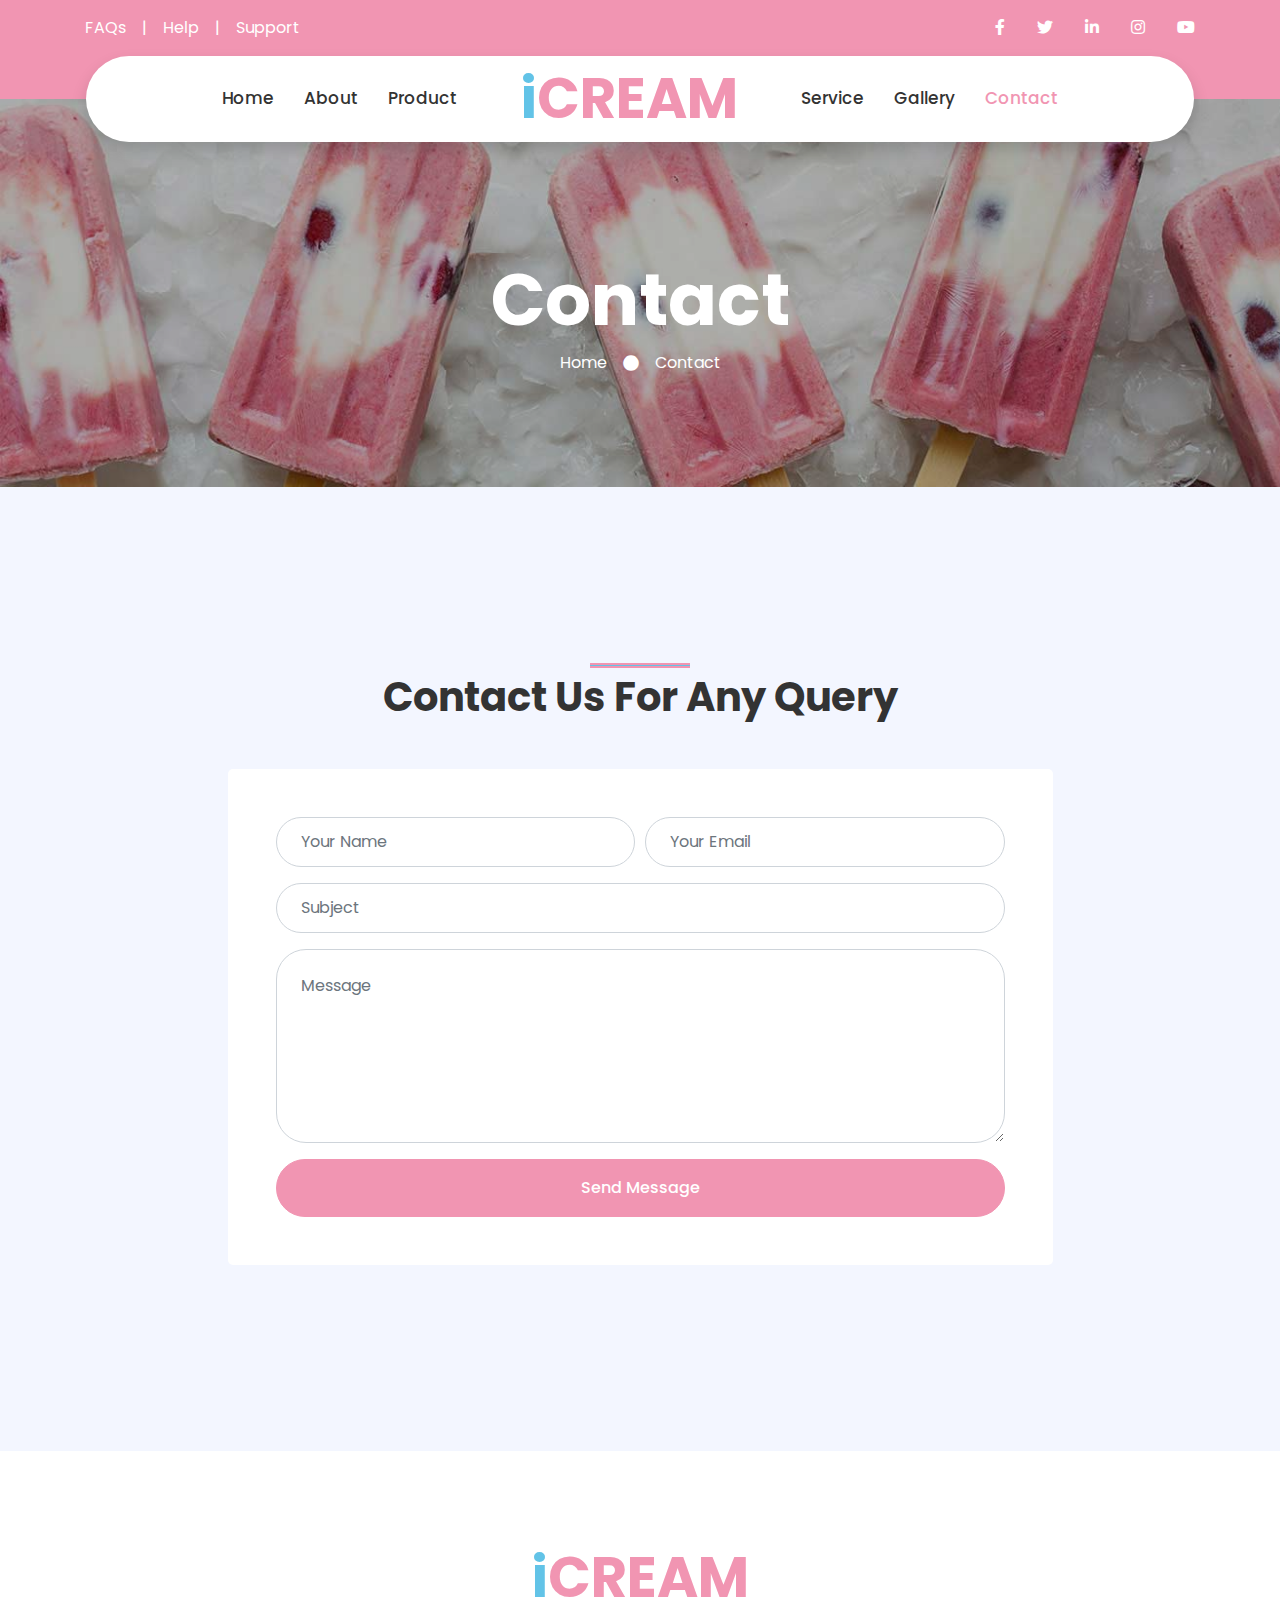
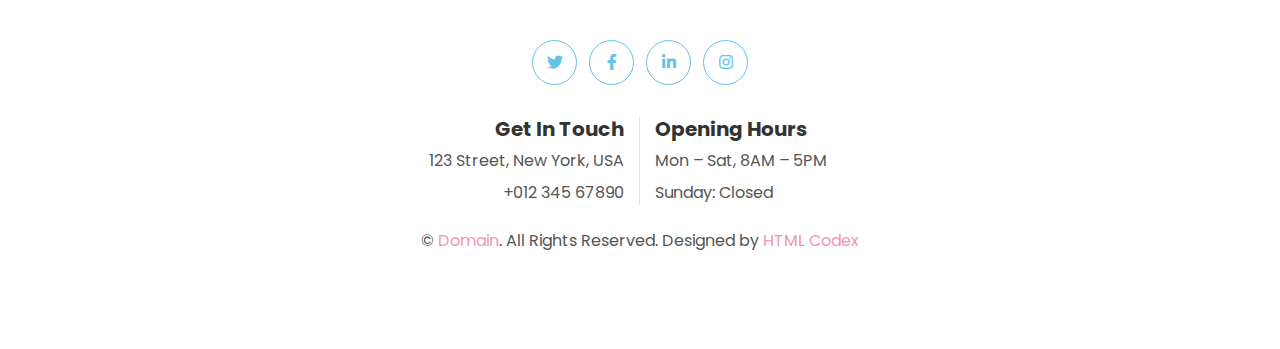
<file: contact.html>
<!DOCTYPE html>
<html lang="en">

<head>
    <meta charset="utf-8">
    <title>iCREAM - Ice Cream Shop Website Template</title>
    <meta content="width=device-width, initial-scale=1.0" name="viewport">
    <meta content="Free HTML Templates" name="keywords">
    <meta content="Free HTML Templates" name="description">

    <!-- Favicon -->
    <link href="img/favicon.ico" rel="icon">

    <!-- Google Web Fonts -->
    <link rel="preconnect" href="https://fonts.gstatic.com">
    <link href="https://fonts.googleapis.com/css2?family=Poppins:wght@400;500;600;700&display=swap" rel="stylesheet">

    <!-- Font Awesome -->
    <link href="https://cdnjs.cloudflare.com/ajax/libs/font-awesome/5.10.0/css/all.min.css" rel="stylesheet">

    <!-- Libraries Stylesheet -->
    <link href="lib/owlcarousel/assets/owl.carousel.min.css" rel="stylesheet">
    <link href="lib/lightbox/css/lightbox.min.css" rel="stylesheet">

    <!-- Customized Bootstrap Stylesheet -->
    <link href="css/style.css" rel="stylesheet">
</head>

<body>
    <!-- Topbar Start -->
    <div class="container-fluid bg-primary py-3 d-none d-md-block">
        <div class="container">
            <div class="row">
                <div class="col-md-6 text-center text-lg-left mb-2 mb-lg-0">
                    <div class="d-inline-flex align-items-center">
                        <a class="text-white pr-3" href="">FAQs</a>
                        <span class="text-white">|</span>
                        <a class="text-white px-3" href="">Help</a>
                        <span class="text-white">|</span>
                        <a class="text-white pl-3" href="">Support</a>
                    </div>
                </div>
                <div class="col-md-6 text-center text-lg-right">
                    <div class="d-inline-flex align-items-center">
                        <a class="text-white px-3" href="">
                            <i class="fab fa-facebook-f"></i>
                        </a>
                        <a class="text-white px-3" href="">
                            <i class="fab fa-twitter"></i>
                        </a>
                        <a class="text-white px-3" href="">
                            <i class="fab fa-linkedin-in"></i>
                        </a>
                        <a class="text-white px-3" href="">
                            <i class="fab fa-instagram"></i>
                        </a>
                        <a class="text-white pl-3" href="">
                            <i class="fab fa-youtube"></i>
                        </a>
                    </div>
                </div>
            </div>
        </div>
    </div>
    <!-- Topbar End -->


    <!-- Navbar Start -->
    <div class="container-fluid position-relative nav-bar p-0">
        <div class="container-lg position-relative p-0 px-lg-3" style="z-index: 9;">
            <nav class="navbar navbar-expand-lg bg-white navbar-light shadow p-lg-0">
                <a href="index.html" class="navbar-brand d-block d-lg-none">
                    <h1 class="m-0 display-4 text-primary"><span class="text-secondary">i</span>CREAM</h1>
                </a>
                <button type="button" class="navbar-toggler" data-toggle="collapse" data-target="#navbarCollapse">
                    <span class="navbar-toggler-icon"></span>
                </button>
                <div class="collapse navbar-collapse justify-content-between" id="navbarCollapse">
                    <div class="navbar-nav ml-auto py-0">
                        <a href="index.html" class="nav-item nav-link">Home</a>
                        <a href="about.html" class="nav-item nav-link">About</a>
                        <a href="product.html" class="nav-item nav-link">Product</a>
                    </div>
                    <a href="index.html" class="navbar-brand mx-5 d-none d-lg-block">
                        <h1 class="m-0 display-4 text-primary"><span class="text-secondary">i</span>CREAM</h1>
                    </a>
                    <div class="navbar-nav mr-auto py-0">
                        <a href="service.html" class="nav-item nav-link">Service</a>
                        <a href="gallery.html" class="nav-item nav-link">Gallery</a>
                        <a href="contact.html" class="nav-item nav-link active">Contact</a>
                    </div>
                </div>
            </nav>
        </div>
    </div>
    <!-- Navbar End -->


    <!-- Header Start -->
    <div class="jumbotron jumbotron-fluid page-header" style="margin-bottom: 90px;">
        <div class="container text-center py-5">
            <h1 class="text-white display-3 mt-lg-5">Contact</h1>
            <div class="d-inline-flex align-items-center text-white">
                <p class="m-0"><a class="text-white" href="">Home</a></p>
                <i class="fa fa-circle px-3"></i>
                <p class="m-0">Contact</p>
            </div>
        </div>
    </div>
    <!-- Header End -->


    <!-- Contact Start -->
    <div class="container-fluid py-5">
        <div class="container py-5">
            <div class="row justify-content-center">
                <div class="col-lg-6">
                    <h1 class="section-title position-relative text-center mb-5">Contact Us For Any Query</h1>
                </div>
            </div>
            <div class="row justify-content-center">
                <div class="col-lg-9">
                    <div class="contact-form bg-light rounded p-5">
                        <div id="success"></div>
                        <form name="sentMessage" id="contactForm" novalidate="novalidate">
                            <div class="form-row">
                                <div class="col-sm-6 control-group">
                                    <input type="text" class="form-control p-4" id="name" placeholder="Your Name" required="required" data-validation-required-message="Please enter your name" />
                                    <p class="help-block text-danger"></p>
                                </div>
                                <div class="col-sm-6 control-group">
                                    <input type="email" class="form-control p-4" id="email" placeholder="Your Email" required="required" data-validation-required-message="Please enter your email" />
                                    <p class="help-block text-danger"></p>
                                </div>
                            </div>
                            <div class="control-group">
                                <input type="text" class="form-control p-4" id="subject" placeholder="Subject" required="required" data-validation-required-message="Please enter a subject" />
                                <p class="help-block text-danger"></p>
                            </div>
                            <div class="control-group">
                                <textarea class="form-control p-4" rows="6" id="message" placeholder="Message" required="required" data-validation-required-message="Please enter your message"></textarea>
                                <p class="help-block text-danger"></p>
                            </div>
                            <div>
                                <button class="btn btn-primary btn-block py-3 px-5" type="submit" id="sendMessageButton">Send Message</button>
                            </div>
                        </form>
                    </div>
                </div>
            </div>
        </div>
    </div>
    <!-- Contact End -->


    <!-- Footer Start -->
    <div class="container-fluid footer bg-light py-5" style="margin-top: 90px;">
        <div class="container text-center py-5">
            <div class="row">
                <div class="col-12 mb-4">
                    <a href="index.html" class="navbar-brand m-0">
                        <h1 class="m-0 mt-n2 display-4 text-primary"><span class="text-secondary">i</span>CREAM</h1>
                    </a>
                </div>
                <div class="col-12 mb-4">
                    <a class="btn btn-outline-secondary btn-social mr-2" href="#"><i class="fab fa-twitter"></i></a>
                    <a class="btn btn-outline-secondary btn-social mr-2" href="#"><i class="fab fa-facebook-f"></i></a>
                    <a class="btn btn-outline-secondary btn-social mr-2" href="#"><i class="fab fa-linkedin-in"></i></a>
                    <a class="btn btn-outline-secondary btn-social" href="#"><i class="fab fa-instagram"></i></a>
                </div>
                <div class="col-12 mt-2 mb-4">
                    <div class="row">
                        <div class="col-sm-6 text-center text-sm-right border-right mb-3 mb-sm-0">
                            <h5 class="font-weight-bold mb-2">Get In Touch</h5>
                            <p class="mb-2">123 Street, New York, USA</p>
                            <p class="mb-0">+012 345 67890</p>
                        </div>
                        <div class="col-sm-6 text-center text-sm-left">
                            <h5 class="font-weight-bold mb-2">Opening Hours</h5>
                            <p class="mb-2">Mon – Sat, 8AM – 5PM</p>
                            <p class="mb-0">Sunday: Closed</p>
                        </div>
                    </div>
                </div>
                <div class="col-12">
                    <p class="m-0">&copy; <a href="#">Domain</a>. All Rights Reserved. Designed by <a href="https://htmlcodex.com">HTML Codex</a>
                    </p>
                </div>
            </div>
        </div>
    </div>
    <!-- Footer End -->


    <!-- Back to Top -->
    <a href="#" class="btn btn-secondary px-2 back-to-top"><i class="fa fa-angle-double-up"></i></a>


    <!-- JavaScript Libraries -->
    <script src="https://code.jquery.com/jquery-3.4.1.min.js"></script>
    <script src="https://stackpath.bootstrapcdn.com/bootstrap/4.4.1/js/bootstrap.bundle.min.js"></script>
    <script src="lib/easing/easing.min.js"></script>
    <script src="lib/waypoints/waypoints.min.js"></script>
    <script src="lib/owlcarousel/owl.carousel.min.js"></script>
    <script src="lib/isotope/isotope.pkgd.min.js"></script>
    <script src="lib/lightbox/js/lightbox.min.js"></script>

    <!-- Contact Javascript File -->
    <script src="mail/jqBootstrapValidation.min.js"></script>
    <script src="mail/contact.js"></script>

    <!-- Template Javascript -->
    <script src="js/main.js"></script>
</body>

</html>
</file>
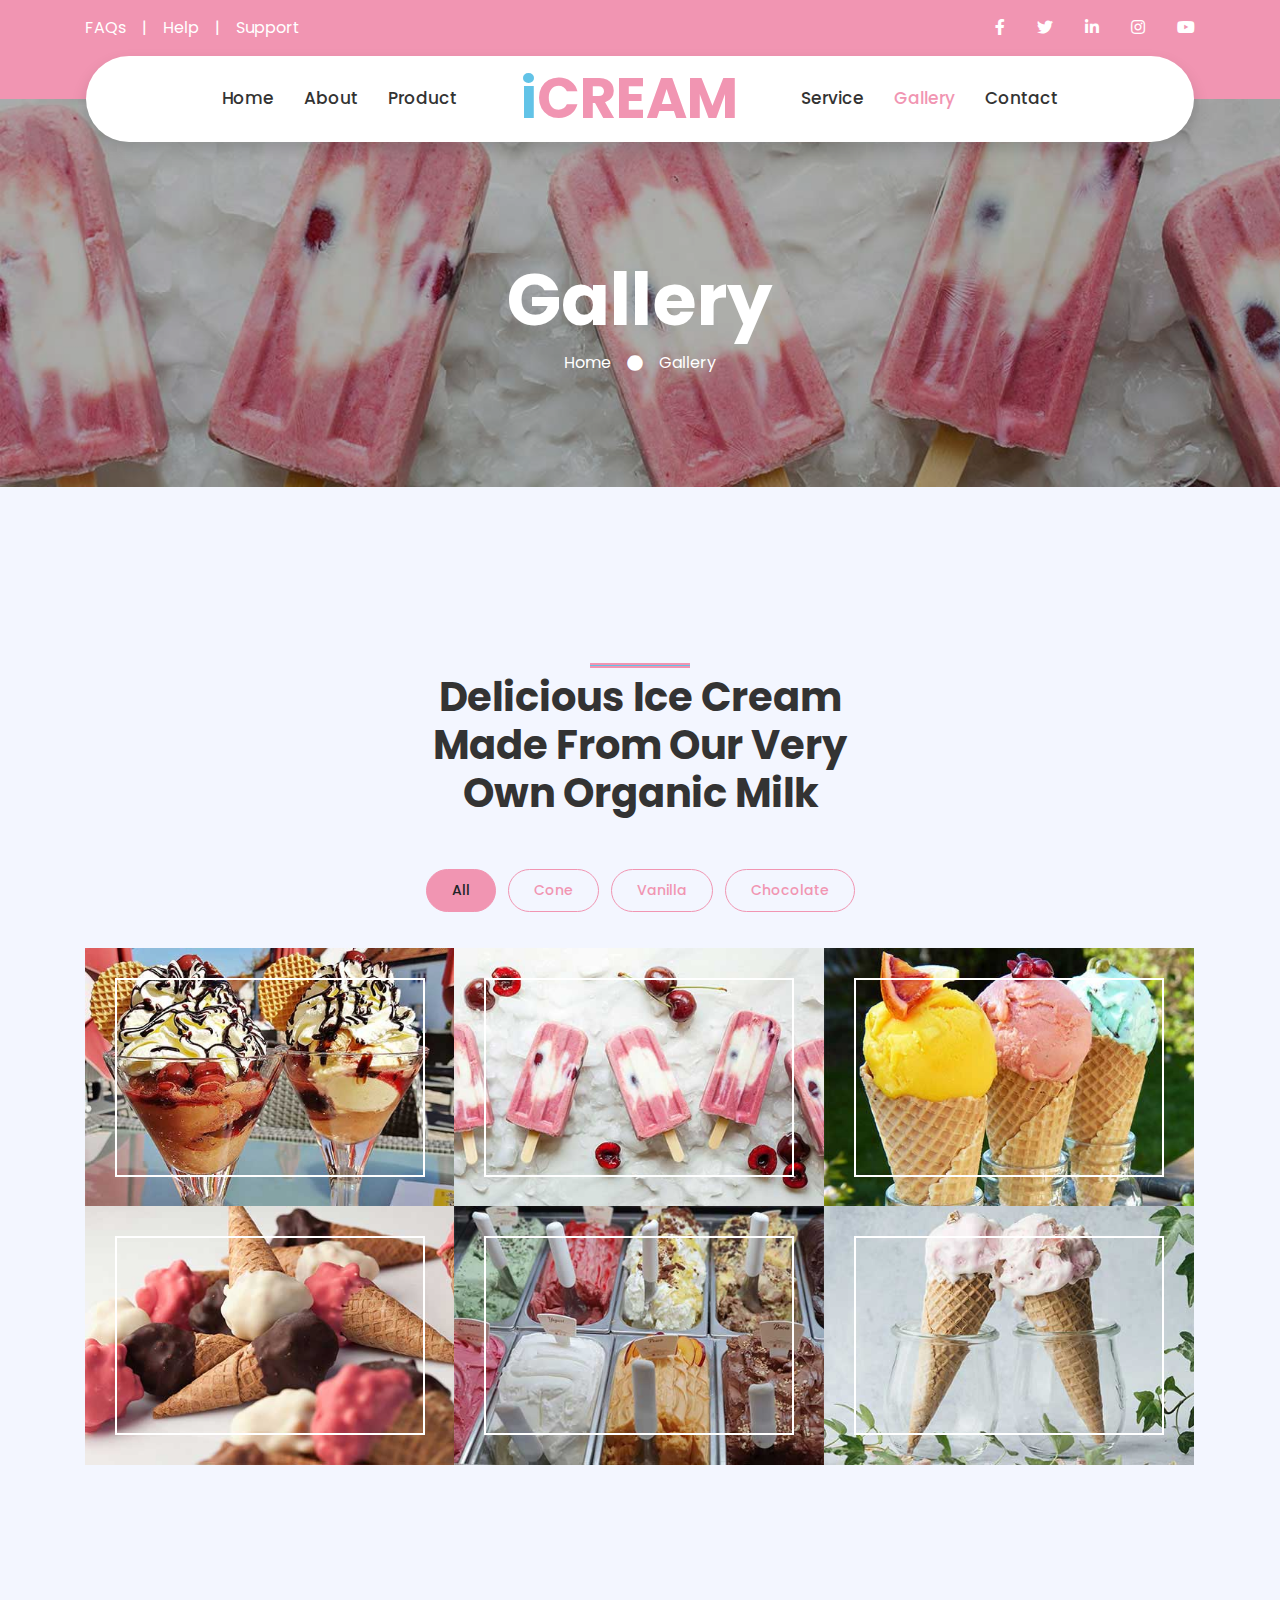
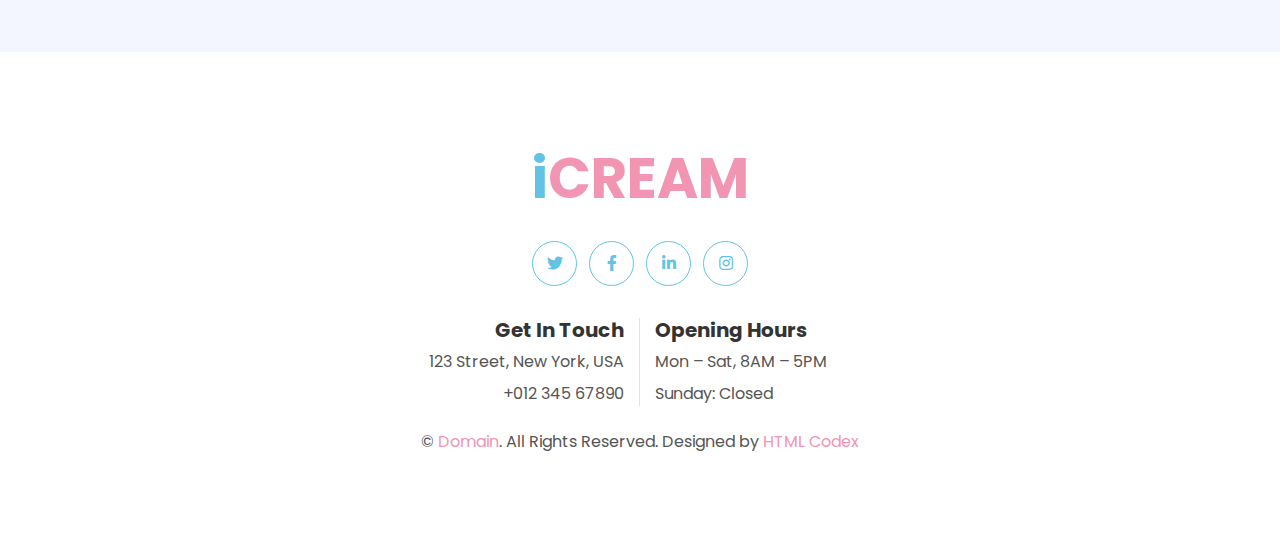
<file: gallery.html>
<!DOCTYPE html>
<html lang="en">

<head>
    <meta charset="utf-8">
    <title>iCREAM - Ice Cream Shop Website Template</title>
    <meta content="width=device-width, initial-scale=1.0" name="viewport">
    <meta content="Free HTML Templates" name="keywords">
    <meta content="Free HTML Templates" name="description">

    <!-- Favicon -->
    <link href="img/favicon.ico" rel="icon">

    <!-- Google Web Fonts -->
    <link rel="preconnect" href="https://fonts.gstatic.com">
    <link href="https://fonts.googleapis.com/css2?family=Poppins:wght@400;500;600;700&display=swap" rel="stylesheet">

    <!-- Font Awesome -->
    <link href="https://cdnjs.cloudflare.com/ajax/libs/font-awesome/5.10.0/css/all.min.css" rel="stylesheet">

    <!-- Libraries Stylesheet -->
    <link href="lib/owlcarousel/assets/owl.carousel.min.css" rel="stylesheet">
    <link href="lib/lightbox/css/lightbox.min.css" rel="stylesheet">

    <!-- Customized Bootstrap Stylesheet -->
    <link href="css/style.css" rel="stylesheet">
</head>

<body>
    <!-- Topbar Start -->
    <div class="container-fluid bg-primary py-3 d-none d-md-block">
        <div class="container">
            <div class="row">
                <div class="col-md-6 text-center text-lg-left mb-2 mb-lg-0">
                    <div class="d-inline-flex align-items-center">
                        <a class="text-white pr-3" href="">FAQs</a>
                        <span class="text-white">|</span>
                        <a class="text-white px-3" href="">Help</a>
                        <span class="text-white">|</span>
                        <a class="text-white pl-3" href="">Support</a>
                    </div>
                </div>
                <div class="col-md-6 text-center text-lg-right">
                    <div class="d-inline-flex align-items-center">
                        <a class="text-white px-3" href="">
                            <i class="fab fa-facebook-f"></i>
                        </a>
                        <a class="text-white px-3" href="">
                            <i class="fab fa-twitter"></i>
                        </a>
                        <a class="text-white px-3" href="">
                            <i class="fab fa-linkedin-in"></i>
                        </a>
                        <a class="text-white px-3" href="">
                            <i class="fab fa-instagram"></i>
                        </a>
                        <a class="text-white pl-3" href="">
                            <i class="fab fa-youtube"></i>
                        </a>
                    </div>
                </div>
            </div>
        </div>
    </div>
    <!-- Topbar End -->


    <!-- Navbar Start -->
    <div class="container-fluid position-relative nav-bar p-0">
        <div class="container-lg position-relative p-0 px-lg-3" style="z-index: 9;">
            <nav class="navbar navbar-expand-lg bg-white navbar-light shadow p-lg-0">
                <a href="index.html" class="navbar-brand d-block d-lg-none">
                    <h1 class="m-0 display-4 text-primary"><span class="text-secondary">i</span>CREAM</h1>
                </a>
                <button type="button" class="navbar-toggler" data-toggle="collapse" data-target="#navbarCollapse">
                    <span class="navbar-toggler-icon"></span>
                </button>
                <div class="collapse navbar-collapse justify-content-between" id="navbarCollapse">
                    <div class="navbar-nav ml-auto py-0">
                        <a href="index.html" class="nav-item nav-link">Home</a>
                        <a href="about.html" class="nav-item nav-link">About</a>
                        <a href="product.html" class="nav-item nav-link">Product</a>
                    </div>
                    <a href="index.html" class="navbar-brand mx-5 d-none d-lg-block">
                        <h1 class="m-0 display-4 text-primary"><span class="text-secondary">i</span>CREAM</h1>
                    </a>
                    <div class="navbar-nav mr-auto py-0">
                        <a href="service.html" class="nav-item nav-link">Service</a>
                        <a href="gallery.html" class="nav-item nav-link active">Gallery</a>
                        <a href="contact.html" class="nav-item nav-link">Contact</a>
                    </div>
                </div>
            </nav>
        </div>
    </div>
    <!-- Navbar End -->


    <!-- Header Start -->
    <div class="jumbotron jumbotron-fluid page-header" style="margin-bottom: 90px;">
        <div class="container text-center py-5">
            <h1 class="text-white display-3 mt-lg-5">Gallery</h1>
            <div class="d-inline-flex align-items-center text-white">
                <p class="m-0"><a class="text-white" href="">Home</a></p>
                <i class="fa fa-circle px-3"></i>
                <p class="m-0">Gallery</p>
            </div>
        </div>
    </div>
    <!-- Header End -->


    <!-- Portfolio Start -->
    <div class="container-fluid py-5 px-0">
        <div class="container py-5">
            <div class="row justify-content-center">
                <div class="col-lg-5">
                    <h1 class="section-title position-relative text-center mb-5">Delicious Ice Cream Made From Our Very Own Organic Milk</h1>
                </div>
            </div>
            <div class="row">
                <div class="col-12 text-center">
                    <ul class="list-inline mb-4 pb-2" id="portfolio-flters">
                        <li class="btn btn-sm btn-outline-primary m-1 active"  data-filter="*">All</li>
                        <li class="btn btn-sm btn-outline-primary m-1" data-filter=".first">Cone</li>
                        <li class="btn btn-sm btn-outline-primary m-1" data-filter=".second">Vanilla</li>
                        <li class="btn btn-sm btn-outline-primary m-1" data-filter=".third">Chocolate</li>
                    </ul>
                </div>
            </div>
            <div class="row m-0 portfolio-container">
                <div class="col-lg-4 col-md-6 p-0 portfolio-item first">
                    <div class="position-relative overflow-hidden">
                        <img class="img-fluid w-100" src="img/portfolio-1.jpg" alt="">
                        <a class="portfolio-btn" href="img/portfolio-1.jpg" data-lightbox="portfolio">
                            <i class="fa fa-plus text-primary" style="font-size: 60px;"></i>
                        </a>
                    </div>
                </div>
                <div class="col-lg-4 col-md-6 p-0 portfolio-item second">
                    <div class="position-relative overflow-hidden">
                        <img class="img-fluid w-100" src="img/portfolio-2.jpg" alt="">
                        <a class="portfolio-btn" href="img/portfolio-2.jpg" data-lightbox="portfolio">
                            <i class="fa fa-plus text-primary" style="font-size: 60px;"></i>
                        </a>
                    </div>
                </div>
                <div class="col-lg-4 col-md-6 p-0 portfolio-item third">
                    <div class="position-relative overflow-hidden">
                        <img class="img-fluid w-100" src="img/portfolio-3.jpg" alt="">
                        <a class="portfolio-btn" href="img/portfolio-3.jpg" data-lightbox="portfolio">
                            <i class="fa fa-plus text-primary" style="font-size: 60px;"></i>
                        </a>
                    </div>
                </div>
                <div class="col-lg-4 col-md-6 p-0 portfolio-item first">
                    <div class="position-relative overflow-hidden">
                        <img class="img-fluid w-100" src="img/portfolio-4.jpg" alt="">
                        <a class="portfolio-btn" href="img/portfolio-4.jpg" data-lightbox="portfolio">
                            <i class="fa fa-plus text-primary" style="font-size: 60px;"></i>
                        </a>
                    </div>
                </div>
                <div class="col-lg-4 col-md-6 p-0 portfolio-item second">
                    <div class="position-relative overflow-hidden">
                        <img class="img-fluid w-100" src="img/portfolio-5.jpg" alt="">
                        <a class="portfolio-btn" href="img/portfolio-5.jpg" data-lightbox="portfolio">
                            <i class="fa fa-plus text-primary" style="font-size: 60px;"></i>
                        </a>
                    </div>
                </div>
                <div class="col-lg-4 col-md-6 p-0 portfolio-item third">
                    <div class="position-relative overflow-hidden">
                        <img class="img-fluid w-100" src="img/portfolio-6.jpg" alt="">
                        <a class="portfolio-btn" href="img/portfolio-6.jpg" data-lightbox="portfolio">
                            <i class="fa fa-plus text-primary" style="font-size: 60px;"></i>
                        </a>
                    </div>
                </div>
            </div>
        </div>
    </div>
    <!-- Portfolio End -->


    <!-- Footer Start -->
    <div class="container-fluid footer bg-light py-5" style="margin-top: 90px;">
        <div class="container text-center py-5">
            <div class="row">
                <div class="col-12 mb-4">
                    <a href="index.html" class="navbar-brand m-0">
                        <h1 class="m-0 mt-n2 display-4 text-primary"><span class="text-secondary">i</span>CREAM</h1>
                    </a>
                </div>
                <div class="col-12 mb-4">
                    <a class="btn btn-outline-secondary btn-social mr-2" href="#"><i class="fab fa-twitter"></i></a>
                    <a class="btn btn-outline-secondary btn-social mr-2" href="#"><i class="fab fa-facebook-f"></i></a>
                    <a class="btn btn-outline-secondary btn-social mr-2" href="#"><i class="fab fa-linkedin-in"></i></a>
                    <a class="btn btn-outline-secondary btn-social" href="#"><i class="fab fa-instagram"></i></a>
                </div>
                <div class="col-12 mt-2 mb-4">
                    <div class="row">
                        <div class="col-sm-6 text-center text-sm-right border-right mb-3 mb-sm-0">
                            <h5 class="font-weight-bold mb-2">Get In Touch</h5>
                            <p class="mb-2">123 Street, New York, USA</p>
                            <p class="mb-0">+012 345 67890</p>
                        </div>
                        <div class="col-sm-6 text-center text-sm-left">
                            <h5 class="font-weight-bold mb-2">Opening Hours</h5>
                            <p class="mb-2">Mon – Sat, 8AM – 5PM</p>
                            <p class="mb-0">Sunday: Closed</p>
                        </div>
                    </div>
                </div>
                <div class="col-12">
                    <p class="m-0">&copy; <a href="#">Domain</a>. All Rights Reserved. Designed by <a href="https://htmlcodex.com">HTML Codex</a>
                    </p>
                </div>
            </div>
        </div>
    </div>
    <!-- Footer End -->


    <!-- Back to Top -->
    <a href="#" class="btn btn-secondary px-2 back-to-top"><i class="fa fa-angle-double-up"></i></a>


    <!-- JavaScript Libraries -->
    <script src="https://code.jquery.com/jquery-3.4.1.min.js"></script>
    <script src="https://stackpath.bootstrapcdn.com/bootstrap/4.4.1/js/bootstrap.bundle.min.js"></script>
    <script src="lib/easing/easing.min.js"></script>
    <script src="lib/waypoints/waypoints.min.js"></script>
    <script src="lib/owlcarousel/owl.carousel.min.js"></script>
    <script src="lib/isotope/isotope.pkgd.min.js"></script>
    <script src="lib/lightbox/js/lightbox.min.js"></script>

    <!-- Contact Javascript File -->
    <script src="mail/jqBootstrapValidation.min.js"></script>
    <script src="mail/contact.js"></script>

    <!-- Template Javascript -->
    <script src="js/main.js"></script>
</body>

</html>
</file>
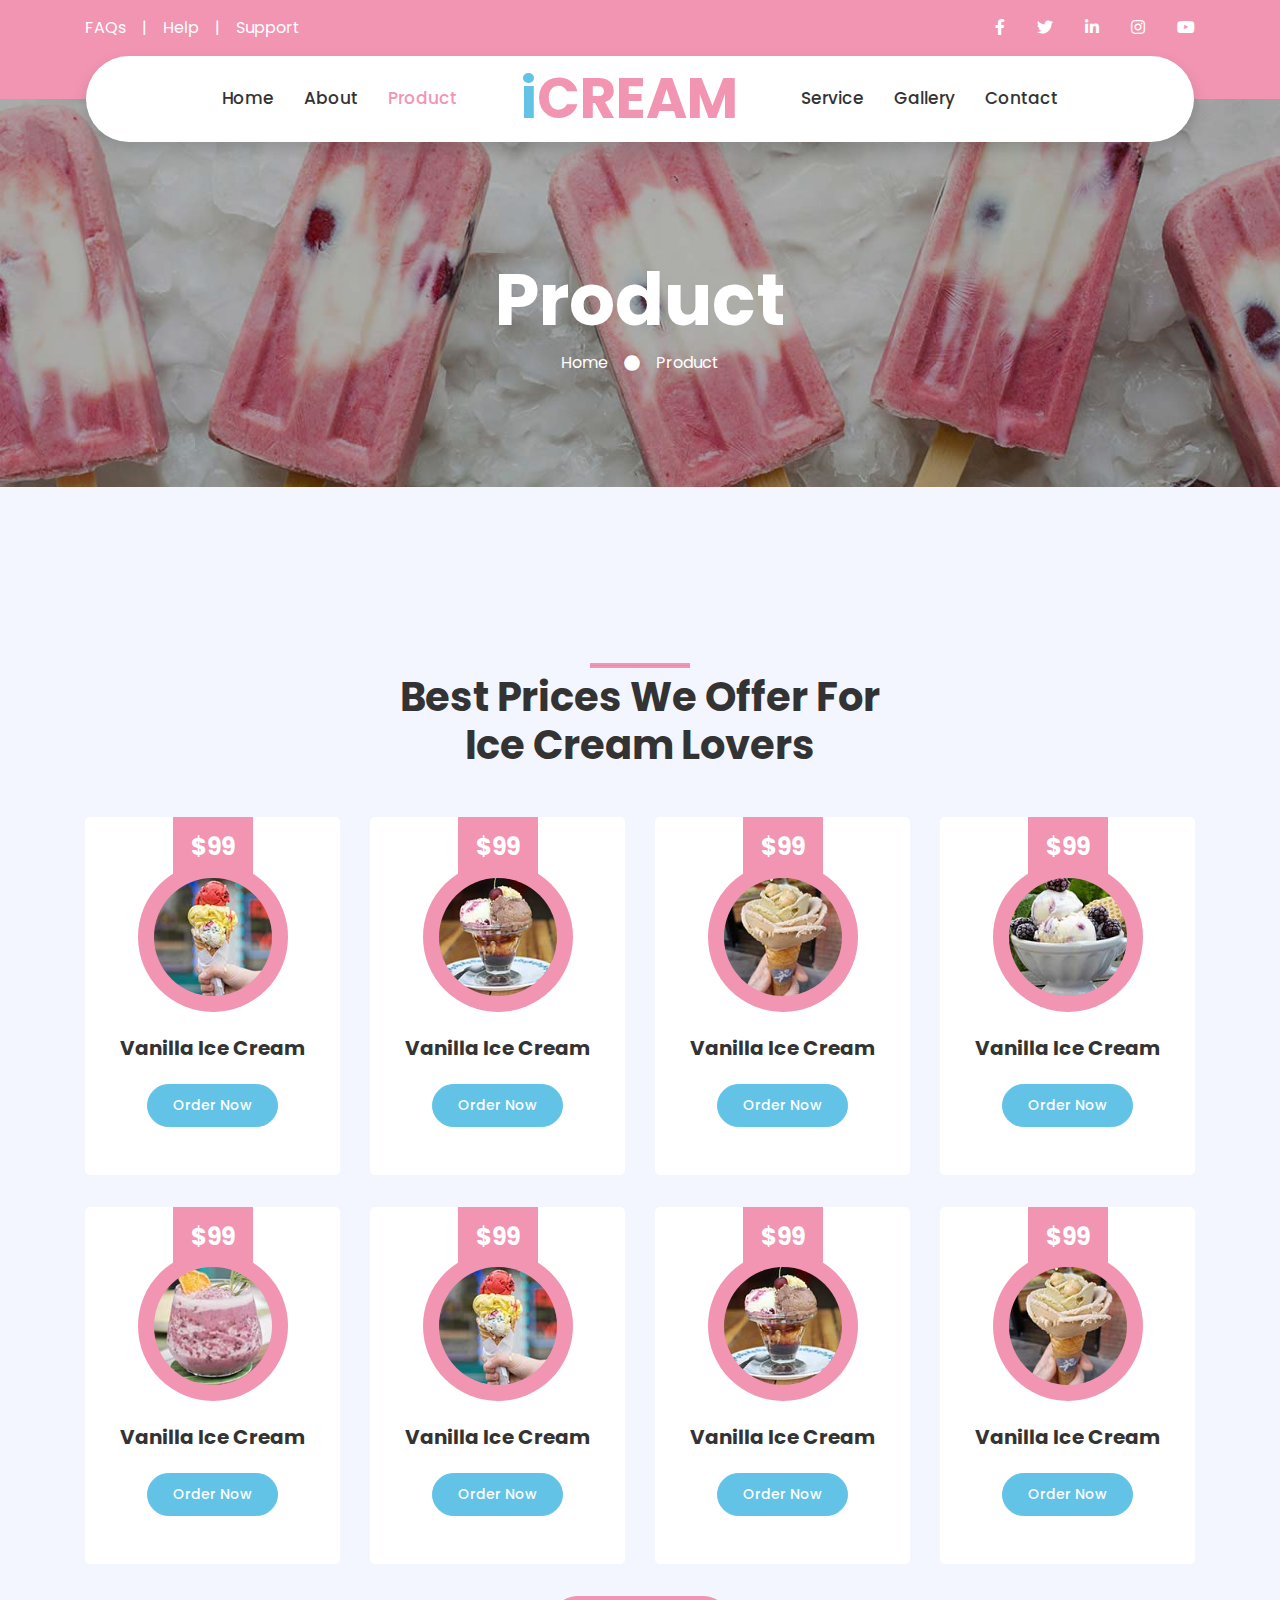
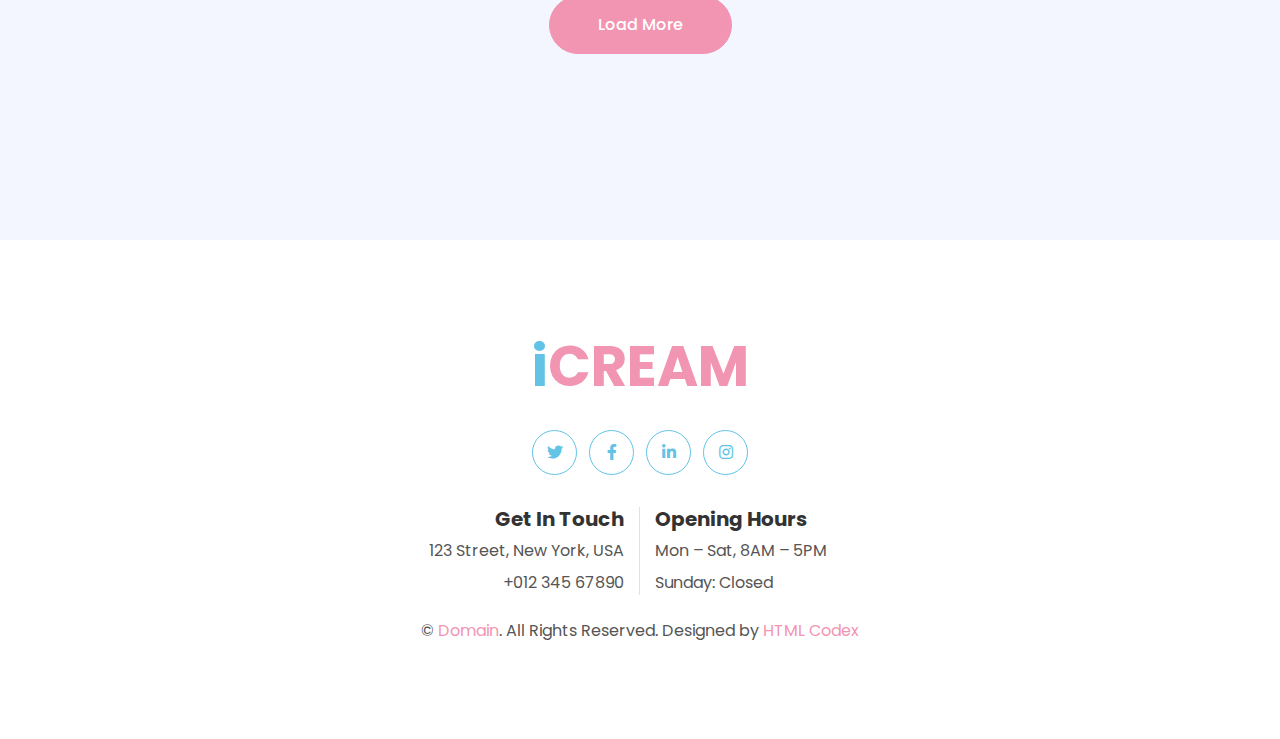
<file: product.html>
<!DOCTYPE html>
<html lang="en">

<head>
    <meta charset="utf-8">
    <title>iCREAM - Ice Cream Shop Website Template</title>
    <meta content="width=device-width, initial-scale=1.0" name="viewport">
    <meta content="Free HTML Templates" name="keywords">
    <meta content="Free HTML Templates" name="description">

    <!-- Favicon -->
    <link href="img/favicon.ico" rel="icon">

    <!-- Google Web Fonts -->
    <link rel="preconnect" href="https://fonts.gstatic.com">
    <link href="https://fonts.googleapis.com/css2?family=Poppins:wght@400;500;600;700&display=swap" rel="stylesheet">

    <!-- Font Awesome -->
    <link href="https://cdnjs.cloudflare.com/ajax/libs/font-awesome/5.10.0/css/all.min.css" rel="stylesheet">

    <!-- Libraries Stylesheet -->
    <link href="lib/owlcarousel/assets/owl.carousel.min.css" rel="stylesheet">
    <link href="lib/lightbox/css/lightbox.min.css" rel="stylesheet">

    <!-- Customized Bootstrap Stylesheet -->
    <link href="css/style.css" rel="stylesheet">
</head>

<body>
    <!-- Topbar Start -->
    <div class="container-fluid bg-primary py-3 d-none d-md-block">
        <div class="container">
            <div class="row">
                <div class="col-md-6 text-center text-lg-left mb-2 mb-lg-0">
                    <div class="d-inline-flex align-items-center">
                        <a class="text-white pr-3" href="">FAQs</a>
                        <span class="text-white">|</span>
                        <a class="text-white px-3" href="">Help</a>
                        <span class="text-white">|</span>
                        <a class="text-white pl-3" href="">Support</a>
                    </div>
                </div>
                <div class="col-md-6 text-center text-lg-right">
                    <div class="d-inline-flex align-items-center">
                        <a class="text-white px-3" href="">
                            <i class="fab fa-facebook-f"></i>
                        </a>
                        <a class="text-white px-3" href="">
                            <i class="fab fa-twitter"></i>
                        </a>
                        <a class="text-white px-3" href="">
                            <i class="fab fa-linkedin-in"></i>
                        </a>
                        <a class="text-white px-3" href="">
                            <i class="fab fa-instagram"></i>
                        </a>
                        <a class="text-white pl-3" href="">
                            <i class="fab fa-youtube"></i>
                        </a>
                    </div>
                </div>
            </div>
        </div>
    </div>
    <!-- Topbar End -->


    <!-- Navbar Start -->
    <div class="container-fluid position-relative nav-bar p-0">
        <div class="container-lg position-relative p-0 px-lg-3" style="z-index: 9;">
            <nav class="navbar navbar-expand-lg bg-white navbar-light shadow p-lg-0">
                <a href="index.html" class="navbar-brand d-block d-lg-none">
                    <h1 class="m-0 display-4 text-primary"><span class="text-secondary">i</span>CREAM</h1>
                </a>
                <button type="button" class="navbar-toggler" data-toggle="collapse" data-target="#navbarCollapse">
                    <span class="navbar-toggler-icon"></span>
                </button>
                <div class="collapse navbar-collapse justify-content-between" id="navbarCollapse">
                    <div class="navbar-nav ml-auto py-0">
                        <a href="index.html" class="nav-item nav-link">Home</a>
                        <a href="about.html" class="nav-item nav-link">About</a>
                        <a href="product.html" class="nav-item nav-link active">Product</a>
                    </div>
                    <a href="index.html" class="navbar-brand mx-5 d-none d-lg-block">
                        <h1 class="m-0 display-4 text-primary"><span class="text-secondary">i</span>CREAM</h1>
                    </a>
                    <div class="navbar-nav mr-auto py-0">
                        <a href="service.html" class="nav-item nav-link">Service</a>
                        <a href="gallery.html" class="nav-item nav-link">Gallery</a>
                        <a href="contact.html" class="nav-item nav-link">Contact</a>
                    </div>
                </div>
            </nav>
        </div>
    </div>
    <!-- Navbar End -->


    <!-- Header Start -->
    <div class="jumbotron jumbotron-fluid page-header" style="margin-bottom: 90px;">
        <div class="container text-center py-5">
            <h1 class="text-white display-3 mt-lg-5">Product</h1>
            <div class="d-inline-flex align-items-center text-white">
                <p class="m-0"><a class="text-white" href="">Home</a></p>
                <i class="fa fa-circle px-3"></i>
                <p class="m-0">Product</p>
            </div>
        </div>
    </div>
    <!-- Header End -->


    <!-- Products Start -->
    <div class="container-fluid py-5">
        <div class="container py-5">
            <div class="row justify-content-center">
                <div class="col-lg-6">
                    <h1 class="section-title position-relative text-center mb-5">Best Prices We Offer For Ice Cream Lovers</h1>
                </div>
            </div>
            <div class="row">
                <div class="col-lg-3 col-md-6 mb-4 pb-2">
                    <div class="product-item d-flex flex-column align-items-center text-center bg-light rounded py-5 px-3">
                        <div class="bg-primary mt-n5 py-3" style="width: 80px;">
                            <h4 class="font-weight-bold text-white mb-0">$99</h4>
                        </div>
                        <div class="position-relative bg-primary rounded-circle mt-n3 mb-4 p-3" style="width: 150px; height: 150px;">
                            <img class="rounded-circle w-100 h-100" src="img/product-1.jpg" style="object-fit: cover;">
                        </div>
                        <h5 class="font-weight-bold mb-4">Vanilla Ice Cream</h5>
                        <a href="" class="btn btn-sm btn-secondary">Order Now</a>
                    </div>
                </div>
                <div class="col-lg-3 col-md-6 mb-4 pb-2">
                    <div class="product-item d-flex flex-column align-items-center text-center bg-light rounded py-5 px-3">
                        <div class="bg-primary mt-n5 py-3" style="width: 80px;">
                            <h4 class="font-weight-bold text-white mb-0">$99</h4>
                        </div>
                        <div class="position-relative bg-primary rounded-circle mt-n3 mb-4 p-3" style="width: 150px; height: 150px;">
                            <img class="rounded-circle w-100 h-100" src="img/product-2.jpg" style="object-fit: cover;">
                        </div>
                        <h5 class="font-weight-bold mb-4">Vanilla Ice Cream</h5>
                        <a href="" class="btn btn-sm btn-secondary">Order Now</a>
                    </div>
                </div>
                <div class="col-lg-3 col-md-6 mb-4 pb-2">
                    <div class="product-item d-flex flex-column align-items-center text-center bg-light rounded py-5 px-3">
                        <div class="bg-primary mt-n5 py-3" style="width: 80px;">
                            <h4 class="font-weight-bold text-white mb-0">$99</h4>
                        </div>
                        <div class="position-relative bg-primary rounded-circle mt-n3 mb-4 p-3" style="width: 150px; height: 150px;">
                            <img class="rounded-circle w-100 h-100" src="img/product-3.jpg" style="object-fit: cover;">
                        </div>
                        <h5 class="font-weight-bold mb-4">Vanilla Ice Cream</h5>
                        <a href="" class="btn btn-sm btn-secondary">Order Now</a>
                    </div>
                </div>
                <div class="col-lg-3 col-md-6 mb-4 pb-2">
                    <div class="product-item d-flex flex-column align-items-center text-center bg-light rounded py-5 px-3">
                        <div class="bg-primary mt-n5 py-3" style="width: 80px;">
                            <h4 class="font-weight-bold text-white mb-0">$99</h4>
                        </div>
                        <div class="position-relative bg-primary rounded-circle mt-n3 mb-4 p-3" style="width: 150px; height: 150px;">
                            <img class="rounded-circle w-100 h-100" src="img/product-4.jpg" style="object-fit: cover;">
                        </div>
                        <h5 class="font-weight-bold mb-4">Vanilla Ice Cream</h5>
                        <a href="" class="btn btn-sm btn-secondary">Order Now</a>
                    </div>
                </div>
                <div class="col-lg-3 col-md-6 mb-4 pb-2">
                    <div class="product-item d-flex flex-column align-items-center text-center bg-light rounded py-5 px-3">
                        <div class="bg-primary mt-n5 py-3" style="width: 80px;">
                            <h4 class="font-weight-bold text-white mb-0">$99</h4>
                        </div>
                        <div class="position-relative bg-primary rounded-circle mt-n3 mb-4 p-3" style="width: 150px; height: 150px;">
                            <img class="rounded-circle w-100 h-100" src="img/product-5.jpg" style="object-fit: cover;">
                        </div>
                        <h5 class="font-weight-bold mb-4">Vanilla Ice Cream</h5>
                        <a href="" class="btn btn-sm btn-secondary">Order Now</a>
                    </div>
                </div>
                <div class="col-lg-3 col-md-6 mb-4 pb-2">
                    <div class="product-item d-flex flex-column align-items-center text-center bg-light rounded py-5 px-3">
                        <div class="bg-primary mt-n5 py-3" style="width: 80px;">
                            <h4 class="font-weight-bold text-white mb-0">$99</h4>
                        </div>
                        <div class="position-relative bg-primary rounded-circle mt-n3 mb-4 p-3" style="width: 150px; height: 150px;">
                            <img class="rounded-circle w-100 h-100" src="img/product-1.jpg" style="object-fit: cover;">
                        </div>
                        <h5 class="font-weight-bold mb-4">Vanilla Ice Cream</h5>
                        <a href="" class="btn btn-sm btn-secondary">Order Now</a>
                    </div>
                </div>
                <div class="col-lg-3 col-md-6 mb-4 pb-2">
                    <div class="product-item d-flex flex-column align-items-center text-center bg-light rounded py-5 px-3">
                        <div class="bg-primary mt-n5 py-3" style="width: 80px;">
                            <h4 class="font-weight-bold text-white mb-0">$99</h4>
                        </div>
                        <div class="position-relative bg-primary rounded-circle mt-n3 mb-4 p-3" style="width: 150px; height: 150px;">
                            <img class="rounded-circle w-100 h-100" src="img/product-2.jpg" style="object-fit: cover;">
                        </div>
                        <h5 class="font-weight-bold mb-4">Vanilla Ice Cream</h5>
                        <a href="" class="btn btn-sm btn-secondary">Order Now</a>
                    </div>
                </div>
                <div class="col-lg-3 col-md-6 mb-4 pb-2">
                    <div class="product-item d-flex flex-column align-items-center text-center bg-light rounded py-5 px-3">
                        <div class="bg-primary mt-n5 py-3" style="width: 80px;">
                            <h4 class="font-weight-bold text-white mb-0">$99</h4>
                        </div>
                        <div class="position-relative bg-primary rounded-circle mt-n3 mb-4 p-3" style="width: 150px; height: 150px;">
                            <img class="rounded-circle w-100 h-100" src="img/product-3.jpg" style="object-fit: cover;">
                        </div>
                        <h5 class="font-weight-bold mb-4">Vanilla Ice Cream</h5>
                        <a href="" class="btn btn-sm btn-secondary">Order Now</a>
                    </div>
                </div>
                <div class="col-12 text-center">
                    <a href="" class="btn btn-primary py-3 px-5">Load More</a>
                </div>
            </div>
        </div>
    </div>
    <!-- Products End -->


    <!-- Footer Start -->
    <div class="container-fluid footer bg-light py-5" style="margin-top: 90px;">
        <div class="container text-center py-5">
            <div class="row">
                <div class="col-12 mb-4">
                    <a href="index.html" class="navbar-brand m-0">
                        <h1 class="m-0 mt-n2 display-4 text-primary"><span class="text-secondary">i</span>CREAM</h1>
                    </a>
                </div>
                <div class="col-12 mb-4">
                    <a class="btn btn-outline-secondary btn-social mr-2" href="#"><i class="fab fa-twitter"></i></a>
                    <a class="btn btn-outline-secondary btn-social mr-2" href="#"><i class="fab fa-facebook-f"></i></a>
                    <a class="btn btn-outline-secondary btn-social mr-2" href="#"><i class="fab fa-linkedin-in"></i></a>
                    <a class="btn btn-outline-secondary btn-social" href="#"><i class="fab fa-instagram"></i></a>
                </div>
                <div class="col-12 mt-2 mb-4">
                    <div class="row">
                        <div class="col-sm-6 text-center text-sm-right border-right mb-3 mb-sm-0">
                            <h5 class="font-weight-bold mb-2">Get In Touch</h5>
                            <p class="mb-2">123 Street, New York, USA</p>
                            <p class="mb-0">+012 345 67890</p>
                        </div>
                        <div class="col-sm-6 text-center text-sm-left">
                            <h5 class="font-weight-bold mb-2">Opening Hours</h5>
                            <p class="mb-2">Mon – Sat, 8AM – 5PM</p>
                            <p class="mb-0">Sunday: Closed</p>
                        </div>
                    </div>
                </div>
                <div class="col-12">
                    <p class="m-0">&copy; <a href="#">Domain</a>. All Rights Reserved. Designed by <a href="https://htmlcodex.com">HTML Codex</a>
                    </p>
                </div>
            </div>
        </div>
    </div>
    <!-- Footer End -->


    <!-- Back to Top -->
    <a href="#" class="btn btn-secondary px-2 back-to-top"><i class="fa fa-angle-double-up"></i></a>


    <!-- JavaScript Libraries -->
    <script src="https://code.jquery.com/jquery-3.4.1.min.js"></script>
    <script src="https://stackpath.bootstrapcdn.com/bootstrap/4.4.1/js/bootstrap.bundle.min.js"></script>
    <script src="lib/easing/easing.min.js"></script>
    <script src="lib/waypoints/waypoints.min.js"></script>
    <script src="lib/owlcarousel/owl.carousel.min.js"></script>
    <script src="lib/isotope/isotope.pkgd.min.js"></script>
    <script src="lib/lightbox/js/lightbox.min.js"></script>

    <!-- Contact Javascript File -->
    <script src="mail/jqBootstrapValidation.min.js"></script>
    <script src="mail/contact.js"></script>

    <!-- Template Javascript -->
    <script src="js/main.js"></script>
</body>

</html>
</file>
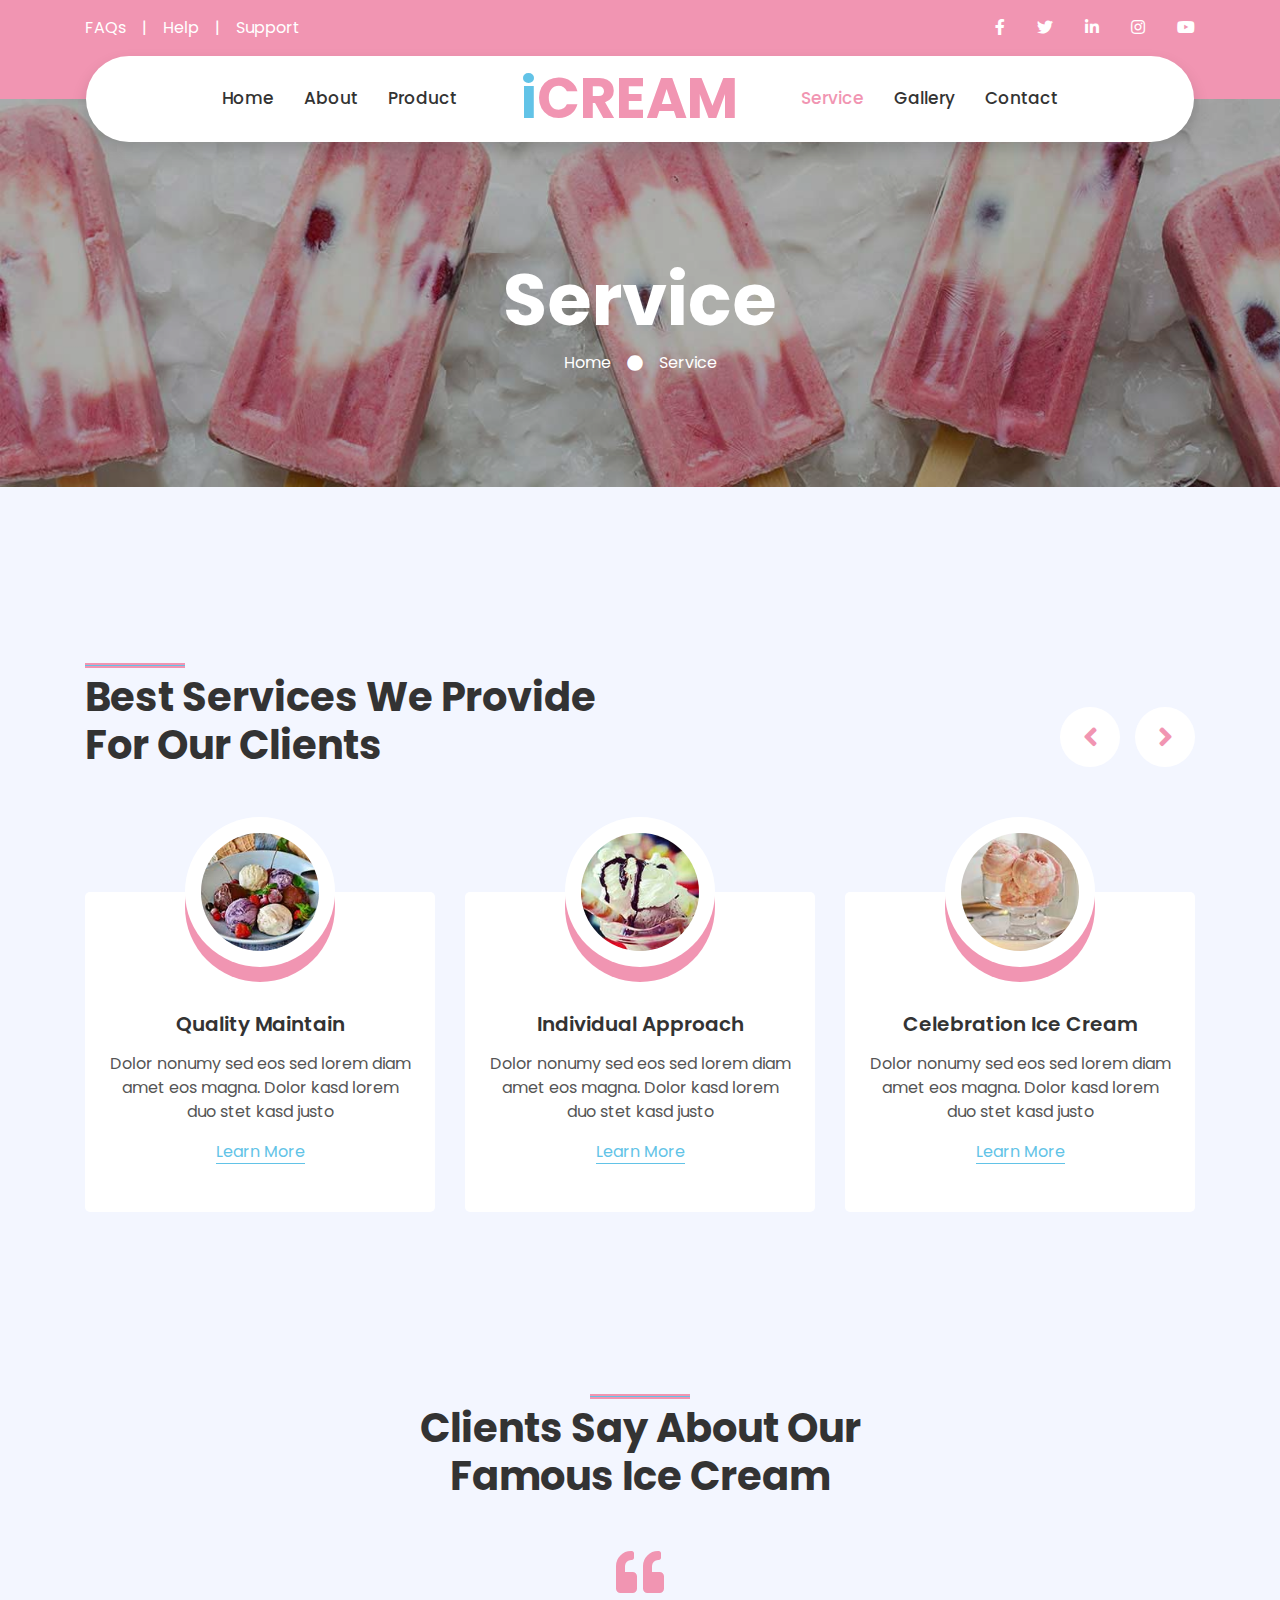
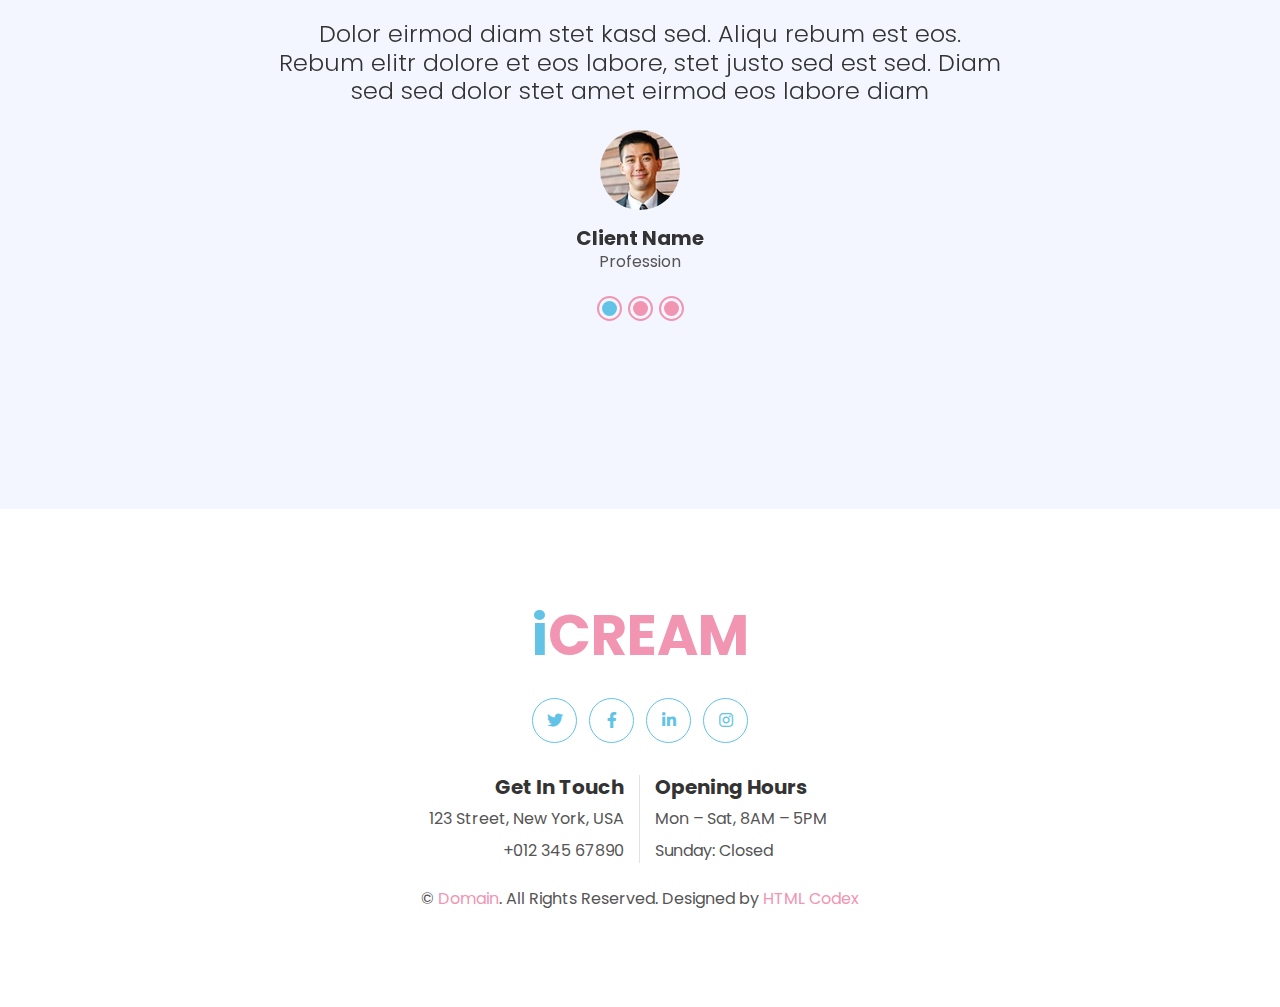
<file: service.html>
<!DOCTYPE html>
<html lang="en">

<head>
    <meta charset="utf-8">
    <title>iCREAM - Ice Cream Shop Website Template</title>
    <meta content="width=device-width, initial-scale=1.0" name="viewport">
    <meta content="Free HTML Templates" name="keywords">
    <meta content="Free HTML Templates" name="description">

    <!-- Favicon -->
    <link href="img/favicon.ico" rel="icon">

    <!-- Google Web Fonts -->
    <link rel="preconnect" href="https://fonts.gstatic.com">
    <link href="https://fonts.googleapis.com/css2?family=Poppins:wght@400;500;600;700&display=swap" rel="stylesheet">

    <!-- Font Awesome -->
    <link href="https://cdnjs.cloudflare.com/ajax/libs/font-awesome/5.10.0/css/all.min.css" rel="stylesheet">

    <!-- Libraries Stylesheet -->
    <link href="lib/owlcarousel/assets/owl.carousel.min.css" rel="stylesheet">
    <link href="lib/lightbox/css/lightbox.min.css" rel="stylesheet">

    <!-- Customized Bootstrap Stylesheet -->
    <link href="css/style.css" rel="stylesheet">
</head>

<body>
    <!-- Topbar Start -->
    <div class="container-fluid bg-primary py-3 d-none d-md-block">
        <div class="container">
            <div class="row">
                <div class="col-md-6 text-center text-lg-left mb-2 mb-lg-0">
                    <div class="d-inline-flex align-items-center">
                        <a class="text-white pr-3" href="">FAQs</a>
                        <span class="text-white">|</span>
                        <a class="text-white px-3" href="">Help</a>
                        <span class="text-white">|</span>
                        <a class="text-white pl-3" href="">Support</a>
                    </div>
                </div>
                <div class="col-md-6 text-center text-lg-right">
                    <div class="d-inline-flex align-items-center">
                        <a class="text-white px-3" href="">
                            <i class="fab fa-facebook-f"></i>
                        </a>
                        <a class="text-white px-3" href="">
                            <i class="fab fa-twitter"></i>
                        </a>
                        <a class="text-white px-3" href="">
                            <i class="fab fa-linkedin-in"></i>
                        </a>
                        <a class="text-white px-3" href="">
                            <i class="fab fa-instagram"></i>
                        </a>
                        <a class="text-white pl-3" href="">
                            <i class="fab fa-youtube"></i>
                        </a>
                    </div>
                </div>
            </div>
        </div>
    </div>
    <!-- Topbar End -->


    <!-- Navbar Start -->
    <div class="container-fluid position-relative nav-bar p-0">
        <div class="container-lg position-relative p-0 px-lg-3" style="z-index: 9;">
            <nav class="navbar navbar-expand-lg bg-white navbar-light shadow p-lg-0">
                <a href="index.html" class="navbar-brand d-block d-lg-none">
                    <h1 class="m-0 display-4 text-primary"><span class="text-secondary">i</span>CREAM</h1>
                </a>
                <button type="button" class="navbar-toggler" data-toggle="collapse" data-target="#navbarCollapse">
                    <span class="navbar-toggler-icon"></span>
                </button>
                <div class="collapse navbar-collapse justify-content-between" id="navbarCollapse">
                    <div class="navbar-nav ml-auto py-0">
                        <a href="index.html" class="nav-item nav-link">Home</a>
                        <a href="about.html" class="nav-item nav-link">About</a>
                        <a href="product.html" class="nav-item nav-link">Product</a>
                    </div>
                    <a href="index.html" class="navbar-brand mx-5 d-none d-lg-block">
                        <h1 class="m-0 display-4 text-primary"><span class="text-secondary">i</span>CREAM</h1>
                    </a>
                    <div class="navbar-nav mr-auto py-0">
                        <a href="service.html" class="nav-item nav-link active">Service</a>
                        <a href="gallery.html" class="nav-item nav-link">Gallery</a>
                        <a href="contact.html" class="nav-item nav-link">Contact</a>
                    </div>
                </div>
            </nav>
        </div>
    </div>
    <!-- Navbar End -->


    <!-- Header Start -->
    <div class="jumbotron jumbotron-fluid page-header" style="margin-bottom: 90px;">
        <div class="container text-center py-5">
            <h1 class="text-white display-3 mt-lg-5">Service</h1>
            <div class="d-inline-flex align-items-center text-white">
                <p class="m-0"><a class="text-white" href="">Home</a></p>
                <i class="fa fa-circle px-3"></i>
                <p class="m-0">Service</p>
            </div>
        </div>
    </div>
    <!-- Header End -->


    <!-- Services Start -->
    <div class="container-fluid py-5">
        <div class="container py-5">
            <div class="row">
                <div class="col-lg-6">
                    <h1 class="section-title position-relative mb-5">Best Services We Provide For Our Clients</h1>
                </div>
                <div class="col-lg-6 mb-5 mb-lg-0 pb-5 pb-lg-0"></div>
            </div>
            <div class="row">
                <div class="col-12">
                    <div class="owl-carousel service-carousel">
                        <div class="service-item">
                            <div class="service-img mx-auto">
                                <img class="rounded-circle w-100 h-100 bg-light p-3" src="img/service-1.jpg" style="object-fit: cover;">
                            </div>
                            <div class="position-relative text-center bg-light rounded p-4 pb-5" style="margin-top: -75px;">
                                <h5 class="font-weight-semi-bold mt-5 mb-3 pt-5">Quality Maintain</h5>
                                <p>Dolor nonumy sed eos sed lorem diam amet eos magna. Dolor kasd lorem duo stet kasd justo</p>
                                <a href="" class="border-bottom border-secondary text-decoration-none text-secondary">Learn More</a>
                            </div>
                        </div>
                        <div class="service-item">
                            <div class="service-img mx-auto">
                                <img class="rounded-circle w-100 h-100 bg-light p-3" src="img/service-2.jpg" style="object-fit: cover;">
                            </div>
                            <div class="position-relative text-center bg-light rounded p-4 pb-5" style="margin-top: -75px;">
                                <h5 class="font-weight-semi-bold mt-5 mb-3 pt-5">Individual Approach</h5>
                                <p>Dolor nonumy sed eos sed lorem diam amet eos magna. Dolor kasd lorem duo stet kasd justo</p>
                                <a href="" class="border-bottom border-secondary text-decoration-none text-secondary">Learn More</a>
                            </div>
                        </div>
                        <div class="service-item">
                            <div class="service-img mx-auto">
                                <img class="rounded-circle w-100 h-100 bg-light p-3" src="img/service-3.jpg" style="object-fit: cover;">
                            </div>
                            <div class="position-relative text-center bg-light rounded p-4 pb-5" style="margin-top: -75px;">
                                <h5 class="font-weight-semi-bold mt-5 mb-3 pt-5">Celebration Ice Cream</h5>
                                <p>Dolor nonumy sed eos sed lorem diam amet eos magna. Dolor kasd lorem duo stet kasd justo</p>
                                <a href="" class="border-bottom border-secondary text-decoration-none text-secondary">Learn More</a>
                            </div>
                        </div>
                        <div class="service-item">
                            <div class="service-img mx-auto">
                                <img class="rounded-circle w-100 h-100 bg-light p-3" src="img/service-4.jpg" style="object-fit: cover;">
                            </div>
                            <div class="position-relative text-center bg-light rounded p-4 pb-5" style="margin-top: -75px;">
                                <h5 class="font-weight-semi-bold mt-5 mb-3 pt-5">Delivery To Any Point</h5>
                                <p>Dolor nonumy sed eos sed lorem diam amet eos magna. Dolor kasd lorem duo stet kasd justo</p>
                                <a href="" class="border-bottom border-secondary text-decoration-none text-secondary">Learn More</a>
                            </div>
                        </div>
                    </div>
                </div>
            </div>
        </div>
    </div>
    <!-- Services End -->


    <!-- Testimonial Start -->
    <div class="container-fluid py-5">
        <div class="container py-5">
            <div class="row justify-content-center">
                <div class="col-lg-6">
                    <h1 class="section-title position-relative text-center mb-5">Clients Say About Our Famous Ice Cream</h1>
                </div>
            </div>
            <div class="row justify-content-center">
                <div class="col-lg-8">
                    <div class="owl-carousel testimonial-carousel">
                        <div class="text-center">
                            <i class="fa fa-3x fa-quote-left text-primary mb-4"></i>
                            <h4 class="font-weight-light mb-4">Dolor eirmod diam stet kasd sed. Aliqu rebum est eos. Rebum elitr dolore et eos labore, stet justo sed est sed. Diam sed sed dolor stet amet eirmod eos labore diam</h4>
                            <img class="img-fluid mx-auto mb-3" src="img/testimonial-1.jpg" alt="">
                            <h5 class="font-weight-bold m-0">Client Name</h5>
                            <span>Profession</span>
                        </div>
                        <div class="text-center">
                            <i class="fa fa-3x fa-quote-left text-primary mb-4"></i>
                            <h4 class="font-weight-light mb-4">Dolor eirmod diam stet kasd sed. Aliqu rebum est eos. Rebum elitr dolore et eos labore, stet justo sed est sed. Diam sed sed dolor stet amet eirmod eos labore diam</h4>
                            <img class="img-fluid mx-auto mb-3" src="img/testimonial-2.jpg" alt="">
                            <h5 class="font-weight-bold m-0">Client Name</h5>
                            <span>Profession</span>
                        </div>
                        <div class="text-center">
                            <i class="fa fa-3x fa-quote-left text-primary mb-4"></i>
                            <h4 class="font-weight-light mb-4">Dolor eirmod diam stet kasd sed. Aliqu rebum est eos. Rebum elitr dolore et eos labore, stet justo sed est sed. Diam sed sed dolor stet amet eirmod eos labore diam</h4>
                            <img class="img-fluid mx-auto mb-3" src="img/testimonial-3.jpg" alt="">
                            <h5 class="font-weight-bold m-0">Client Name</h5>
                            <span>Profession</span>
                        </div>
                    </div>
                </div>
            </div>
        </div>
    </div>
    <!-- Testimonial End -->


    <!-- Footer Start -->
    <div class="container-fluid footer bg-light py-5" style="margin-top: 90px;">
        <div class="container text-center py-5">
            <div class="row">
                <div class="col-12 mb-4">
                    <a href="index.html" class="navbar-brand m-0">
                        <h1 class="m-0 mt-n2 display-4 text-primary"><span class="text-secondary">i</span>CREAM</h1>
                    </a>
                </div>
                <div class="col-12 mb-4">
                    <a class="btn btn-outline-secondary btn-social mr-2" href="#"><i class="fab fa-twitter"></i></a>
                    <a class="btn btn-outline-secondary btn-social mr-2" href="#"><i class="fab fa-facebook-f"></i></a>
                    <a class="btn btn-outline-secondary btn-social mr-2" href="#"><i class="fab fa-linkedin-in"></i></a>
                    <a class="btn btn-outline-secondary btn-social" href="#"><i class="fab fa-instagram"></i></a>
                </div>
                <div class="col-12 mt-2 mb-4">
                    <div class="row">
                        <div class="col-sm-6 text-center text-sm-right border-right mb-3 mb-sm-0">
                            <h5 class="font-weight-bold mb-2">Get In Touch</h5>
                            <p class="mb-2">123 Street, New York, USA</p>
                            <p class="mb-0">+012 345 67890</p>
                        </div>
                        <div class="col-sm-6 text-center text-sm-left">
                            <h5 class="font-weight-bold mb-2">Opening Hours</h5>
                            <p class="mb-2">Mon – Sat, 8AM – 5PM</p>
                            <p class="mb-0">Sunday: Closed</p>
                        </div>
                    </div>
                </div>
                <div class="col-12">
                    <p class="m-0">&copy; <a href="#">Domain</a>. All Rights Reserved. Designed by <a href="https://htmlcodex.com">HTML Codex</a>
                    </p>
                </div>
            </div>
        </div>
    </div>
    <!-- Footer End -->


    <!-- Back to Top -->
    <a href="#" class="btn btn-secondary px-2 back-to-top"><i class="fa fa-angle-double-up"></i></a>


    <!-- JavaScript Libraries -->
    <script src="https://code.jquery.com/jquery-3.4.1.min.js"></script>
    <script src="https://stackpath.bootstrapcdn.com/bootstrap/4.4.1/js/bootstrap.bundle.min.js"></script>
    <script src="lib/easing/easing.min.js"></script>
    <script src="lib/waypoints/waypoints.min.js"></script>
    <script src="lib/owlcarousel/owl.carousel.min.js"></script>
    <script src="lib/isotope/isotope.pkgd.min.js"></script>
    <script src="lib/lightbox/js/lightbox.min.js"></script>

    <!-- Contact Javascript File -->
    <script src="mail/jqBootstrapValidation.min.js"></script>
    <script src="mail/contact.js"></script>

    <!-- Template Javascript -->
    <script src="js/main.js"></script>
</body>

</html>
</file>
<file: css/style.css>
/******* Bootstrap Theming ********/
/*!
 * Bootstrap v4.5.3 (https://getbootstrap.com/)
 * Copyright 2011-2020 The Bootstrap Authors
 * Copyright 2011-2020 Twitter, Inc.
 * Licensed under MIT (https://github.com/twbs/bootstrap/blob/main/LICENSE)
 */
:root {
  --blue: #007bff;
  --indigo: #6610f2;
  --purple: #6f42c1;
  --pink: #f04e98;
  --red: #dc3545;
  --orange: #fd7e14;
  --yellow: #ffc107;
  --green: #28a745;
  --teal: #20c997;
  --cyan: #17a2b8;
  --white: #fff;
  --gray: #6c757d;
  --gray-dark: #343a40;
  --primary: #F195B2;
  --secondary: #62C3E7;
  --success: #28a745;
  --info: #17a2b8;
  --warning: #ffc107;
  --danger: #dc3545;
  --light: #FFFFFF;
  --dark: #333333;
  --breakpoint-xs: 0;
  --breakpoint-sm: 576px;
  --breakpoint-md: 768px;
  --breakpoint-lg: 992px;
  --breakpoint-xl: 1200px;
  --font-family-sans-serif: "Poppins", sans-serif;
  --font-family-monospace: SFMono-Regular, Menlo, Monaco, Consolas, "Liberation Mono", "Courier New", monospace;
}

*,
*::before,
*::after {
  box-sizing: border-box;
}

html {
  font-family: sans-serif;
  line-height: 1.15;
  -webkit-text-size-adjust: 100%;
  -webkit-tap-highlight-color: rgba(0, 0, 0, 0);
}

article, aside, figcaption, figure, footer, header, hgroup, main, nav, section {
  display: block;
}

body {
  margin: 0;
  font-family: "Poppins", sans-serif;
  font-size: 1rem;
  font-weight: 400;
  line-height: 1.5;
  color: #555555;
  text-align: left;
  background-color: #F3F6FF;
}

[tabindex="-1"]:focus:not(:focus-visible) {
  outline: 0 !important;
}

hr {
  box-sizing: content-box;
  height: 0;
  overflow: visible;
}

h1, h2, h3, h4, h5, h6 {
  margin-top: 0;
  margin-bottom: 0.5rem;
}

p {
  margin-top: 0;
  margin-bottom: 1rem;
}

abbr[title],
abbr[data-original-title] {
  text-decoration: underline;
  text-decoration: underline dotted;
  cursor: help;
  border-bottom: 0;
  text-decoration-skip-ink: none;
}

address {
  margin-bottom: 1rem;
  font-style: normal;
  line-height: inherit;
}

ol,
ul,
dl {
  margin-top: 0;
  margin-bottom: 1rem;
}

ol ol,
ul ul,
ol ul,
ul ol {
  margin-bottom: 0;
}

dt {
  font-weight: 700;
}

dd {
  margin-bottom: .5rem;
  margin-left: 0;
}

blockquote {
  margin: 0 0 1rem;
}

b,
strong {
  font-weight: bolder;
}

small {
  font-size: 80%;
}

sub,
sup {
  position: relative;
  font-size: 75%;
  line-height: 0;
  vertical-align: baseline;
}

sub {
  bottom: -.25em;
}

sup {
  top: -.5em;
}

a {
  color: #F195B2;
  text-decoration: none;
  background-color: transparent;
}

a:hover {
  color: #f04e98;
  text-decoration: underline;
}

a:not([href]):not([class]) {
  color: inherit;
  text-decoration: none;
}

a:not([href]):not([class]):hover {
  color: inherit;
  text-decoration: none;
}

pre,
code,
kbd,
samp {
  font-family: SFMono-Regular, Menlo, Monaco, Consolas, "Liberation Mono", "Courier New", monospace;
  font-size: 1em;
}

pre {
  margin-top: 0;
  margin-bottom: 1rem;
  overflow: auto;
  -ms-overflow-style: scrollbar;
}

figure {
  margin: 0 0 1rem;
}

img {
  vertical-align: middle;
  border-style: none;
}

svg {
  overflow: hidden;
  vertical-align: middle;
}

table {
  border-collapse: collapse;
}

caption {
  padding-top: 0.75rem;
  padding-bottom: 0.75rem;
  color: #6c757d;
  text-align: left;
  caption-side: bottom;
}

th {
  text-align: inherit;
  text-align: -webkit-match-parent;
}

label {
  display: inline-block;
  margin-bottom: 0.5rem;
}

button {
  border-radius: 0;
}

button:focus {
  outline: 1px dotted;
  outline: 5px auto -webkit-focus-ring-color;
}

input,
button,
select,
optgroup,
textarea {
  margin: 0;
  font-family: inherit;
  font-size: inherit;
  line-height: inherit;
}

button,
input {
  overflow: visible;
}

button,
select {
  text-transform: none;
}

[role="button"] {
  cursor: pointer;
}

select {
  word-wrap: normal;
}

button,
[type="button"],
[type="reset"],
[type="submit"] {
  -webkit-appearance: button;
}

button:not(:disabled),
[type="button"]:not(:disabled),
[type="reset"]:not(:disabled),
[type="submit"]:not(:disabled) {
  cursor: pointer;
}

button::-moz-focus-inner,
[type="button"]::-moz-focus-inner,
[type="reset"]::-moz-focus-inner,
[type="submit"]::-moz-focus-inner {
  padding: 0;
  border-style: none;
}

input[type="radio"],
input[type="checkbox"] {
  box-sizing: border-box;
  padding: 0;
}

textarea {
  overflow: auto;
  resize: vertical;
}

fieldset {
  min-width: 0;
  padding: 0;
  margin: 0;
  border: 0;
}

legend {
  display: block;
  width: 100%;
  max-width: 100%;
  padding: 0;
  margin-bottom: .5rem;
  font-size: 1.5rem;
  line-height: inherit;
  color: inherit;
  white-space: normal;
}

@media (max-width: 1200px) {
  legend {
    font-size: calc(1.275rem + 0.3vw) ;
  }
}

progress {
  vertical-align: baseline;
}

[type="number"]::-webkit-inner-spin-button,
[type="number"]::-webkit-outer-spin-button {
  height: auto;
}

[type="search"] {
  outline-offset: -2px;
  -webkit-appearance: none;
}

[type="search"]::-webkit-search-decoration {
  -webkit-appearance: none;
}

::-webkit-file-upload-button {
  font: inherit;
  -webkit-appearance: button;
}

output {
  display: inline-block;
}

summary {
  display: list-item;
  cursor: pointer;
}

template {
  display: none;
}

[hidden] {
  display: none !important;
}

h1, h2, h3, h4, h5, h6,
.h1, .h2, .h3, .h4, .h5, .h6 {
  margin-bottom: 0.5rem;
  font-weight: 500;
  line-height: 1.2;
  color: #333333;
}

h1, .h1 {
  font-size: 2.5rem;
}

@media (max-width: 1200px) {
  h1, .h1 {
    font-size: calc(1.375rem + 1.5vw) ;
  }
}

h2, .h2 {
  font-size: 2rem;
}

@media (max-width: 1200px) {
  h2, .h2 {
    font-size: calc(1.325rem + 0.9vw) ;
  }
}

h3, .h3 {
  font-size: 1.75rem;
}

@media (max-width: 1200px) {
  h3, .h3 {
    font-size: calc(1.3rem + 0.6vw) ;
  }
}

h4, .h4 {
  font-size: 1.5rem;
}

@media (max-width: 1200px) {
  h4, .h4 {
    font-size: calc(1.275rem + 0.3vw) ;
  }
}

h5, .h5 {
  font-size: 1.25rem;
}

h6, .h6 {
  font-size: 1rem;
}

.lead {
  font-size: 1.25rem;
  font-weight: 300;
}

.display-1 {
  font-size: 6rem;
  font-weight: 300;
  line-height: 1.2;
}

@media (max-width: 1200px) {
  .display-1 {
    font-size: calc(1.725rem + 5.7vw) ;
  }
}

.display-2 {
  font-size: 5.5rem;
  font-weight: 300;
  line-height: 1.2;
}

@media (max-width: 1200px) {
  .display-2 {
    font-size: calc(1.675rem + 5.1vw) ;
  }
}

.display-3 {
  font-size: 4.5rem;
  font-weight: 300;
  line-height: 1.2;
}

@media (max-width: 1200px) {
  .display-3 {
    font-size: calc(1.575rem + 3.9vw) ;
  }
}

.display-4 {
  font-size: 3.5rem;
  font-weight: 300;
  line-height: 1.2;
}

@media (max-width: 1200px) {
  .display-4 {
    font-size: calc(1.475rem + 2.7vw) ;
  }
}

hr {
  margin-top: 1rem;
  margin-bottom: 1rem;
  border: 0;
  border-top: 1px solid rgba(0, 0, 0, 0.1);
}

small,
.small {
  font-size: 80%;
  font-weight: 400;
}

mark,
.mark {
  padding: 0.2em;
  background-color: #fcf8e3;
}

.list-unstyled {
  padding-left: 0;
  list-style: none;
}

.list-inline {
  padding-left: 0;
  list-style: none;
}

.list-inline-item {
  display: inline-block;
}

.list-inline-item:not(:last-child) {
  margin-right: 0.5rem;
}

.initialism {
  font-size: 90%;
  text-transform: uppercase;
}

.blockquote {
  margin-bottom: 1rem;
  font-size: 1.25rem;
}

.blockquote-footer {
  display: block;
  font-size: 80%;
  color: #6c757d;
}

.blockquote-footer::before {
  content: "\2014\00A0";
}

.img-fluid {
  max-width: 100%;
  height: auto;
}

.img-thumbnail {
  padding: 0.25rem;
  background-color: #F3F6FF;
  border: 1px solid #dee2e6;
  border-radius: 5px;
  max-width: 100%;
  height: auto;
}

.figure {
  display: inline-block;
}

.figure-img {
  margin-bottom: 0.5rem;
  line-height: 1;
}

.figure-caption {
  font-size: 90%;
  color: #6c757d;
}

code {
  font-size: 87.5%;
  color: #e83e8c;
  word-wrap: break-word;
}

a > code {
  color: inherit;
}

kbd {
  padding: 0.2rem 0.4rem;
  font-size: 87.5%;
  color: #fff;
  background-color: #212529;
  border-radius: 0.2rem;
}

kbd kbd {
  padding: 0;
  font-size: 100%;
  font-weight: 700;
}

pre {
  display: block;
  font-size: 87.5%;
  color: #212529;
}

pre code {
  font-size: inherit;
  color: inherit;
  word-break: normal;
}

.pre-scrollable {
  max-height: 340px;
  overflow-y: scroll;
}

.container,
.container-fluid,
.container-sm,
.container-md,
.container-lg,
.container-xl {
  width: 100%;
  padding-right: 15px;
  padding-left: 15px;
  margin-right: auto;
  margin-left: auto;
}

@media (min-width: 576px) {
  .container, .container-sm {
    max-width: 540px;
  }
}

@media (min-width: 768px) {
  .container, .container-sm, .container-md {
    max-width: 720px;
  }
}

@media (min-width: 992px) {
  .container, .container-sm, .container-md, .container-lg {
    max-width: 960px;
  }
}

@media (min-width: 1200px) {
  .container, .container-sm, .container-md, .container-lg, .container-xl {
    max-width: 1140px;
  }
}

.row {
  display: flex;
  flex-wrap: wrap;
  margin-right: -15px;
  margin-left: -15px;
}

.no-gutters {
  margin-right: 0;
  margin-left: 0;
}

.no-gutters > .col,
.no-gutters > [class*="col-"] {
  padding-right: 0;
  padding-left: 0;
}

.col-1, .col-2, .col-3, .col-4, .col-5, .col-6, .col-7, .col-8, .col-9, .col-10, .col-11, .col-12, .col,
.col-auto, .col-sm-1, .col-sm-2, .col-sm-3, .col-sm-4, .col-sm-5, .col-sm-6, .col-sm-7, .col-sm-8, .col-sm-9, .col-sm-10, .col-sm-11, .col-sm-12, .col-sm,
.col-sm-auto, .col-md-1, .col-md-2, .col-md-3, .col-md-4, .col-md-5, .col-md-6, .col-md-7, .col-md-8, .col-md-9, .col-md-10, .col-md-11, .col-md-12, .col-md,
.col-md-auto, .col-lg-1, .col-lg-2, .col-lg-3, .col-lg-4, .col-lg-5, .col-lg-6, .col-lg-7, .col-lg-8, .col-lg-9, .col-lg-10, .col-lg-11, .col-lg-12, .col-lg,
.col-lg-auto, .col-xl-1, .col-xl-2, .col-xl-3, .col-xl-4, .col-xl-5, .col-xl-6, .col-xl-7, .col-xl-8, .col-xl-9, .col-xl-10, .col-xl-11, .col-xl-12, .col-xl,
.col-xl-auto {
  position: relative;
  width: 100%;
  padding-right: 15px;
  padding-left: 15px;
}

.col {
  flex-basis: 0;
  flex-grow: 1;
  max-width: 100%;
}

.row-cols-1 > * {
  flex: 0 0 100%;
  max-width: 100%;
}

.row-cols-2 > * {
  flex: 0 0 50%;
  max-width: 50%;
}

.row-cols-3 > * {
  flex: 0 0 33.33333%;
  max-width: 33.33333%;
}

.row-cols-4 > * {
  flex: 0 0 25%;
  max-width: 25%;
}

.row-cols-5 > * {
  flex: 0 0 20%;
  max-width: 20%;
}

.row-cols-6 > * {
  flex: 0 0 16.66667%;
  max-width: 16.66667%;
}

.col-auto {
  flex: 0 0 auto;
  width: auto;
  max-width: 100%;
}

.col-1 {
  flex: 0 0 8.33333%;
  max-width: 8.33333%;
}

.col-2 {
  flex: 0 0 16.66667%;
  max-width: 16.66667%;
}

.col-3 {
  flex: 0 0 25%;
  max-width: 25%;
}

.col-4 {
  flex: 0 0 33.33333%;
  max-width: 33.33333%;
}

.col-5 {
  flex: 0 0 41.66667%;
  max-width: 41.66667%;
}

.col-6 {
  flex: 0 0 50%;
  max-width: 50%;
}

.col-7 {
  flex: 0 0 58.33333%;
  max-width: 58.33333%;
}

.col-8 {
  flex: 0 0 66.66667%;
  max-width: 66.66667%;
}

.col-9 {
  flex: 0 0 75%;
  max-width: 75%;
}

.col-10 {
  flex: 0 0 83.33333%;
  max-width: 83.33333%;
}

.col-11 {
  flex: 0 0 91.66667%;
  max-width: 91.66667%;
}

.col-12 {
  flex: 0 0 100%;
  max-width: 100%;
}

.order-first {
  order: -1;
}

.order-last {
  order: 13;
}

.order-0 {
  order: 0;
}

.order-1 {
  order: 1;
}

.order-2 {
  order: 2;
}

.order-3 {
  order: 3;
}

.order-4 {
  order: 4;
}

.order-5 {
  order: 5;
}

.order-6 {
  order: 6;
}

.order-7 {
  order: 7;
}

.order-8 {
  order: 8;
}

.order-9 {
  order: 9;
}

.order-10 {
  order: 10;
}

.order-11 {
  order: 11;
}

.order-12 {
  order: 12;
}

.offset-1 {
  margin-left: 8.33333%;
}

.offset-2 {
  margin-left: 16.66667%;
}

.offset-3 {
  margin-left: 25%;
}

.offset-4 {
  margin-left: 33.33333%;
}

.offset-5 {
  margin-left: 41.66667%;
}

.offset-6 {
  margin-left: 50%;
}

.offset-7 {
  margin-left: 58.33333%;
}

.offset-8 {
  margin-left: 66.66667%;
}

.offset-9 {
  margin-left: 75%;
}

.offset-10 {
  margin-left: 83.33333%;
}

.offset-11 {
  margin-left: 91.66667%;
}

@media (min-width: 576px) {
  .col-sm {
    flex-basis: 0;
    flex-grow: 1;
    max-width: 100%;
  }
  .row-cols-sm-1 > * {
    flex: 0 0 100%;
    max-width: 100%;
  }
  .row-cols-sm-2 > * {
    flex: 0 0 50%;
    max-width: 50%;
  }
  .row-cols-sm-3 > * {
    flex: 0 0 33.33333%;
    max-width: 33.33333%;
  }
  .row-cols-sm-4 > * {
    flex: 0 0 25%;
    max-width: 25%;
  }
  .row-cols-sm-5 > * {
    flex: 0 0 20%;
    max-width: 20%;
  }
  .row-cols-sm-6 > * {
    flex: 0 0 16.66667%;
    max-width: 16.66667%;
  }
  .col-sm-auto {
    flex: 0 0 auto;
    width: auto;
    max-width: 100%;
  }
  .col-sm-1 {
    flex: 0 0 8.33333%;
    max-width: 8.33333%;
  }
  .col-sm-2 {
    flex: 0 0 16.66667%;
    max-width: 16.66667%;
  }
  .col-sm-3 {
    flex: 0 0 25%;
    max-width: 25%;
  }
  .col-sm-4 {
    flex: 0 0 33.33333%;
    max-width: 33.33333%;
  }
  .col-sm-5 {
    flex: 0 0 41.66667%;
    max-width: 41.66667%;
  }
  .col-sm-6 {
    flex: 0 0 50%;
    max-width: 50%;
  }
  .col-sm-7 {
    flex: 0 0 58.33333%;
    max-width: 58.33333%;
  }
  .col-sm-8 {
    flex: 0 0 66.66667%;
    max-width: 66.66667%;
  }
  .col-sm-9 {
    flex: 0 0 75%;
    max-width: 75%;
  }
  .col-sm-10 {
    flex: 0 0 83.33333%;
    max-width: 83.33333%;
  }
  .col-sm-11 {
    flex: 0 0 91.66667%;
    max-width: 91.66667%;
  }
  .col-sm-12 {
    flex: 0 0 100%;
    max-width: 100%;
  }
  .order-sm-first {
    order: -1;
  }
  .order-sm-last {
    order: 13;
  }
  .order-sm-0 {
    order: 0;
  }
  .order-sm-1 {
    order: 1;
  }
  .order-sm-2 {
    order: 2;
  }
  .order-sm-3 {
    order: 3;
  }
  .order-sm-4 {
    order: 4;
  }
  .order-sm-5 {
    order: 5;
  }
  .order-sm-6 {
    order: 6;
  }
  .order-sm-7 {
    order: 7;
  }
  .order-sm-8 {
    order: 8;
  }
  .order-sm-9 {
    order: 9;
  }
  .order-sm-10 {
    order: 10;
  }
  .order-sm-11 {
    order: 11;
  }
  .order-sm-12 {
    order: 12;
  }
  .offset-sm-0 {
    margin-left: 0;
  }
  .offset-sm-1 {
    margin-left: 8.33333%;
  }
  .offset-sm-2 {
    margin-left: 16.66667%;
  }
  .offset-sm-3 {
    margin-left: 25%;
  }
  .offset-sm-4 {
    margin-left: 33.33333%;
  }
  .offset-sm-5 {
    margin-left: 41.66667%;
  }
  .offset-sm-6 {
    margin-left: 50%;
  }
  .offset-sm-7 {
    margin-left: 58.33333%;
  }
  .offset-sm-8 {
    margin-left: 66.66667%;
  }
  .offset-sm-9 {
    margin-left: 75%;
  }
  .offset-sm-10 {
    margin-left: 83.33333%;
  }
  .offset-sm-11 {
    margin-left: 91.66667%;
  }
}

@media (min-width: 768px) {
  .col-md {
    flex-basis: 0;
    flex-grow: 1;
    max-width: 100%;
  }
  .row-cols-md-1 > * {
    flex: 0 0 100%;
    max-width: 100%;
  }
  .row-cols-md-2 > * {
    flex: 0 0 50%;
    max-width: 50%;
  }
  .row-cols-md-3 > * {
    flex: 0 0 33.33333%;
    max-width: 33.33333%;
  }
  .row-cols-md-4 > * {
    flex: 0 0 25%;
    max-width: 25%;
  }
  .row-cols-md-5 > * {
    flex: 0 0 20%;
    max-width: 20%;
  }
  .row-cols-md-6 > * {
    flex: 0 0 16.66667%;
    max-width: 16.66667%;
  }
  .col-md-auto {
    flex: 0 0 auto;
    width: auto;
    max-width: 100%;
  }
  .col-md-1 {
    flex: 0 0 8.33333%;
    max-width: 8.33333%;
  }
  .col-md-2 {
    flex: 0 0 16.66667%;
    max-width: 16.66667%;
  }
  .col-md-3 {
    flex: 0 0 25%;
    max-width: 25%;
  }
  .col-md-4 {
    flex: 0 0 33.33333%;
    max-width: 33.33333%;
  }
  .col-md-5 {
    flex: 0 0 41.66667%;
    max-width: 41.66667%;
  }
  .col-md-6 {
    flex: 0 0 50%;
    max-width: 50%;
  }
  .col-md-7 {
    flex: 0 0 58.33333%;
    max-width: 58.33333%;
  }
  .col-md-8 {
    flex: 0 0 66.66667%;
    max-width: 66.66667%;
  }
  .col-md-9 {
    flex: 0 0 75%;
    max-width: 75%;
  }
  .col-md-10 {
    flex: 0 0 83.33333%;
    max-width: 83.33333%;
  }
  .col-md-11 {
    flex: 0 0 91.66667%;
    max-width: 91.66667%;
  }
  .col-md-12 {
    flex: 0 0 100%;
    max-width: 100%;
  }
  .order-md-first {
    order: -1;
  }
  .order-md-last {
    order: 13;
  }
  .order-md-0 {
    order: 0;
  }
  .order-md-1 {
    order: 1;
  }
  .order-md-2 {
    order: 2;
  }
  .order-md-3 {
    order: 3;
  }
  .order-md-4 {
    order: 4;
  }
  .order-md-5 {
    order: 5;
  }
  .order-md-6 {
    order: 6;
  }
  .order-md-7 {
    order: 7;
  }
  .order-md-8 {
    order: 8;
  }
  .order-md-9 {
    order: 9;
  }
  .order-md-10 {
    order: 10;
  }
  .order-md-11 {
    order: 11;
  }
  .order-md-12 {
    order: 12;
  }
  .offset-md-0 {
    margin-left: 0;
  }
  .offset-md-1 {
    margin-left: 8.33333%;
  }
  .offset-md-2 {
    margin-left: 16.66667%;
  }
  .offset-md-3 {
    margin-left: 25%;
  }
  .offset-md-4 {
    margin-left: 33.33333%;
  }
  .offset-md-5 {
    margin-left: 41.66667%;
  }
  .offset-md-6 {
    margin-left: 50%;
  }
  .offset-md-7 {
    margin-left: 58.33333%;
  }
  .offset-md-8 {
    margin-left: 66.66667%;
  }
  .offset-md-9 {
    margin-left: 75%;
  }
  .offset-md-10 {
    margin-left: 83.33333%;
  }
  .offset-md-11 {
    margin-left: 91.66667%;
  }
}

@media (min-width: 992px) {
  .col-lg {
    flex-basis: 0;
    flex-grow: 1;
    max-width: 100%;
  }
  .row-cols-lg-1 > * {
    flex: 0 0 100%;
    max-width: 100%;
  }
  .row-cols-lg-2 > * {
    flex: 0 0 50%;
    max-width: 50%;
  }
  .row-cols-lg-3 > * {
    flex: 0 0 33.33333%;
    max-width: 33.33333%;
  }
  .row-cols-lg-4 > * {
    flex: 0 0 25%;
    max-width: 25%;
  }
  .row-cols-lg-5 > * {
    flex: 0 0 20%;
    max-width: 20%;
  }
  .row-cols-lg-6 > * {
    flex: 0 0 16.66667%;
    max-width: 16.66667%;
  }
  .col-lg-auto {
    flex: 0 0 auto;
    width: auto;
    max-width: 100%;
  }
  .col-lg-1 {
    flex: 0 0 8.33333%;
    max-width: 8.33333%;
  }
  .col-lg-2 {
    flex: 0 0 16.66667%;
    max-width: 16.66667%;
  }
  .col-lg-3 {
    flex: 0 0 25%;
    max-width: 25%;
  }
  .col-lg-4 {
    flex: 0 0 33.33333%;
    max-width: 33.33333%;
  }
  .col-lg-5 {
    flex: 0 0 41.66667%;
    max-width: 41.66667%;
  }
  .col-lg-6 {
    flex: 0 0 50%;
    max-width: 50%;
  }
  .col-lg-7 {
    flex: 0 0 58.33333%;
    max-width: 58.33333%;
  }
  .col-lg-8 {
    flex: 0 0 66.66667%;
    max-width: 66.66667%;
  }
  .col-lg-9 {
    flex: 0 0 75%;
    max-width: 75%;
  }
  .col-lg-10 {
    flex: 0 0 83.33333%;
    max-width: 83.33333%;
  }
  .col-lg-11 {
    flex: 0 0 91.66667%;
    max-width: 91.66667%;
  }
  .col-lg-12 {
    flex: 0 0 100%;
    max-width: 100%;
  }
  .order-lg-first {
    order: -1;
  }
  .order-lg-last {
    order: 13;
  }
  .order-lg-0 {
    order: 0;
  }
  .order-lg-1 {
    order: 1;
  }
  .order-lg-2 {
    order: 2;
  }
  .order-lg-3 {
    order: 3;
  }
  .order-lg-4 {
    order: 4;
  }
  .order-lg-5 {
    order: 5;
  }
  .order-lg-6 {
    order: 6;
  }
  .order-lg-7 {
    order: 7;
  }
  .order-lg-8 {
    order: 8;
  }
  .order-lg-9 {
    order: 9;
  }
  .order-lg-10 {
    order: 10;
  }
  .order-lg-11 {
    order: 11;
  }
  .order-lg-12 {
    order: 12;
  }
  .offset-lg-0 {
    margin-left: 0;
  }
  .offset-lg-1 {
    margin-left: 8.33333%;
  }
  .offset-lg-2 {
    margin-left: 16.66667%;
  }
  .offset-lg-3 {
    margin-left: 25%;
  }
  .offset-lg-4 {
    margin-left: 33.33333%;
  }
  .offset-lg-5 {
    margin-left: 41.66667%;
  }
  .offset-lg-6 {
    margin-left: 50%;
  }
  .offset-lg-7 {
    margin-left: 58.33333%;
  }
  .offset-lg-8 {
    margin-left: 66.66667%;
  }
  .offset-lg-9 {
    margin-left: 75%;
  }
  .offset-lg-10 {
    margin-left: 83.33333%;
  }
  .offset-lg-11 {
    margin-left: 91.66667%;
  }
}

@media (min-width: 1200px) {
  .col-xl {
    flex-basis: 0;
    flex-grow: 1;
    max-width: 100%;
  }
  .row-cols-xl-1 > * {
    flex: 0 0 100%;
    max-width: 100%;
  }
  .row-cols-xl-2 > * {
    flex: 0 0 50%;
    max-width: 50%;
  }
  .row-cols-xl-3 > * {
    flex: 0 0 33.33333%;
    max-width: 33.33333%;
  }
  .row-cols-xl-4 > * {
    flex: 0 0 25%;
    max-width: 25%;
  }
  .row-cols-xl-5 > * {
    flex: 0 0 20%;
    max-width: 20%;
  }
  .row-cols-xl-6 > * {
    flex: 0 0 16.66667%;
    max-width: 16.66667%;
  }
  .col-xl-auto {
    flex: 0 0 auto;
    width: auto;
    max-width: 100%;
  }
  .col-xl-1 {
    flex: 0 0 8.33333%;
    max-width: 8.33333%;
  }
  .col-xl-2 {
    flex: 0 0 16.66667%;
    max-width: 16.66667%;
  }
  .col-xl-3 {
    flex: 0 0 25%;
    max-width: 25%;
  }
  .col-xl-4 {
    flex: 0 0 33.33333%;
    max-width: 33.33333%;
  }
  .col-xl-5 {
    flex: 0 0 41.66667%;
    max-width: 41.66667%;
  }
  .col-xl-6 {
    flex: 0 0 50%;
    max-width: 50%;
  }
  .col-xl-7 {
    flex: 0 0 58.33333%;
    max-width: 58.33333%;
  }
  .col-xl-8 {
    flex: 0 0 66.66667%;
    max-width: 66.66667%;
  }
  .col-xl-9 {
    flex: 0 0 75%;
    max-width: 75%;
  }
  .col-xl-10 {
    flex: 0 0 83.33333%;
    max-width: 83.33333%;
  }
  .col-xl-11 {
    flex: 0 0 91.66667%;
    max-width: 91.66667%;
  }
  .col-xl-12 {
    flex: 0 0 100%;
    max-width: 100%;
  }
  .order-xl-first {
    order: -1;
  }
  .order-xl-last {
    order: 13;
  }
  .order-xl-0 {
    order: 0;
  }
  .order-xl-1 {
    order: 1;
  }
  .order-xl-2 {
    order: 2;
  }
  .order-xl-3 {
    order: 3;
  }
  .order-xl-4 {
    order: 4;
  }
  .order-xl-5 {
    order: 5;
  }
  .order-xl-6 {
    order: 6;
  }
  .order-xl-7 {
    order: 7;
  }
  .order-xl-8 {
    order: 8;
  }
  .order-xl-9 {
    order: 9;
  }
  .order-xl-10 {
    order: 10;
  }
  .order-xl-11 {
    order: 11;
  }
  .order-xl-12 {
    order: 12;
  }
  .offset-xl-0 {
    margin-left: 0;
  }
  .offset-xl-1 {
    margin-left: 8.33333%;
  }
  .offset-xl-2 {
    margin-left: 16.66667%;
  }
  .offset-xl-3 {
    margin-left: 25%;
  }
  .offset-xl-4 {
    margin-left: 33.33333%;
  }
  .offset-xl-5 {
    margin-left: 41.66667%;
  }
  .offset-xl-6 {
    margin-left: 50%;
  }
  .offset-xl-7 {
    margin-left: 58.33333%;
  }
  .offset-xl-8 {
    margin-left: 66.66667%;
  }
  .offset-xl-9 {
    margin-left: 75%;
  }
  .offset-xl-10 {
    margin-left: 83.33333%;
  }
  .offset-xl-11 {
    margin-left: 91.66667%;
  }
}

.table {
  width: 100%;
  margin-bottom: 1rem;
  color: #555555;
}

.table th,
.table td {
  padding: 0.75rem;
  vertical-align: top;
  border-top: 1px solid #dee2e6;
}

.table thead th {
  vertical-align: bottom;
  border-bottom: 2px solid #dee2e6;
}

.table tbody + tbody {
  border-top: 2px solid #dee2e6;
}

.table-sm th,
.table-sm td {
  padding: 0.3rem;
}

.table-bordered {
  border: 1px solid #dee2e6;
}

.table-bordered th,
.table-bordered td {
  border: 1px solid #dee2e6;
}

.table-bordered thead th,
.table-bordered thead td {
  border-bottom-width: 2px;
}

.table-borderless th,
.table-borderless td,
.table-borderless thead th,
.table-borderless tbody + tbody {
  border: 0;
}

.table-striped tbody tr:nth-of-type(odd) {
  background-color: rgba(0, 0, 0, 0.05);
}

.table-hover tbody tr:hover {
  color: #555555;
  background-color: rgba(0, 0, 0, 0.075);
}

.table-primary,
.table-primary > th,
.table-primary > td {
  background-color: #fbe1e9;
}

.table-primary th,
.table-primary td,
.table-primary thead th,
.table-primary tbody + tbody {
  border-color: #f8c8d7;
}

.table-hover .table-primary:hover {
  background-color: #f8cbd9;
}

.table-hover .table-primary:hover > td,
.table-hover .table-primary:hover > th {
  background-color: #f8cbd9;
}

.table-secondary,
.table-secondary > th,
.table-secondary > td {
  background-color: #d3eef8;
}

.table-secondary th,
.table-secondary td,
.table-secondary thead th,
.table-secondary tbody + tbody {
  border-color: #ade0f3;
}

.table-hover .table-secondary:hover {
  background-color: #bde6f5;
}

.table-hover .table-secondary:hover > td,
.table-hover .table-secondary:hover > th {
  background-color: #bde6f5;
}

.table-success,
.table-success > th,
.table-success > td {
  background-color: #c3e6cb;
}

.table-success th,
.table-success td,
.table-success thead th,
.table-success tbody + tbody {
  border-color: #8fd19e;
}

.table-hover .table-success:hover {
  background-color: #b1dfbb;
}

.table-hover .table-success:hover > td,
.table-hover .table-success:hover > th {
  background-color: #b1dfbb;
}

.table-info,
.table-info > th,
.table-info > td {
  background-color: #bee5eb;
}

.table-info th,
.table-info td,
.table-info thead th,
.table-info tbody + tbody {
  border-color: #86cfda;
}

.table-hover .table-info:hover {
  background-color: #abdde5;
}

.table-hover .table-info:hover > td,
.table-hover .table-info:hover > th {
  background-color: #abdde5;
}

.table-warning,
.table-warning > th,
.table-warning > td {
  background-color: #ffeeba;
}

.table-warning th,
.table-warning td,
.table-warning thead th,
.table-warning tbody + tbody {
  border-color: #ffdf7e;
}

.table-hover .table-warning:hover {
  background-color: #ffe8a1;
}

.table-hover .table-warning:hover > td,
.table-hover .table-warning:hover > th {
  background-color: #ffe8a1;
}

.table-danger,
.table-danger > th,
.table-danger > td {
  background-color: #f5c6cb;
}

.table-danger th,
.table-danger td,
.table-danger thead th,
.table-danger tbody + tbody {
  border-color: #ed969e;
}

.table-hover .table-danger:hover {
  background-color: #f1b0b7;
}

.table-hover .table-danger:hover > td,
.table-hover .table-danger:hover > th {
  background-color: #f1b0b7;
}

.table-light,
.table-light > th,
.table-light > td {
  background-color: white;
}

.table-light th,
.table-light td,
.table-light thead th,
.table-light tbody + tbody {
  border-color: white;
}

.table-hover .table-light:hover {
  background-color: #f2f2f2;
}

.table-hover .table-light:hover > td,
.table-hover .table-light:hover > th {
  background-color: #f2f2f2;
}

.table-dark,
.table-dark > th,
.table-dark > td {
  background-color: #c6c6c6;
}

.table-dark th,
.table-dark td,
.table-dark thead th,
.table-dark tbody + tbody {
  border-color: #959595;
}

.table-hover .table-dark:hover {
  background-color: #b9b9b9;
}

.table-hover .table-dark:hover > td,
.table-hover .table-dark:hover > th {
  background-color: #b9b9b9;
}

.table-active,
.table-active > th,
.table-active > td {
  background-color: rgba(0, 0, 0, 0.075);
}

.table-hover .table-active:hover {
  background-color: rgba(0, 0, 0, 0.075);
}

.table-hover .table-active:hover > td,
.table-hover .table-active:hover > th {
  background-color: rgba(0, 0, 0, 0.075);
}

.table .thead-dark th {
  color: #fff;
  background-color: #343a40;
  border-color: #454d55;
}

.table .thead-light th {
  color: #495057;
  background-color: #e9ecef;
  border-color: #dee2e6;
}

.table-dark {
  color: #fff;
  background-color: #343a40;
}

.table-dark th,
.table-dark td,
.table-dark thead th {
  border-color: #454d55;
}

.table-dark.table-bordered {
  border: 0;
}

.table-dark.table-striped tbody tr:nth-of-type(odd) {
  background-color: rgba(255, 255, 255, 0.05);
}

.table-dark.table-hover tbody tr:hover {
  color: #fff;
  background-color: rgba(255, 255, 255, 0.075);
}

@media (max-width: 575.98px) {
  .table-responsive-sm {
    display: block;
    width: 100%;
    overflow-x: auto;
    -webkit-overflow-scrolling: touch;
  }
  .table-responsive-sm > .table-bordered {
    border: 0;
  }
}

@media (max-width: 767.98px) {
  .table-responsive-md {
    display: block;
    width: 100%;
    overflow-x: auto;
    -webkit-overflow-scrolling: touch;
  }
  .table-responsive-md > .table-bordered {
    border: 0;
  }
}

@media (max-width: 991.98px) {
  .table-responsive-lg {
    display: block;
    width: 100%;
    overflow-x: auto;
    -webkit-overflow-scrolling: touch;
  }
  .table-responsive-lg > .table-bordered {
    border: 0;
  }
}

@media (max-width: 1199.98px) {
  .table-responsive-xl {
    display: block;
    width: 100%;
    overflow-x: auto;
    -webkit-overflow-scrolling: touch;
  }
  .table-responsive-xl > .table-bordered {
    border: 0;
  }
}

.table-responsive {
  display: block;
  width: 100%;
  overflow-x: auto;
  -webkit-overflow-scrolling: touch;
}

.table-responsive > .table-bordered {
  border: 0;
}

.form-control {
  display: block;
  width: 100%;
  height: calc(1.5em + 0.75rem + 2px);
  padding: 0.375rem 0.75rem;
  font-size: 1rem;
  font-weight: 400;
  line-height: 1.5;
  color: #495057;
  background-color: #fff;
  background-clip: padding-box;
  border: 1px solid #ced4da;
  border-radius: 5px;
  transition: border-color 0.15s ease-in-out, box-shadow 0.15s ease-in-out;
}

@media (prefers-reduced-motion: reduce) {
  .form-control {
    transition: none;
  }
}

.form-control::-ms-expand {
  background-color: transparent;
  border: 0;
}

.form-control:-moz-focusring {
  color: transparent;
  text-shadow: 0 0 0 #495057;
}

.form-control:focus {
  color: #495057;
  background-color: #fff;
  border-color: white;
  outline: 0;
  box-shadow: 0 0 0 0.2rem rgba(241, 149, 178, 0.25);
}

.form-control::placeholder {
  color: #6c757d;
  opacity: 1;
}

.form-control:disabled, .form-control[readonly] {
  background-color: #e9ecef;
  opacity: 1;
}

input[type="date"].form-control,
input[type="time"].form-control,
input[type="datetime-local"].form-control,
input[type="month"].form-control {
  appearance: none;
}

select.form-control:focus::-ms-value {
  color: #495057;
  background-color: #fff;
}

.form-control-file,
.form-control-range {
  display: block;
  width: 100%;
}

.col-form-label {
  padding-top: calc(0.375rem + 1px);
  padding-bottom: calc(0.375rem + 1px);
  margin-bottom: 0;
  font-size: inherit;
  line-height: 1.5;
}

.col-form-label-lg {
  padding-top: calc(0.5rem + 1px);
  padding-bottom: calc(0.5rem + 1px);
  font-size: 1.25rem;
  line-height: 1.5;
}

.col-form-label-sm {
  padding-top: calc(0.25rem + 1px);
  padding-bottom: calc(0.25rem + 1px);
  font-size: 0.875rem;
  line-height: 1.5;
}

.form-control-plaintext {
  display: block;
  width: 100%;
  padding: 0.375rem 0;
  margin-bottom: 0;
  font-size: 1rem;
  line-height: 1.5;
  color: #555555;
  background-color: transparent;
  border: solid transparent;
  border-width: 1px 0;
}

.form-control-plaintext.form-control-sm, .form-control-plaintext.form-control-lg {
  padding-right: 0;
  padding-left: 0;
}

.form-control-sm {
  height: calc(1.5em + 0.5rem + 2px);
  padding: 0.25rem 0.5rem;
  font-size: 0.875rem;
  line-height: 1.5;
  border-radius: 0.2rem;
}

.form-control-lg {
  height: calc(1.5em + 1rem + 2px);
  padding: 0.5rem 1rem;
  font-size: 1.25rem;
  line-height: 1.5;
  border-radius: 0.3rem;
}

select.form-control[size], select.form-control[multiple] {
  height: auto;
}

textarea.form-control {
  height: auto;
}

.form-group {
  margin-bottom: 1rem;
}

.form-text {
  display: block;
  margin-top: 0.25rem;
}

.form-row {
  display: flex;
  flex-wrap: wrap;
  margin-right: -5px;
  margin-left: -5px;
}

.form-row > .col,
.form-row > [class*="col-"] {
  padding-right: 5px;
  padding-left: 5px;
}

.form-check {
  position: relative;
  display: block;
  padding-left: 1.25rem;
}

.form-check-input {
  position: absolute;
  margin-top: 0.3rem;
  margin-left: -1.25rem;
}

.form-check-input[disabled] ~ .form-check-label,
.form-check-input:disabled ~ .form-check-label {
  color: #6c757d;
}

.form-check-label {
  margin-bottom: 0;
}

.form-check-inline {
  display: inline-flex;
  align-items: center;
  padding-left: 0;
  margin-right: 0.75rem;
}

.form-check-inline .form-check-input {
  position: static;
  margin-top: 0;
  margin-right: 0.3125rem;
  margin-left: 0;
}

.valid-feedback {
  display: none;
  width: 100%;
  margin-top: 0.25rem;
  font-size: 80%;
  color: #28a745;
}

.valid-tooltip {
  position: absolute;
  top: 100%;
  left: 0;
  z-index: 5;
  display: none;
  max-width: 100%;
  padding: 0.25rem 0.5rem;
  margin-top: .1rem;
  font-size: 0.875rem;
  line-height: 1.5;
  color: #fff;
  background-color: rgba(40, 167, 69, 0.9);
  border-radius: 5px;
}

.was-validated :valid ~ .valid-feedback,
.was-validated :valid ~ .valid-tooltip,
.is-valid ~ .valid-feedback,
.is-valid ~ .valid-tooltip {
  display: block;
}

.was-validated .form-control:valid, .form-control.is-valid {
  border-color: #28a745;
  padding-right: calc(1.5em + 0.75rem);
  background-image: url("data:image/svg+xml,%3csvg xmlns='http://www.w3.org/2000/svg' width='8' height='8' viewBox='0 0 8 8'%3e%3cpath fill='%2328a745' d='M2.3 6.73L.6 4.53c-.4-1.04.46-1.4 1.1-.8l1.1 1.4 3.4-3.8c.6-.63 1.6-.27 1.2.7l-4 4.6c-.43.5-.8.4-1.1.1z'/%3e%3c/svg%3e");
  background-repeat: no-repeat;
  background-position: right calc(0.375em + 0.1875rem) center;
  background-size: calc(0.75em + 0.375rem) calc(0.75em + 0.375rem);
}

.was-validated .form-control:valid:focus, .form-control.is-valid:focus {
  border-color: #28a745;
  box-shadow: 0 0 0 0.2rem rgba(40, 167, 69, 0.25);
}

.was-validated textarea.form-control:valid, textarea.form-control.is-valid {
  padding-right: calc(1.5em + 0.75rem);
  background-position: top calc(0.375em + 0.1875rem) right calc(0.375em + 0.1875rem);
}

.was-validated .custom-select:valid, .custom-select.is-valid {
  border-color: #28a745;
  padding-right: calc(0.75em + 2.3125rem);
  background: url("data:image/svg+xml,%3csvg xmlns='http://www.w3.org/2000/svg' width='4' height='5' viewBox='0 0 4 5'%3e%3cpath fill='%23343a40' d='M2 0L0 2h4zm0 5L0 3h4z'/%3e%3c/svg%3e") no-repeat right 0.75rem center/8px 10px, url("data:image/svg+xml,%3csvg xmlns='http://www.w3.org/2000/svg' width='8' height='8' viewBox='0 0 8 8'%3e%3cpath fill='%2328a745' d='M2.3 6.73L.6 4.53c-.4-1.04.46-1.4 1.1-.8l1.1 1.4 3.4-3.8c.6-.63 1.6-.27 1.2.7l-4 4.6c-.43.5-.8.4-1.1.1z'/%3e%3c/svg%3e") #fff no-repeat center right 1.75rem/calc(0.75em + 0.375rem) calc(0.75em + 0.375rem);
}

.was-validated .custom-select:valid:focus, .custom-select.is-valid:focus {
  border-color: #28a745;
  box-shadow: 0 0 0 0.2rem rgba(40, 167, 69, 0.25);
}

.was-validated .form-check-input:valid ~ .form-check-label, .form-check-input.is-valid ~ .form-check-label {
  color: #28a745;
}

.was-validated .form-check-input:valid ~ .valid-feedback,
.was-validated .form-check-input:valid ~ .valid-tooltip, .form-check-input.is-valid ~ .valid-feedback,
.form-check-input.is-valid ~ .valid-tooltip {
  display: block;
}

.was-validated .custom-control-input:valid ~ .custom-control-label, .custom-control-input.is-valid ~ .custom-control-label {
  color: #28a745;
}

.was-validated .custom-control-input:valid ~ .custom-control-label::before, .custom-control-input.is-valid ~ .custom-control-label::before {
  border-color: #28a745;
}

.was-validated .custom-control-input:valid:checked ~ .custom-control-label::before, .custom-control-input.is-valid:checked ~ .custom-control-label::before {
  border-color: #34ce57;
  background-color: #34ce57;
}

.was-validated .custom-control-input:valid:focus ~ .custom-control-label::before, .custom-control-input.is-valid:focus ~ .custom-control-label::before {
  box-shadow: 0 0 0 0.2rem rgba(40, 167, 69, 0.25);
}

.was-validated .custom-control-input:valid:focus:not(:checked) ~ .custom-control-label::before, .custom-control-input.is-valid:focus:not(:checked) ~ .custom-control-label::before {
  border-color: #28a745;
}

.was-validated .custom-file-input:valid ~ .custom-file-label, .custom-file-input.is-valid ~ .custom-file-label {
  border-color: #28a745;
}

.was-validated .custom-file-input:valid:focus ~ .custom-file-label, .custom-file-input.is-valid:focus ~ .custom-file-label {
  border-color: #28a745;
  box-shadow: 0 0 0 0.2rem rgba(40, 167, 69, 0.25);
}

.invalid-feedback {
  display: none;
  width: 100%;
  margin-top: 0.25rem;
  font-size: 80%;
  color: #dc3545;
}

.invalid-tooltip {
  position: absolute;
  top: 100%;
  left: 0;
  z-index: 5;
  display: none;
  max-width: 100%;
  padding: 0.25rem 0.5rem;
  margin-top: .1rem;
  font-size: 0.875rem;
  line-height: 1.5;
  color: #fff;
  background-color: rgba(220, 53, 69, 0.9);
  border-radius: 5px;
}

.was-validated :invalid ~ .invalid-feedback,
.was-validated :invalid ~ .invalid-tooltip,
.is-invalid ~ .invalid-feedback,
.is-invalid ~ .invalid-tooltip {
  display: block;
}

.was-validated .form-control:invalid, .form-control.is-invalid {
  border-color: #dc3545;
  padding-right: calc(1.5em + 0.75rem);
  background-image: url("data:image/svg+xml,%3csvg xmlns='http://www.w3.org/2000/svg' width='12' height='12' fill='none' stroke='%23dc3545' viewBox='0 0 12 12'%3e%3ccircle cx='6' cy='6' r='4.5'/%3e%3cpath stroke-linejoin='round' d='M5.8 3.6h.4L6 6.5z'/%3e%3ccircle cx='6' cy='8.2' r='.6' fill='%23dc3545' stroke='none'/%3e%3c/svg%3e");
  background-repeat: no-repeat;
  background-position: right calc(0.375em + 0.1875rem) center;
  background-size: calc(0.75em + 0.375rem) calc(0.75em + 0.375rem);
}

.was-validated .form-control:invalid:focus, .form-control.is-invalid:focus {
  border-color: #dc3545;
  box-shadow: 0 0 0 0.2rem rgba(220, 53, 69, 0.25);
}

.was-validated textarea.form-control:invalid, textarea.form-control.is-invalid {
  padding-right: calc(1.5em + 0.75rem);
  background-position: top calc(0.375em + 0.1875rem) right calc(0.375em + 0.1875rem);
}

.was-validated .custom-select:invalid, .custom-select.is-invalid {
  border-color: #dc3545;
  padding-right: calc(0.75em + 2.3125rem);
  background: url("data:image/svg+xml,%3csvg xmlns='http://www.w3.org/2000/svg' width='4' height='5' viewBox='0 0 4 5'%3e%3cpath fill='%23343a40' d='M2 0L0 2h4zm0 5L0 3h4z'/%3e%3c/svg%3e") no-repeat right 0.75rem center/8px 10px, url("data:image/svg+xml,%3csvg xmlns='http://www.w3.org/2000/svg' width='12' height='12' fill='none' stroke='%23dc3545' viewBox='0 0 12 12'%3e%3ccircle cx='6' cy='6' r='4.5'/%3e%3cpath stroke-linejoin='round' d='M5.8 3.6h.4L6 6.5z'/%3e%3ccircle cx='6' cy='8.2' r='.6' fill='%23dc3545' stroke='none'/%3e%3c/svg%3e") #fff no-repeat center right 1.75rem/calc(0.75em + 0.375rem) calc(0.75em + 0.375rem);
}

.was-validated .custom-select:invalid:focus, .custom-select.is-invalid:focus {
  border-color: #dc3545;
  box-shadow: 0 0 0 0.2rem rgba(220, 53, 69, 0.25);
}

.was-validated .form-check-input:invalid ~ .form-check-label, .form-check-input.is-invalid ~ .form-check-label {
  color: #dc3545;
}

.was-validated .form-check-input:invalid ~ .invalid-feedback,
.was-validated .form-check-input:invalid ~ .invalid-tooltip, .form-check-input.is-invalid ~ .invalid-feedback,
.form-check-input.is-invalid ~ .invalid-tooltip {
  display: block;
}

.was-validated .custom-control-input:invalid ~ .custom-control-label, .custom-control-input.is-invalid ~ .custom-control-label {
  color: #dc3545;
}

.was-validated .custom-control-input:invalid ~ .custom-control-label::before, .custom-control-input.is-invalid ~ .custom-control-label::before {
  border-color: #dc3545;
}

.was-validated .custom-control-input:invalid:checked ~ .custom-control-label::before, .custom-control-input.is-invalid:checked ~ .custom-control-label::before {
  border-color: #e4606d;
  background-color: #e4606d;
}

.was-validated .custom-control-input:invalid:focus ~ .custom-control-label::before, .custom-control-input.is-invalid:focus ~ .custom-control-label::before {
  box-shadow: 0 0 0 0.2rem rgba(220, 53, 69, 0.25);
}

.was-validated .custom-control-input:invalid:focus:not(:checked) ~ .custom-control-label::before, .custom-control-input.is-invalid:focus:not(:checked) ~ .custom-control-label::before {
  border-color: #dc3545;
}

.was-validated .custom-file-input:invalid ~ .custom-file-label, .custom-file-input.is-invalid ~ .custom-file-label {
  border-color: #dc3545;
}

.was-validated .custom-file-input:invalid:focus ~ .custom-file-label, .custom-file-input.is-invalid:focus ~ .custom-file-label {
  border-color: #dc3545;
  box-shadow: 0 0 0 0.2rem rgba(220, 53, 69, 0.25);
}

.form-inline {
  display: flex;
  flex-flow: row wrap;
  align-items: center;
}

.form-inline .form-check {
  width: 100%;
}

@media (min-width: 576px) {
  .form-inline label {
    display: flex;
    align-items: center;
    justify-content: center;
    margin-bottom: 0;
  }
  .form-inline .form-group {
    display: flex;
    flex: 0 0 auto;
    flex-flow: row wrap;
    align-items: center;
    margin-bottom: 0;
  }
  .form-inline .form-control {
    display: inline-block;
    width: auto;
    vertical-align: middle;
  }
  .form-inline .form-control-plaintext {
    display: inline-block;
  }
  .form-inline .input-group,
  .form-inline .custom-select {
    width: auto;
  }
  .form-inline .form-check {
    display: flex;
    align-items: center;
    justify-content: center;
    width: auto;
    padding-left: 0;
  }
  .form-inline .form-check-input {
    position: relative;
    flex-shrink: 0;
    margin-top: 0;
    margin-right: 0.25rem;
    margin-left: 0;
  }
  .form-inline .custom-control {
    align-items: center;
    justify-content: center;
  }
  .form-inline .custom-control-label {
    margin-bottom: 0;
  }
}

.btn {
  display: inline-block;
  font-weight: 400;
  color: #555555;
  text-align: center;
  vertical-align: middle;
  user-select: none;
  background-color: transparent;
  border: 1px solid transparent;
  padding: 0.375rem 0.75rem;
  font-size: 1rem;
  line-height: 1.5;
  border-radius: 5px;
  transition: color 0.15s ease-in-out, background-color 0.15s ease-in-out, border-color 0.15s ease-in-out, box-shadow 0.15s ease-in-out;
}

@media (prefers-reduced-motion: reduce) {
  .btn {
    transition: none;
  }
}

.btn:hover {
  color: #555555;
  text-decoration: none;
}

.btn:focus, .btn.focus {
  outline: 0;
  box-shadow: 0 0 0 0.2rem rgba(241, 149, 178, 0.25);
}

.btn.disabled, .btn:disabled {
  opacity: 0.65;
}

.btn:not(:disabled):not(.disabled) {
  cursor: pointer;
}

a.btn.disabled,
fieldset:disabled a.btn {
  pointer-events: none;
}

.btn-primary {
  color: #212529;
  background-color: #F195B2;
  border-color: #F195B2;
}

.btn-primary:hover {
  color: #212529;
  background-color: #ed7399;
  border-color: #eb6891;
}

.btn-primary:focus, .btn-primary.focus {
  color: #212529;
  background-color: #ed7399;
  border-color: #eb6891;
  box-shadow: 0 0 0 0.2rem rgba(210, 132, 157, 0.5);
}

.btn-primary.disabled, .btn-primary:disabled {
  color: #212529;
  background-color: #F195B2;
  border-color: #F195B2;
}

.btn-primary:not(:disabled):not(.disabled):active, .btn-primary:not(:disabled):not(.disabled).active,
.show > .btn-primary.dropdown-toggle {
  color: #fff;
  background-color: #eb6891;
  border-color: #ea5d89;
}

.btn-primary:not(:disabled):not(.disabled):active:focus, .btn-primary:not(:disabled):not(.disabled).active:focus,
.show > .btn-primary.dropdown-toggle:focus {
  box-shadow: 0 0 0 0.2rem rgba(210, 132, 157, 0.5);
}

.btn-secondary {
  color: #212529;
  background-color: #62C3E7;
  border-color: #62C3E7;
}

.btn-secondary:hover {
  color: #212529;
  background-color: #41b6e2;
  border-color: #36b2e0;
}

.btn-secondary:focus, .btn-secondary.focus {
  color: #212529;
  background-color: #41b6e2;
  border-color: #36b2e0;
  box-shadow: 0 0 0 0.2rem rgba(88, 171, 203, 0.5);
}

.btn-secondary.disabled, .btn-secondary:disabled {
  color: #212529;
  background-color: #62C3E7;
  border-color: #62C3E7;
}

.btn-secondary:not(:disabled):not(.disabled):active, .btn-secondary:not(:disabled):not(.disabled).active,
.show > .btn-secondary.dropdown-toggle {
  color: #fff;
  background-color: #36b2e0;
  border-color: #2baedf;
}

.btn-secondary:not(:disabled):not(.disabled):active:focus, .btn-secondary:not(:disabled):not(.disabled).active:focus,
.show > .btn-secondary.dropdown-toggle:focus {
  box-shadow: 0 0 0 0.2rem rgba(88, 171, 203, 0.5);
}

.btn-success {
  color: #fff;
  background-color: #28a745;
  border-color: #28a745;
}

.btn-success:hover {
  color: #fff;
  background-color: #218838;
  border-color: #1e7e34;
}

.btn-success:focus, .btn-success.focus {
  color: #fff;
  background-color: #218838;
  border-color: #1e7e34;
  box-shadow: 0 0 0 0.2rem rgba(72, 180, 97, 0.5);
}

.btn-success.disabled, .btn-success:disabled {
  color: #fff;
  background-color: #28a745;
  border-color: #28a745;
}

.btn-success:not(:disabled):not(.disabled):active, .btn-success:not(:disabled):not(.disabled).active,
.show > .btn-success.dropdown-toggle {
  color: #fff;
  background-color: #1e7e34;
  border-color: #1c7430;
}

.btn-success:not(:disabled):not(.disabled):active:focus, .btn-success:not(:disabled):not(.disabled).active:focus,
.show > .btn-success.dropdown-toggle:focus {
  box-shadow: 0 0 0 0.2rem rgba(72, 180, 97, 0.5);
}

.btn-info {
  color: #fff;
  background-color: #17a2b8;
  border-color: #17a2b8;
}

.btn-info:hover {
  color: #fff;
  background-color: #138496;
  border-color: #117a8b;
}

.btn-info:focus, .btn-info.focus {
  color: #fff;
  background-color: #138496;
  border-color: #117a8b;
  box-shadow: 0 0 0 0.2rem rgba(58, 176, 195, 0.5);
}

.btn-info.disabled, .btn-info:disabled {
  color: #fff;
  background-color: #17a2b8;
  border-color: #17a2b8;
}

.btn-info:not(:disabled):not(.disabled):active, .btn-info:not(:disabled):not(.disabled).active,
.show > .btn-info.dropdown-toggle {
  color: #fff;
  background-color: #117a8b;
  border-color: #10707f;
}

.btn-info:not(:disabled):not(.disabled):active:focus, .btn-info:not(:disabled):not(.disabled).active:focus,
.show > .btn-info.dropdown-toggle:focus {
  box-shadow: 0 0 0 0.2rem rgba(58, 176, 195, 0.5);
}

.btn-warning {
  color: #212529;
  background-color: #ffc107;
  border-color: #ffc107;
}

.btn-warning:hover {
  color: #212529;
  background-color: #e0a800;
  border-color: #d39e00;
}

.btn-warning:focus, .btn-warning.focus {
  color: #212529;
  background-color: #e0a800;
  border-color: #d39e00;
  box-shadow: 0 0 0 0.2rem rgba(222, 170, 12, 0.5);
}

.btn-warning.disabled, .btn-warning:disabled {
  color: #212529;
  background-color: #ffc107;
  border-color: #ffc107;
}

.btn-warning:not(:disabled):not(.disabled):active, .btn-warning:not(:disabled):not(.disabled).active,
.show > .btn-warning.dropdown-toggle {
  color: #212529;
  background-color: #d39e00;
  border-color: #c69500;
}

.btn-warning:not(:disabled):not(.disabled):active:focus, .btn-warning:not(:disabled):not(.disabled).active:focus,
.show > .btn-warning.dropdown-toggle:focus {
  box-shadow: 0 0 0 0.2rem rgba(222, 170, 12, 0.5);
}

.btn-danger {
  color: #fff;
  background-color: #dc3545;
  border-color: #dc3545;
}

.btn-danger:hover {
  color: #fff;
  background-color: #c82333;
  border-color: #bd2130;
}

.btn-danger:focus, .btn-danger.focus {
  color: #fff;
  background-color: #c82333;
  border-color: #bd2130;
  box-shadow: 0 0 0 0.2rem rgba(225, 83, 97, 0.5);
}

.btn-danger.disabled, .btn-danger:disabled {
  color: #fff;
  background-color: #dc3545;
  border-color: #dc3545;
}

.btn-danger:not(:disabled):not(.disabled):active, .btn-danger:not(:disabled):not(.disabled).active,
.show > .btn-danger.dropdown-toggle {
  color: #fff;
  background-color: #bd2130;
  border-color: #b21f2d;
}

.btn-danger:not(:disabled):not(.disabled):active:focus, .btn-danger:not(:disabled):not(.disabled).active:focus,
.show > .btn-danger.dropdown-toggle:focus {
  box-shadow: 0 0 0 0.2rem rgba(225, 83, 97, 0.5);
}

.btn-light {
  color: #212529;
  background-color: #FFFFFF;
  border-color: #FFFFFF;
}

.btn-light:hover {
  color: #212529;
  background-color: #ececec;
  border-color: #e6e6e6;
}

.btn-light:focus, .btn-light.focus {
  color: #212529;
  background-color: #ececec;
  border-color: #e6e6e6;
  box-shadow: 0 0 0 0.2rem rgba(222, 222, 223, 0.5);
}

.btn-light.disabled, .btn-light:disabled {
  color: #212529;
  background-color: #FFFFFF;
  border-color: #FFFFFF;
}

.btn-light:not(:disabled):not(.disabled):active, .btn-light:not(:disabled):not(.disabled).active,
.show > .btn-light.dropdown-toggle {
  color: #212529;
  background-color: #e6e6e6;
  border-color: #dfdfdf;
}

.btn-light:not(:disabled):not(.disabled):active:focus, .btn-light:not(:disabled):not(.disabled).active:focus,
.show > .btn-light.dropdown-toggle:focus {
  box-shadow: 0 0 0 0.2rem rgba(222, 222, 223, 0.5);
}

.btn-dark {
  color: #fff;
  background-color: #333333;
  border-color: #333333;
}

.btn-dark:hover {
  color: #fff;
  background-color: #202020;
  border-color: #1a1a1a;
}

.btn-dark:focus, .btn-dark.focus {
  color: #fff;
  background-color: #202020;
  border-color: #1a1a1a;
  box-shadow: 0 0 0 0.2rem rgba(82, 82, 82, 0.5);
}

.btn-dark.disabled, .btn-dark:disabled {
  color: #fff;
  background-color: #333333;
  border-color: #333333;
}

.btn-dark:not(:disabled):not(.disabled):active, .btn-dark:not(:disabled):not(.disabled).active,
.show > .btn-dark.dropdown-toggle {
  color: #fff;
  background-color: #1a1a1a;
  border-color: #131313;
}

.btn-dark:not(:disabled):not(.disabled):active:focus, .btn-dark:not(:disabled):not(.disabled).active:focus,
.show > .btn-dark.dropdown-toggle:focus {
  box-shadow: 0 0 0 0.2rem rgba(82, 82, 82, 0.5);
}

.btn-outline-primary {
  color: #F195B2;
  border-color: #F195B2;
}

.btn-outline-primary:hover {
  color: #212529;
  background-color: #F195B2;
  border-color: #F195B2;
}

.btn-outline-primary:focus, .btn-outline-primary.focus {
  box-shadow: 0 0 0 0.2rem rgba(241, 149, 178, 0.5);
}

.btn-outline-primary.disabled, .btn-outline-primary:disabled {
  color: #F195B2;
  background-color: transparent;
}

.btn-outline-primary:not(:disabled):not(.disabled):active, .btn-outline-primary:not(:disabled):not(.disabled).active,
.show > .btn-outline-primary.dropdown-toggle {
  color: #212529;
  background-color: #F195B2;
  border-color: #F195B2;
}

.btn-outline-primary:not(:disabled):not(.disabled):active:focus, .btn-outline-primary:not(:disabled):not(.disabled).active:focus,
.show > .btn-outline-primary.dropdown-toggle:focus {
  box-shadow: 0 0 0 0.2rem rgba(241, 149, 178, 0.5);
}

.btn-outline-secondary {
  color: #62C3E7;
  border-color: #62C3E7;
}

.btn-outline-secondary:hover {
  color: #212529;
  background-color: #62C3E7;
  border-color: #62C3E7;
}

.btn-outline-secondary:focus, .btn-outline-secondary.focus {
  box-shadow: 0 0 0 0.2rem rgba(98, 195, 231, 0.5);
}

.btn-outline-secondary.disabled, .btn-outline-secondary:disabled {
  color: #62C3E7;
  background-color: transparent;
}

.btn-outline-secondary:not(:disabled):not(.disabled):active, .btn-outline-secondary:not(:disabled):not(.disabled).active,
.show > .btn-outline-secondary.dropdown-toggle {
  color: #212529;
  background-color: #62C3E7;
  border-color: #62C3E7;
}

.btn-outline-secondary:not(:disabled):not(.disabled):active:focus, .btn-outline-secondary:not(:disabled):not(.disabled).active:focus,
.show > .btn-outline-secondary.dropdown-toggle:focus {
  box-shadow: 0 0 0 0.2rem rgba(98, 195, 231, 0.5);
}

.btn-outline-success {
  color: #28a745;
  border-color: #28a745;
}

.btn-outline-success:hover {
  color: #fff;
  background-color: #28a745;
  border-color: #28a745;
}

.btn-outline-success:focus, .btn-outline-success.focus {
  box-shadow: 0 0 0 0.2rem rgba(40, 167, 69, 0.5);
}

.btn-outline-success.disabled, .btn-outline-success:disabled {
  color: #28a745;
  background-color: transparent;
}

.btn-outline-success:not(:disabled):not(.disabled):active, .btn-outline-success:not(:disabled):not(.disabled).active,
.show > .btn-outline-success.dropdown-toggle {
  color: #fff;
  background-color: #28a745;
  border-color: #28a745;
}

.btn-outline-success:not(:disabled):not(.disabled):active:focus, .btn-outline-success:not(:disabled):not(.disabled).active:focus,
.show > .btn-outline-success.dropdown-toggle:focus {
  box-shadow: 0 0 0 0.2rem rgba(40, 167, 69, 0.5);
}

.btn-outline-info {
  color: #17a2b8;
  border-color: #17a2b8;
}

.btn-outline-info:hover {
  color: #fff;
  background-color: #17a2b8;
  border-color: #17a2b8;
}

.btn-outline-info:focus, .btn-outline-info.focus {
  box-shadow: 0 0 0 0.2rem rgba(23, 162, 184, 0.5);
}

.btn-outline-info.disabled, .btn-outline-info:disabled {
  color: #17a2b8;
  background-color: transparent;
}

.btn-outline-info:not(:disabled):not(.disabled):active, .btn-outline-info:not(:disabled):not(.disabled).active,
.show > .btn-outline-info.dropdown-toggle {
  color: #fff;
  background-color: #17a2b8;
  border-color: #17a2b8;
}

.btn-outline-info:not(:disabled):not(.disabled):active:focus, .btn-outline-info:not(:disabled):not(.disabled).active:focus,
.show > .btn-outline-info.dropdown-toggle:focus {
  box-shadow: 0 0 0 0.2rem rgba(23, 162, 184, 0.5);
}

.btn-outline-warning {
  color: #ffc107;
  border-color: #ffc107;
}

.btn-outline-warning:hover {
  color: #212529;
  background-color: #ffc107;
  border-color: #ffc107;
}

.btn-outline-warning:focus, .btn-outline-warning.focus {
  box-shadow: 0 0 0 0.2rem rgba(255, 193, 7, 0.5);
}

.btn-outline-warning.disabled, .btn-outline-warning:disabled {
  color: #ffc107;
  background-color: transparent;
}

.btn-outline-warning:not(:disabled):not(.disabled):active, .btn-outline-warning:not(:disabled):not(.disabled).active,
.show > .btn-outline-warning.dropdown-toggle {
  color: #212529;
  background-color: #ffc107;
  border-color: #ffc107;
}

.btn-outline-warning:not(:disabled):not(.disabled):active:focus, .btn-outline-warning:not(:disabled):not(.disabled).active:focus,
.show > .btn-outline-warning.dropdown-toggle:focus {
  box-shadow: 0 0 0 0.2rem rgba(255, 193, 7, 0.5);
}

.btn-outline-danger {
  color: #dc3545;
  border-color: #dc3545;
}

.btn-outline-danger:hover {
  color: #fff;
  background-color: #dc3545;
  border-color: #dc3545;
}

.btn-outline-danger:focus, .btn-outline-danger.focus {
  box-shadow: 0 0 0 0.2rem rgba(220, 53, 69, 0.5);
}

.btn-outline-danger.disabled, .btn-outline-danger:disabled {
  color: #dc3545;
  background-color: transparent;
}

.btn-outline-danger:not(:disabled):not(.disabled):active, .btn-outline-danger:not(:disabled):not(.disabled).active,
.show > .btn-outline-danger.dropdown-toggle {
  color: #fff;
  background-color: #dc3545;
  border-color: #dc3545;
}

.btn-outline-danger:not(:disabled):not(.disabled):active:focus, .btn-outline-danger:not(:disabled):not(.disabled).active:focus,
.show > .btn-outline-danger.dropdown-toggle:focus {
  box-shadow: 0 0 0 0.2rem rgba(220, 53, 69, 0.5);
}

.btn-outline-light {
  color: #FFFFFF;
  border-color: #FFFFFF;
}

.btn-outline-light:hover {
  color: #212529;
  background-color: #FFFFFF;
  border-color: #FFFFFF;
}

.btn-outline-light:focus, .btn-outline-light.focus {
  box-shadow: 0 0 0 0.2rem rgba(255, 255, 255, 0.5);
}

.btn-outline-light.disabled, .btn-outline-light:disabled {
  color: #FFFFFF;
  background-color: transparent;
}

.btn-outline-light:not(:disabled):not(.disabled):active, .btn-outline-light:not(:disabled):not(.disabled).active,
.show > .btn-outline-light.dropdown-toggle {
  color: #212529;
  background-color: #FFFFFF;
  border-color: #FFFFFF;
}

.btn-outline-light:not(:disabled):not(.disabled):active:focus, .btn-outline-light:not(:disabled):not(.disabled).active:focus,
.show > .btn-outline-light.dropdown-toggle:focus {
  box-shadow: 0 0 0 0.2rem rgba(255, 255, 255, 0.5);
}

.btn-outline-dark {
  color: #333333;
  border-color: #333333;
}

.btn-outline-dark:hover {
  color: #fff;
  background-color: #333333;
  border-color: #333333;
}

.btn-outline-dark:focus, .btn-outline-dark.focus {
  box-shadow: 0 0 0 0.2rem rgba(51, 51, 51, 0.5);
}

.btn-outline-dark.disabled, .btn-outline-dark:disabled {
  color: #333333;
  background-color: transparent;
}

.btn-outline-dark:not(:disabled):not(.disabled):active, .btn-outline-dark:not(:disabled):not(.disabled).active,
.show > .btn-outline-dark.dropdown-toggle {
  color: #fff;
  background-color: #333333;
  border-color: #333333;
}

.btn-outline-dark:not(:disabled):not(.disabled):active:focus, .btn-outline-dark:not(:disabled):not(.disabled).active:focus,
.show > .btn-outline-dark.dropdown-toggle:focus {
  box-shadow: 0 0 0 0.2rem rgba(51, 51, 51, 0.5);
}

.btn-link {
  font-weight: 400;
  color: #F195B2;
  text-decoration: none;
}

.btn-link:hover {
  color: #e85181;
  text-decoration: underline;
}

.btn-link:focus, .btn-link.focus {
  text-decoration: underline;
}

.btn-link:disabled, .btn-link.disabled {
  color: #6c757d;
  pointer-events: none;
}

.btn-lg, .btn-group-lg > .btn {
  padding: 0.5rem 1rem;
  font-size: 1.25rem;
  line-height: 1.5;
  border-radius: 0.3rem;
}

.btn-sm, .btn-group-sm > .btn {
  padding: 0.25rem 0.5rem;
  font-size: 0.875rem;
  line-height: 1.5;
  border-radius: 0.2rem;
}

.btn-block {
  display: block;
  width: 100%;
}

.btn-block + .btn-block {
  margin-top: 0.5rem;
}

input[type="submit"].btn-block,
input[type="reset"].btn-block,
input[type="button"].btn-block {
  width: 100%;
}

.fade {
  transition: opacity 0.15s linear;
}

@media (prefers-reduced-motion: reduce) {
  .fade {
    transition: none;
  }
}

.fade:not(.show) {
  opacity: 0;
}

.collapse:not(.show) {
  display: none;
}

.collapsing {
  position: relative;
  height: 0;
  overflow: hidden;
  transition: height 0.35s ease;
}

@media (prefers-reduced-motion: reduce) {
  .collapsing {
    transition: none;
  }
}

.dropup,
.dropright,
.dropdown,
.dropleft {
  position: relative;
}

.dropdown-toggle {
  white-space: nowrap;
}

.dropdown-toggle::after {
  display: inline-block;
  margin-left: 0.255em;
  vertical-align: 0.255em;
  content: "";
  border-top: 0.3em solid;
  border-right: 0.3em solid transparent;
  border-bottom: 0;
  border-left: 0.3em solid transparent;
}

.dropdown-toggle:empty::after {
  margin-left: 0;
}

.dropdown-menu {
  position: absolute;
  top: 100%;
  left: 0;
  z-index: 1000;
  display: none;
  float: left;
  min-width: 10rem;
  padding: 0.5rem 0;
  margin: 0.125rem 0 0;
  font-size: 1rem;
  color: #555555;
  text-align: left;
  list-style: none;
  background-color: #fff;
  background-clip: padding-box;
  border: 1px solid rgba(0, 0, 0, 0.15);
  border-radius: 5px;
}

.dropdown-menu-left {
  right: auto;
  left: 0;
}

.dropdown-menu-right {
  right: 0;
  left: auto;
}

@media (min-width: 576px) {
  .dropdown-menu-sm-left {
    right: auto;
    left: 0;
  }
  .dropdown-menu-sm-right {
    right: 0;
    left: auto;
  }
}

@media (min-width: 768px) {
  .dropdown-menu-md-left {
    right: auto;
    left: 0;
  }
  .dropdown-menu-md-right {
    right: 0;
    left: auto;
  }
}

@media (min-width: 992px) {
  .dropdown-menu-lg-left {
    right: auto;
    left: 0;
  }
  .dropdown-menu-lg-right {
    right: 0;
    left: auto;
  }
}

@media (min-width: 1200px) {
  .dropdown-menu-xl-left {
    right: auto;
    left: 0;
  }
  .dropdown-menu-xl-right {
    right: 0;
    left: auto;
  }
}

.dropup .dropdown-menu {
  top: auto;
  bottom: 100%;
  margin-top: 0;
  margin-bottom: 0.125rem;
}

.dropup .dropdown-toggle::after {
  display: inline-block;
  margin-left: 0.255em;
  vertical-align: 0.255em;
  content: "";
  border-top: 0;
  border-right: 0.3em solid transparent;
  border-bottom: 0.3em solid;
  border-left: 0.3em solid transparent;
}

.dropup .dropdown-toggle:empty::after {
  margin-left: 0;
}

.dropright .dropdown-menu {
  top: 0;
  right: auto;
  left: 100%;
  margin-top: 0;
  margin-left: 0.125rem;
}

.dropright .dropdown-toggle::after {
  display: inline-block;
  margin-left: 0.255em;
  vertical-align: 0.255em;
  content: "";
  border-top: 0.3em solid transparent;
  border-right: 0;
  border-bottom: 0.3em solid transparent;
  border-left: 0.3em solid;
}

.dropright .dropdown-toggle:empty::after {
  margin-left: 0;
}

.dropright .dropdown-toggle::after {
  vertical-align: 0;
}

.dropleft .dropdown-menu {
  top: 0;
  right: 100%;
  left: auto;
  margin-top: 0;
  margin-right: 0.125rem;
}

.dropleft .dropdown-toggle::after {
  display: inline-block;
  margin-left: 0.255em;
  vertical-align: 0.255em;
  content: "";
}

.dropleft .dropdown-toggle::after {
  display: none;
}

.dropleft .dropdown-toggle::before {
  display: inline-block;
  margin-right: 0.255em;
  vertical-align: 0.255em;
  content: "";
  border-top: 0.3em solid transparent;
  border-right: 0.3em solid;
  border-bottom: 0.3em solid transparent;
}

.dropleft .dropdown-toggle:empty::after {
  margin-left: 0;
}

.dropleft .dropdown-toggle::before {
  vertical-align: 0;
}

.dropdown-menu[x-placement^="top"], .dropdown-menu[x-placement^="right"], .dropdown-menu[x-placement^="bottom"], .dropdown-menu[x-placement^="left"] {
  right: auto;
  bottom: auto;
}

.dropdown-divider {
  height: 0;
  margin: 0.5rem 0;
  overflow: hidden;
  border-top: 1px solid #e9ecef;
}

.dropdown-item {
  display: block;
  width: 100%;
  padding: 0.25rem 1.5rem;
  clear: both;
  font-weight: 400;
  color: #212529;
  text-align: inherit;
  white-space: nowrap;
  background-color: transparent;
  border: 0;
}

.dropdown-item:hover, .dropdown-item:focus {
  color: #16181b;
  text-decoration: none;
  background-color: #f8f9fa;
}

.dropdown-item.active, .dropdown-item:active {
  color: #fff;
  text-decoration: none;
  background-color: #F195B2;
}

.dropdown-item.disabled, .dropdown-item:disabled {
  color: #6c757d;
  pointer-events: none;
  background-color: transparent;
}

.dropdown-menu.show {
  display: block;
}

.dropdown-header {
  display: block;
  padding: 0.5rem 1.5rem;
  margin-bottom: 0;
  font-size: 0.875rem;
  color: #6c757d;
  white-space: nowrap;
}

.dropdown-item-text {
  display: block;
  padding: 0.25rem 1.5rem;
  color: #212529;
}

.btn-group,
.btn-group-vertical {
  position: relative;
  display: inline-flex;
  vertical-align: middle;
}

.btn-group > .btn,
.btn-group-vertical > .btn {
  position: relative;
  flex: 1 1 auto;
}

.btn-group > .btn:hover,
.btn-group-vertical > .btn:hover {
  z-index: 1;
}

.btn-group > .btn:focus, .btn-group > .btn:active, .btn-group > .btn.active,
.btn-group-vertical > .btn:focus,
.btn-group-vertical > .btn:active,
.btn-group-vertical > .btn.active {
  z-index: 1;
}

.btn-toolbar {
  display: flex;
  flex-wrap: wrap;
  justify-content: flex-start;
}

.btn-toolbar .input-group {
  width: auto;
}

.btn-group > .btn:not(:first-child),
.btn-group > .btn-group:not(:first-child) {
  margin-left: -1px;
}

.btn-group > .btn:not(:last-child):not(.dropdown-toggle),
.btn-group > .btn-group:not(:last-child) > .btn {
  border-top-right-radius: 0;
  border-bottom-right-radius: 0;
}

.btn-group > .btn:not(:first-child),
.btn-group > .btn-group:not(:first-child) > .btn {
  border-top-left-radius: 0;
  border-bottom-left-radius: 0;
}

.dropdown-toggle-split {
  padding-right: 0.5625rem;
  padding-left: 0.5625rem;
}

.dropdown-toggle-split::after,
.dropup .dropdown-toggle-split::after,
.dropright .dropdown-toggle-split::after {
  margin-left: 0;
}

.dropleft .dropdown-toggle-split::before {
  margin-right: 0;
}

.btn-sm + .dropdown-toggle-split, .btn-group-sm > .btn + .dropdown-toggle-split {
  padding-right: 0.375rem;
  padding-left: 0.375rem;
}

.btn-lg + .dropdown-toggle-split, .btn-group-lg > .btn + .dropdown-toggle-split {
  padding-right: 0.75rem;
  padding-left: 0.75rem;
}

.btn-group-vertical {
  flex-direction: column;
  align-items: flex-start;
  justify-content: center;
}

.btn-group-vertical > .btn,
.btn-group-vertical > .btn-group {
  width: 100%;
}

.btn-group-vertical > .btn:not(:first-child),
.btn-group-vertical > .btn-group:not(:first-child) {
  margin-top: -1px;
}

.btn-group-vertical > .btn:not(:last-child):not(.dropdown-toggle),
.btn-group-vertical > .btn-group:not(:last-child) > .btn {
  border-bottom-right-radius: 0;
  border-bottom-left-radius: 0;
}

.btn-group-vertical > .btn:not(:first-child),
.btn-group-vertical > .btn-group:not(:first-child) > .btn {
  border-top-left-radius: 0;
  border-top-right-radius: 0;
}

.btn-group-toggle > .btn,
.btn-group-toggle > .btn-group > .btn {
  margin-bottom: 0;
}

.btn-group-toggle > .btn input[type="radio"],
.btn-group-toggle > .btn input[type="checkbox"],
.btn-group-toggle > .btn-group > .btn input[type="radio"],
.btn-group-toggle > .btn-group > .btn input[type="checkbox"] {
  position: absolute;
  clip: rect(0, 0, 0, 0);
  pointer-events: none;
}

.input-group {
  position: relative;
  display: flex;
  flex-wrap: wrap;
  align-items: stretch;
  width: 100%;
}

.input-group > .form-control,
.input-group > .form-control-plaintext,
.input-group > .custom-select,
.input-group > .custom-file {
  position: relative;
  flex: 1 1 auto;
  width: 1%;
  min-width: 0;
  margin-bottom: 0;
}

.input-group > .form-control + .form-control,
.input-group > .form-control + .custom-select,
.input-group > .form-control + .custom-file,
.input-group > .form-control-plaintext + .form-control,
.input-group > .form-control-plaintext + .custom-select,
.input-group > .form-control-plaintext + .custom-file,
.input-group > .custom-select + .form-control,
.input-group > .custom-select + .custom-select,
.input-group > .custom-select + .custom-file,
.input-group > .custom-file + .form-control,
.input-group > .custom-file + .custom-select,
.input-group > .custom-file + .custom-file {
  margin-left: -1px;
}

.input-group > .form-control:focus,
.input-group > .custom-select:focus,
.input-group > .custom-file .custom-file-input:focus ~ .custom-file-label {
  z-index: 3;
}

.input-group > .custom-file .custom-file-input:focus {
  z-index: 4;
}

.input-group > .form-control:not(:last-child),
.input-group > .custom-select:not(:last-child) {
  border-top-right-radius: 0;
  border-bottom-right-radius: 0;
}

.input-group > .form-control:not(:first-child),
.input-group > .custom-select:not(:first-child) {
  border-top-left-radius: 0;
  border-bottom-left-radius: 0;
}

.input-group > .custom-file {
  display: flex;
  align-items: center;
}

.input-group > .custom-file:not(:last-child) .custom-file-label,
.input-group > .custom-file:not(:last-child) .custom-file-label::after {
  border-top-right-radius: 0;
  border-bottom-right-radius: 0;
}

.input-group > .custom-file:not(:first-child) .custom-file-label {
  border-top-left-radius: 0;
  border-bottom-left-radius: 0;
}

.input-group-prepend,
.input-group-append {
  display: flex;
}

.input-group-prepend .btn,
.input-group-append .btn {
  position: relative;
  z-index: 2;
}

.input-group-prepend .btn:focus,
.input-group-append .btn:focus {
  z-index: 3;
}

.input-group-prepend .btn + .btn,
.input-group-prepend .btn + .input-group-text,
.input-group-prepend .input-group-text + .input-group-text,
.input-group-prepend .input-group-text + .btn,
.input-group-append .btn + .btn,
.input-group-append .btn + .input-group-text,
.input-group-append .input-group-text + .input-group-text,
.input-group-append .input-group-text + .btn {
  margin-left: -1px;
}

.input-group-prepend {
  margin-right: -1px;
}

.input-group-append {
  margin-left: -1px;
}

.input-group-text {
  display: flex;
  align-items: center;
  padding: 0.375rem 0.75rem;
  margin-bottom: 0;
  font-size: 1rem;
  font-weight: 400;
  line-height: 1.5;
  color: #495057;
  text-align: center;
  white-space: nowrap;
  background-color: #e9ecef;
  border: 1px solid #ced4da;
  border-radius: 5px;
}

.input-group-text input[type="radio"],
.input-group-text input[type="checkbox"] {
  margin-top: 0;
}

.input-group-lg > .form-control:not(textarea),
.input-group-lg > .custom-select {
  height: calc(1.5em + 1rem + 2px);
}

.input-group-lg > .form-control,
.input-group-lg > .custom-select,
.input-group-lg > .input-group-prepend > .input-group-text,
.input-group-lg > .input-group-append > .input-group-text,
.input-group-lg > .input-group-prepend > .btn,
.input-group-lg > .input-group-append > .btn {
  padding: 0.5rem 1rem;
  font-size: 1.25rem;
  line-height: 1.5;
  border-radius: 0.3rem;
}

.input-group-sm > .form-control:not(textarea),
.input-group-sm > .custom-select {
  height: calc(1.5em + 0.5rem + 2px);
}

.input-group-sm > .form-control,
.input-group-sm > .custom-select,
.input-group-sm > .input-group-prepend > .input-group-text,
.input-group-sm > .input-group-append > .input-group-text,
.input-group-sm > .input-group-prepend > .btn,
.input-group-sm > .input-group-append > .btn {
  padding: 0.25rem 0.5rem;
  font-size: 0.875rem;
  line-height: 1.5;
  border-radius: 0.2rem;
}

.input-group-lg > .custom-select,
.input-group-sm > .custom-select {
  padding-right: 1.75rem;
}

.input-group > .input-group-prepend > .btn,
.input-group > .input-group-prepend > .input-group-text,
.input-group > .input-group-append:not(:last-child) > .btn,
.input-group > .input-group-append:not(:last-child) > .input-group-text,
.input-group > .input-group-append:last-child > .btn:not(:last-child):not(.dropdown-toggle),
.input-group > .input-group-append:last-child > .input-group-text:not(:last-child) {
  border-top-right-radius: 0;
  border-bottom-right-radius: 0;
}

.input-group > .input-group-append > .btn,
.input-group > .input-group-append > .input-group-text,
.input-group > .input-group-prepend:not(:first-child) > .btn,
.input-group > .input-group-prepend:not(:first-child) > .input-group-text,
.input-group > .input-group-prepend:first-child > .btn:not(:first-child),
.input-group > .input-group-prepend:first-child > .input-group-text:not(:first-child) {
  border-top-left-radius: 0;
  border-bottom-left-radius: 0;
}

.custom-control {
  position: relative;
  z-index: 1;
  display: block;
  min-height: 1.5rem;
  padding-left: 1.5rem;
  color-adjust: exact;
}

.custom-control-inline {
  display: inline-flex;
  margin-right: 1rem;
}

.custom-control-input {
  position: absolute;
  left: 0;
  z-index: -1;
  width: 1rem;
  height: 1.25rem;
  opacity: 0;
}

.custom-control-input:checked ~ .custom-control-label::before {
  color: #fff;
  border-color: #F195B2;
  background-color: #F195B2;
}

.custom-control-input:focus ~ .custom-control-label::before {
  box-shadow: 0 0 0 0.2rem rgba(241, 149, 178, 0.25);
}

.custom-control-input:focus:not(:checked) ~ .custom-control-label::before {
  border-color: white;
}

.custom-control-input:not(:disabled):active ~ .custom-control-label::before {
  color: #fff;
  background-color: white;
  border-color: white;
}

.custom-control-input[disabled] ~ .custom-control-label, .custom-control-input:disabled ~ .custom-control-label {
  color: #6c757d;
}

.custom-control-input[disabled] ~ .custom-control-label::before, .custom-control-input:disabled ~ .custom-control-label::before {
  background-color: #e9ecef;
}

.custom-control-label {
  position: relative;
  margin-bottom: 0;
  vertical-align: top;
}

.custom-control-label::before {
  position: absolute;
  top: 0.25rem;
  left: -1.5rem;
  display: block;
  width: 1rem;
  height: 1rem;
  pointer-events: none;
  content: "";
  background-color: #fff;
  border: #adb5bd solid 1px;
}

.custom-control-label::after {
  position: absolute;
  top: 0.25rem;
  left: -1.5rem;
  display: block;
  width: 1rem;
  height: 1rem;
  content: "";
  background: no-repeat 50% / 50% 50%;
}

.custom-checkbox .custom-control-label::before {
  border-radius: 5px;
}

.custom-checkbox .custom-control-input:checked ~ .custom-control-label::after {
  background-image: url("data:image/svg+xml,%3csvg xmlns='http://www.w3.org/2000/svg' width='8' height='8' viewBox='0 0 8 8'%3e%3cpath fill='%23fff' d='M6.564.75l-3.59 3.612-1.538-1.55L0 4.26l2.974 2.99L8 2.193z'/%3e%3c/svg%3e");
}

.custom-checkbox .custom-control-input:indeterminate ~ .custom-control-label::before {
  border-color: #F195B2;
  background-color: #F195B2;
}

.custom-checkbox .custom-control-input:indeterminate ~ .custom-control-label::after {
  background-image: url("data:image/svg+xml,%3csvg xmlns='http://www.w3.org/2000/svg' width='4' height='4' viewBox='0 0 4 4'%3e%3cpath stroke='%23fff' d='M0 2h4'/%3e%3c/svg%3e");
}

.custom-checkbox .custom-control-input:disabled:checked ~ .custom-control-label::before {
  background-color: rgba(241, 149, 178, 0.5);
}

.custom-checkbox .custom-control-input:disabled:indeterminate ~ .custom-control-label::before {
  background-color: rgba(241, 149, 178, 0.5);
}

.custom-radio .custom-control-label::before {
  border-radius: 50%;
}

.custom-radio .custom-control-input:checked ~ .custom-control-label::after {
  background-image: url("data:image/svg+xml,%3csvg xmlns='http://www.w3.org/2000/svg' width='12' height='12' viewBox='-4 -4 8 8'%3e%3ccircle r='3' fill='%23fff'/%3e%3c/svg%3e");
}

.custom-radio .custom-control-input:disabled:checked ~ .custom-control-label::before {
  background-color: rgba(241, 149, 178, 0.5);
}

.custom-switch {
  padding-left: 2.25rem;
}

.custom-switch .custom-control-label::before {
  left: -2.25rem;
  width: 1.75rem;
  pointer-events: all;
  border-radius: 0.5rem;
}

.custom-switch .custom-control-label::after {
  top: calc(0.25rem + 2px);
  left: calc(-2.25rem + 2px);
  width: calc(1rem - 4px);
  height: calc(1rem - 4px);
  background-color: #adb5bd;
  border-radius: 0.5rem;
  transition: transform 0.15s ease-in-out, background-color 0.15s ease-in-out, border-color 0.15s ease-in-out, box-shadow 0.15s ease-in-out;
}

@media (prefers-reduced-motion: reduce) {
  .custom-switch .custom-control-label::after {
    transition: none;
  }
}

.custom-switch .custom-control-input:checked ~ .custom-control-label::after {
  background-color: #fff;
  transform: translateX(0.75rem);
}

.custom-switch .custom-control-input:disabled:checked ~ .custom-control-label::before {
  background-color: rgba(241, 149, 178, 0.5);
}

.custom-select {
  display: inline-block;
  width: 100%;
  height: calc(1.5em + 0.75rem + 2px);
  padding: 0.375rem 1.75rem 0.375rem 0.75rem;
  font-size: 1rem;
  font-weight: 400;
  line-height: 1.5;
  color: #495057;
  vertical-align: middle;
  background: #fff url("data:image/svg+xml,%3csvg xmlns='http://www.w3.org/2000/svg' width='4' height='5' viewBox='0 0 4 5'%3e%3cpath fill='%23343a40' d='M2 0L0 2h4zm0 5L0 3h4z'/%3e%3c/svg%3e") no-repeat right 0.75rem center/8px 10px;
  border: 1px solid #ced4da;
  border-radius: 5px;
  appearance: none;
}

.custom-select:focus {
  border-color: white;
  outline: 0;
  box-shadow: 0 0 0 0.2rem rgba(241, 149, 178, 0.25);
}

.custom-select:focus::-ms-value {
  color: #495057;
  background-color: #fff;
}

.custom-select[multiple], .custom-select[size]:not([size="1"]) {
  height: auto;
  padding-right: 0.75rem;
  background-image: none;
}

.custom-select:disabled {
  color: #6c757d;
  background-color: #e9ecef;
}

.custom-select::-ms-expand {
  display: none;
}

.custom-select:-moz-focusring {
  color: transparent;
  text-shadow: 0 0 0 #495057;
}

.custom-select-sm {
  height: calc(1.5em + 0.5rem + 2px);
  padding-top: 0.25rem;
  padding-bottom: 0.25rem;
  padding-left: 0.5rem;
  font-size: 0.875rem;
}

.custom-select-lg {
  height: calc(1.5em + 1rem + 2px);
  padding-top: 0.5rem;
  padding-bottom: 0.5rem;
  padding-left: 1rem;
  font-size: 1.25rem;
}

.custom-file {
  position: relative;
  display: inline-block;
  width: 100%;
  height: calc(1.5em + 0.75rem + 2px);
  margin-bottom: 0;
}

.custom-file-input {
  position: relative;
  z-index: 2;
  width: 100%;
  height: calc(1.5em + 0.75rem + 2px);
  margin: 0;
  opacity: 0;
}

.custom-file-input:focus ~ .custom-file-label {
  border-color: white;
  box-shadow: 0 0 0 0.2rem rgba(241, 149, 178, 0.25);
}

.custom-file-input[disabled] ~ .custom-file-label,
.custom-file-input:disabled ~ .custom-file-label {
  background-color: #e9ecef;
}

.custom-file-input:lang(en) ~ .custom-file-label::after {
  content: "Browse";
}

.custom-file-input ~ .custom-file-label[data-browse]::after {
  content: attr(data-browse);
}

.custom-file-label {
  position: absolute;
  top: 0;
  right: 0;
  left: 0;
  z-index: 1;
  height: calc(1.5em + 0.75rem + 2px);
  padding: 0.375rem 0.75rem;
  font-weight: 400;
  line-height: 1.5;
  color: #495057;
  background-color: #fff;
  border: 1px solid #ced4da;
  border-radius: 5px;
}

.custom-file-label::after {
  position: absolute;
  top: 0;
  right: 0;
  bottom: 0;
  z-index: 3;
  display: block;
  height: calc(1.5em + 0.75rem);
  padding: 0.375rem 0.75rem;
  line-height: 1.5;
  color: #495057;
  content: "Browse";
  background-color: #e9ecef;
  border-left: inherit;
  border-radius: 0 5px 5px 0;
}

.custom-range {
  width: 100%;
  height: 1.4rem;
  padding: 0;
  background-color: transparent;
  appearance: none;
}

.custom-range:focus {
  outline: none;
}

.custom-range:focus::-webkit-slider-thumb {
  box-shadow: 0 0 0 1px #F3F6FF, 0 0 0 0.2rem rgba(241, 149, 178, 0.25);
}

.custom-range:focus::-moz-range-thumb {
  box-shadow: 0 0 0 1px #F3F6FF, 0 0 0 0.2rem rgba(241, 149, 178, 0.25);
}

.custom-range:focus::-ms-thumb {
  box-shadow: 0 0 0 1px #F3F6FF, 0 0 0 0.2rem rgba(241, 149, 178, 0.25);
}

.custom-range::-moz-focus-outer {
  border: 0;
}

.custom-range::-webkit-slider-thumb {
  width: 1rem;
  height: 1rem;
  margin-top: -0.25rem;
  background-color: #F195B2;
  border: 0;
  border-radius: 1rem;
  transition: background-color 0.15s ease-in-out, border-color 0.15s ease-in-out, box-shadow 0.15s ease-in-out;
  appearance: none;
}

@media (prefers-reduced-motion: reduce) {
  .custom-range::-webkit-slider-thumb {
    transition: none;
  }
}

.custom-range::-webkit-slider-thumb:active {
  background-color: white;
}

.custom-range::-webkit-slider-runnable-track {
  width: 100%;
  height: 0.5rem;
  color: transparent;
  cursor: pointer;
  background-color: #dee2e6;
  border-color: transparent;
  border-radius: 1rem;
}

.custom-range::-moz-range-thumb {
  width: 1rem;
  height: 1rem;
  background-color: #F195B2;
  border: 0;
  border-radius: 1rem;
  transition: background-color 0.15s ease-in-out, border-color 0.15s ease-in-out, box-shadow 0.15s ease-in-out;
  appearance: none;
}

@media (prefers-reduced-motion: reduce) {
  .custom-range::-moz-range-thumb {
    transition: none;
  }
}

.custom-range::-moz-range-thumb:active {
  background-color: white;
}

.custom-range::-moz-range-track {
  width: 100%;
  height: 0.5rem;
  color: transparent;
  cursor: pointer;
  background-color: #dee2e6;
  border-color: transparent;
  border-radius: 1rem;
}

.custom-range::-ms-thumb {
  width: 1rem;
  height: 1rem;
  margin-top: 0;
  margin-right: 0.2rem;
  margin-left: 0.2rem;
  background-color: #F195B2;
  border: 0;
  border-radius: 1rem;
  transition: background-color 0.15s ease-in-out, border-color 0.15s ease-in-out, box-shadow 0.15s ease-in-out;
  appearance: none;
}

@media (prefers-reduced-motion: reduce) {
  .custom-range::-ms-thumb {
    transition: none;
  }
}

.custom-range::-ms-thumb:active {
  background-color: white;
}

.custom-range::-ms-track {
  width: 100%;
  height: 0.5rem;
  color: transparent;
  cursor: pointer;
  background-color: transparent;
  border-color: transparent;
  border-width: 0.5rem;
}

.custom-range::-ms-fill-lower {
  background-color: #dee2e6;
  border-radius: 1rem;
}

.custom-range::-ms-fill-upper {
  margin-right: 15px;
  background-color: #dee2e6;
  border-radius: 1rem;
}

.custom-range:disabled::-webkit-slider-thumb {
  background-color: #adb5bd;
}

.custom-range:disabled::-webkit-slider-runnable-track {
  cursor: default;
}

.custom-range:disabled::-moz-range-thumb {
  background-color: #adb5bd;
}

.custom-range:disabled::-moz-range-track {
  cursor: default;
}

.custom-range:disabled::-ms-thumb {
  background-color: #adb5bd;
}

.custom-control-label::before,
.custom-file-label,
.custom-select {
  transition: background-color 0.15s ease-in-out, border-color 0.15s ease-in-out, box-shadow 0.15s ease-in-out;
}

@media (prefers-reduced-motion: reduce) {
  .custom-control-label::before,
  .custom-file-label,
  .custom-select {
    transition: none;
  }
}

.nav {
  display: flex;
  flex-wrap: wrap;
  padding-left: 0;
  margin-bottom: 0;
  list-style: none;
}

.nav-link {
  display: block;
  padding: 0.5rem 1rem;
}

.nav-link:hover, .nav-link:focus {
  text-decoration: none;
}

.nav-link.disabled {
  color: #6c757d;
  pointer-events: none;
  cursor: default;
}

.nav-tabs {
  border-bottom: 1px solid #dee2e6;
}

.nav-tabs .nav-item {
  margin-bottom: -1px;
}

.nav-tabs .nav-link {
  border: 1px solid transparent;
  border-top-left-radius: 5px;
  border-top-right-radius: 5px;
}

.nav-tabs .nav-link:hover, .nav-tabs .nav-link:focus {
  border-color: #e9ecef #e9ecef #dee2e6;
}

.nav-tabs .nav-link.disabled {
  color: #6c757d;
  background-color: transparent;
  border-color: transparent;
}

.nav-tabs .nav-link.active,
.nav-tabs .nav-item.show .nav-link {
  color: #495057;
  background-color: #F3F6FF;
  border-color: #dee2e6 #dee2e6 #F3F6FF;
}

.nav-tabs .dropdown-menu {
  margin-top: -1px;
  border-top-left-radius: 0;
  border-top-right-radius: 0;
}

.nav-pills .nav-link {
  border-radius: 5px;
}

.nav-pills .nav-link.active,
.nav-pills .show > .nav-link {
  color: #fff;
  background-color: #F195B2;
}

.nav-fill > .nav-link,
.nav-fill .nav-item {
  flex: 1 1 auto;
  text-align: center;
}

.nav-justified > .nav-link,
.nav-justified .nav-item {
  flex-basis: 0;
  flex-grow: 1;
  text-align: center;
}

.tab-content > .tab-pane {
  display: none;
}

.tab-content > .active {
  display: block;
}

.navbar {
  position: relative;
  display: flex;
  flex-wrap: wrap;
  align-items: center;
  justify-content: space-between;
  padding: 0.5rem 1rem;
}

.navbar .container,
.navbar .container-fluid, .navbar .container-sm, .navbar .container-md, .navbar .container-lg, .navbar .container-xl {
  display: flex;
  flex-wrap: wrap;
  align-items: center;
  justify-content: space-between;
}

.navbar-brand {
  display: inline-block;
  padding-top: 0.3125rem;
  padding-bottom: 0.3125rem;
  margin-right: 1rem;
  font-size: 1.25rem;
  line-height: inherit;
  white-space: nowrap;
}

.navbar-brand:hover, .navbar-brand:focus {
  text-decoration: none;
}

.navbar-nav {
  display: flex;
  flex-direction: column;
  padding-left: 0;
  margin-bottom: 0;
  list-style: none;
}

.navbar-nav .nav-link {
  padding-right: 0;
  padding-left: 0;
}

.navbar-nav .dropdown-menu {
  position: static;
  float: none;
}

.navbar-text {
  display: inline-block;
  padding-top: 0.5rem;
  padding-bottom: 0.5rem;
}

.navbar-collapse {
  flex-basis: 100%;
  flex-grow: 1;
  align-items: center;
}

.navbar-toggler {
  padding: 0.25rem 0.75rem;
  font-size: 1.25rem;
  line-height: 1;
  background-color: transparent;
  border: 1px solid transparent;
  border-radius: 5px;
}

.navbar-toggler:hover, .navbar-toggler:focus {
  text-decoration: none;
}

.navbar-toggler-icon {
  display: inline-block;
  width: 1.5em;
  height: 1.5em;
  vertical-align: middle;
  content: "";
  background: no-repeat center center;
  background-size: 100% 100%;
}

@media (max-width: 575.98px) {
  .navbar-expand-sm > .container,
  .navbar-expand-sm > .container-fluid, .navbar-expand-sm > .container-sm, .navbar-expand-sm > .container-md, .navbar-expand-sm > .container-lg, .navbar-expand-sm > .container-xl {
    padding-right: 0;
    padding-left: 0;
  }
}

@media (min-width: 576px) {
  .navbar-expand-sm {
    flex-flow: row nowrap;
    justify-content: flex-start;
  }
  .navbar-expand-sm .navbar-nav {
    flex-direction: row;
  }
  .navbar-expand-sm .navbar-nav .dropdown-menu {
    position: absolute;
  }
  .navbar-expand-sm .navbar-nav .nav-link {
    padding-right: 0.5rem;
    padding-left: 0.5rem;
  }
  .navbar-expand-sm > .container,
  .navbar-expand-sm > .container-fluid, .navbar-expand-sm > .container-sm, .navbar-expand-sm > .container-md, .navbar-expand-sm > .container-lg, .navbar-expand-sm > .container-xl {
    flex-wrap: nowrap;
  }
  .navbar-expand-sm .navbar-collapse {
    display: flex !important;
    flex-basis: auto;
  }
  .navbar-expand-sm .navbar-toggler {
    display: none;
  }
}

@media (max-width: 767.98px) {
  .navbar-expand-md > .container,
  .navbar-expand-md > .container-fluid, .navbar-expand-md > .container-sm, .navbar-expand-md > .container-md, .navbar-expand-md > .container-lg, .navbar-expand-md > .container-xl {
    padding-right: 0;
    padding-left: 0;
  }
}

@media (min-width: 768px) {
  .navbar-expand-md {
    flex-flow: row nowrap;
    justify-content: flex-start;
  }
  .navbar-expand-md .navbar-nav {
    flex-direction: row;
  }
  .navbar-expand-md .navbar-nav .dropdown-menu {
    position: absolute;
  }
  .navbar-expand-md .navbar-nav .nav-link {
    padding-right: 0.5rem;
    padding-left: 0.5rem;
  }
  .navbar-expand-md > .container,
  .navbar-expand-md > .container-fluid, .navbar-expand-md > .container-sm, .navbar-expand-md > .container-md, .navbar-expand-md > .container-lg, .navbar-expand-md > .container-xl {
    flex-wrap: nowrap;
  }
  .navbar-expand-md .navbar-collapse {
    display: flex !important;
    flex-basis: auto;
  }
  .navbar-expand-md .navbar-toggler {
    display: none;
  }
}

@media (max-width: 991.98px) {
  .navbar-expand-lg > .container,
  .navbar-expand-lg > .container-fluid, .navbar-expand-lg > .container-sm, .navbar-expand-lg > .container-md, .navbar-expand-lg > .container-lg, .navbar-expand-lg > .container-xl {
    padding-right: 0;
    padding-left: 0;
  }
}

@media (min-width: 992px) {
  .navbar-expand-lg {
    flex-flow: row nowrap;
    justify-content: flex-start;
  }
  .navbar-expand-lg .navbar-nav {
    flex-direction: row;
  }
  .navbar-expand-lg .navbar-nav .dropdown-menu {
    position: absolute;
  }
  .navbar-expand-lg .navbar-nav .nav-link {
    padding-right: 0.5rem;
    padding-left: 0.5rem;
  }
  .navbar-expand-lg > .container,
  .navbar-expand-lg > .container-fluid, .navbar-expand-lg > .container-sm, .navbar-expand-lg > .container-md, .navbar-expand-lg > .container-lg, .navbar-expand-lg > .container-xl {
    flex-wrap: nowrap;
  }
  .navbar-expand-lg .navbar-collapse {
    display: flex !important;
    flex-basis: auto;
  }
  .navbar-expand-lg .navbar-toggler {
    display: none;
  }
}

@media (max-width: 1199.98px) {
  .navbar-expand-xl > .container,
  .navbar-expand-xl > .container-fluid, .navbar-expand-xl > .container-sm, .navbar-expand-xl > .container-md, .navbar-expand-xl > .container-lg, .navbar-expand-xl > .container-xl {
    padding-right: 0;
    padding-left: 0;
  }
}

@media (min-width: 1200px) {
  .navbar-expand-xl {
    flex-flow: row nowrap;
    justify-content: flex-start;
  }
  .navbar-expand-xl .navbar-nav {
    flex-direction: row;
  }
  .navbar-expand-xl .navbar-nav .dropdown-menu {
    position: absolute;
  }
  .navbar-expand-xl .navbar-nav .nav-link {
    padding-right: 0.5rem;
    padding-left: 0.5rem;
  }
  .navbar-expand-xl > .container,
  .navbar-expand-xl > .container-fluid, .navbar-expand-xl > .container-sm, .navbar-expand-xl > .container-md, .navbar-expand-xl > .container-lg, .navbar-expand-xl > .container-xl {
    flex-wrap: nowrap;
  }
  .navbar-expand-xl .navbar-collapse {
    display: flex !important;
    flex-basis: auto;
  }
  .navbar-expand-xl .navbar-toggler {
    display: none;
  }
}

.navbar-expand {
  flex-flow: row nowrap;
  justify-content: flex-start;
}

.navbar-expand > .container,
.navbar-expand > .container-fluid, .navbar-expand > .container-sm, .navbar-expand > .container-md, .navbar-expand > .container-lg, .navbar-expand > .container-xl {
  padding-right: 0;
  padding-left: 0;
}

.navbar-expand .navbar-nav {
  flex-direction: row;
}

.navbar-expand .navbar-nav .dropdown-menu {
  position: absolute;
}

.navbar-expand .navbar-nav .nav-link {
  padding-right: 0.5rem;
  padding-left: 0.5rem;
}

.navbar-expand > .container,
.navbar-expand > .container-fluid, .navbar-expand > .container-sm, .navbar-expand > .container-md, .navbar-expand > .container-lg, .navbar-expand > .container-xl {
  flex-wrap: nowrap;
}

.navbar-expand .navbar-collapse {
  display: flex !important;
  flex-basis: auto;
}

.navbar-expand .navbar-toggler {
  display: none;
}

.navbar-light .navbar-brand {
  color: rgba(0, 0, 0, 0.9);
}

.navbar-light .navbar-brand:hover, .navbar-light .navbar-brand:focus {
  color: rgba(0, 0, 0, 0.9);
}

.navbar-light .navbar-nav .nav-link {
  color: rgba(0, 0, 0, 0.5);
}

.navbar-light .navbar-nav .nav-link:hover, .navbar-light .navbar-nav .nav-link:focus {
  color: rgba(0, 0, 0, 0.7);
}

.navbar-light .navbar-nav .nav-link.disabled {
  color: rgba(0, 0, 0, 0.3);
}

.navbar-light .navbar-nav .show > .nav-link,
.navbar-light .navbar-nav .active > .nav-link,
.navbar-light .navbar-nav .nav-link.show,
.navbar-light .navbar-nav .nav-link.active {
  color: rgba(0, 0, 0, 0.9);
}

.navbar-light .navbar-toggler {
  color: rgba(0, 0, 0, 0.5);
  border-color: rgba(0, 0, 0, 0.1);
}

.navbar-light .navbar-toggler-icon {
  background-image: url("data:image/svg+xml,%3csvg xmlns='http://www.w3.org/2000/svg' width='30' height='30' viewBox='0 0 30 30'%3e%3cpath stroke='rgba%280, 0, 0, 0.5%29' stroke-linecap='round' stroke-miterlimit='10' stroke-width='2' d='M4 7h22M4 15h22M4 23h22'/%3e%3c/svg%3e");
}

.navbar-light .navbar-text {
  color: rgba(0, 0, 0, 0.5);
}

.navbar-light .navbar-text a {
  color: rgba(0, 0, 0, 0.9);
}

.navbar-light .navbar-text a:hover, .navbar-light .navbar-text a:focus {
  color: rgba(0, 0, 0, 0.9);
}

.navbar-dark .navbar-brand {
  color: #fff;
}

.navbar-dark .navbar-brand:hover, .navbar-dark .navbar-brand:focus {
  color: #fff;
}

.navbar-dark .navbar-nav .nav-link {
  color: rgba(255, 255, 255, 0.5);
}

.navbar-dark .navbar-nav .nav-link:hover, .navbar-dark .navbar-nav .nav-link:focus {
  color: rgba(255, 255, 255, 0.75);
}

.navbar-dark .navbar-nav .nav-link.disabled {
  color: rgba(255, 255, 255, 0.25);
}

.navbar-dark .navbar-nav .show > .nav-link,
.navbar-dark .navbar-nav .active > .nav-link,
.navbar-dark .navbar-nav .nav-link.show,
.navbar-dark .navbar-nav .nav-link.active {
  color: #fff;
}

.navbar-dark .navbar-toggler {
  color: rgba(255, 255, 255, 0.5);
  border-color: rgba(255, 255, 255, 0.1);
}

.navbar-dark .navbar-toggler-icon {
  background-image: url("data:image/svg+xml,%3csvg xmlns='http://www.w3.org/2000/svg' width='30' height='30' viewBox='0 0 30 30'%3e%3cpath stroke='rgba%28255, 255, 255, 0.5%29' stroke-linecap='round' stroke-miterlimit='10' stroke-width='2' d='M4 7h22M4 15h22M4 23h22'/%3e%3c/svg%3e");
}

.navbar-dark .navbar-text {
  color: rgba(255, 255, 255, 0.5);
}

.navbar-dark .navbar-text a {
  color: #fff;
}

.navbar-dark .navbar-text a:hover, .navbar-dark .navbar-text a:focus {
  color: #fff;
}

.card {
  position: relative;
  display: flex;
  flex-direction: column;
  min-width: 0;
  word-wrap: break-word;
  background-color: #fff;
  background-clip: border-box;
  border: 1px solid rgba(0, 0, 0, 0.125);
  border-radius: 5px;
}

.card > hr {
  margin-right: 0;
  margin-left: 0;
}

.card > .list-group {
  border-top: inherit;
  border-bottom: inherit;
}

.card > .list-group:first-child {
  border-top-width: 0;
  border-top-left-radius: 4px;
  border-top-right-radius: 4px;
}

.card > .list-group:last-child {
  border-bottom-width: 0;
  border-bottom-right-radius: 4px;
  border-bottom-left-radius: 4px;
}

.card > .card-header + .list-group,
.card > .list-group + .card-footer {
  border-top: 0;
}

.card-body {
  flex: 1 1 auto;
  min-height: 1px;
  padding: 1.25rem;
}

.card-title {
  margin-bottom: 0.75rem;
}

.card-subtitle {
  margin-top: -0.375rem;
  margin-bottom: 0;
}

.card-text:last-child {
  margin-bottom: 0;
}

.card-link:hover {
  text-decoration: none;
}

.card-link + .card-link {
  margin-left: 1.25rem;
}

.card-header {
  padding: 0.75rem 1.25rem;
  margin-bottom: 0;
  background-color: rgba(0, 0, 0, 0.03);
  border-bottom: 1px solid rgba(0, 0, 0, 0.125);
}

.card-header:first-child {
  border-radius: 4px 4px 0 0;
}

.card-footer {
  padding: 0.75rem 1.25rem;
  background-color: rgba(0, 0, 0, 0.03);
  border-top: 1px solid rgba(0, 0, 0, 0.125);
}

.card-footer:last-child {
  border-radius: 0 0 4px 4px;
}

.card-header-tabs {
  margin-right: -0.625rem;
  margin-bottom: -0.75rem;
  margin-left: -0.625rem;
  border-bottom: 0;
}

.card-header-pills {
  margin-right: -0.625rem;
  margin-left: -0.625rem;
}

.card-img-overlay {
  position: absolute;
  top: 0;
  right: 0;
  bottom: 0;
  left: 0;
  padding: 1.25rem;
  border-radius: 4px;
}

.card-img,
.card-img-top,
.card-img-bottom {
  flex-shrink: 0;
  width: 100%;
}

.card-img,
.card-img-top {
  border-top-left-radius: 4px;
  border-top-right-radius: 4px;
}

.card-img,
.card-img-bottom {
  border-bottom-right-radius: 4px;
  border-bottom-left-radius: 4px;
}

.card-deck .card {
  margin-bottom: 15px;
}

@media (min-width: 576px) {
  .card-deck {
    display: flex;
    flex-flow: row wrap;
    margin-right: -15px;
    margin-left: -15px;
  }
  .card-deck .card {
    flex: 1 0 0%;
    margin-right: 15px;
    margin-bottom: 0;
    margin-left: 15px;
  }
}

.card-group > .card {
  margin-bottom: 15px;
}

@media (min-width: 576px) {
  .card-group {
    display: flex;
    flex-flow: row wrap;
  }
  .card-group > .card {
    flex: 1 0 0%;
    margin-bottom: 0;
  }
  .card-group > .card + .card {
    margin-left: 0;
    border-left: 0;
  }
  .card-group > .card:not(:last-child) {
    border-top-right-radius: 0;
    border-bottom-right-radius: 0;
  }
  .card-group > .card:not(:last-child) .card-img-top,
  .card-group > .card:not(:last-child) .card-header {
    border-top-right-radius: 0;
  }
  .card-group > .card:not(:last-child) .card-img-bottom,
  .card-group > .card:not(:last-child) .card-footer {
    border-bottom-right-radius: 0;
  }
  .card-group > .card:not(:first-child) {
    border-top-left-radius: 0;
    border-bottom-left-radius: 0;
  }
  .card-group > .card:not(:first-child) .card-img-top,
  .card-group > .card:not(:first-child) .card-header {
    border-top-left-radius: 0;
  }
  .card-group > .card:not(:first-child) .card-img-bottom,
  .card-group > .card:not(:first-child) .card-footer {
    border-bottom-left-radius: 0;
  }
}

.card-columns .card {
  margin-bottom: 0.75rem;
}

@media (min-width: 576px) {
  .card-columns {
    column-count: 3;
    column-gap: 1.25rem;
    orphans: 1;
    widows: 1;
  }
  .card-columns .card {
    display: inline-block;
    width: 100%;
  }
}

.accordion {
  overflow-anchor: none;
}

.accordion > .card {
  overflow: hidden;
}

.accordion > .card:not(:last-of-type) {
  border-bottom: 0;
  border-bottom-right-radius: 0;
  border-bottom-left-radius: 0;
}

.accordion > .card:not(:first-of-type) {
  border-top-left-radius: 0;
  border-top-right-radius: 0;
}

.accordion > .card > .card-header {
  border-radius: 0;
  margin-bottom: -1px;
}

.breadcrumb {
  display: flex;
  flex-wrap: wrap;
  padding: 0.75rem 1rem;
  margin-bottom: 1rem;
  list-style: none;
  background-color: #e9ecef;
  border-radius: 5px;
}

.breadcrumb-item {
  display: flex;
}

.breadcrumb-item + .breadcrumb-item {
  padding-left: 0.5rem;
}

.breadcrumb-item + .breadcrumb-item::before {
  display: inline-block;
  padding-right: 0.5rem;
  color: #6c757d;
  content: "/";
}

.breadcrumb-item + .breadcrumb-item:hover::before {
  text-decoration: underline;
}

.breadcrumb-item + .breadcrumb-item:hover::before {
  text-decoration: none;
}

.breadcrumb-item.active {
  color: #6c757d;
}

.pagination {
  display: flex;
  padding-left: 0;
  list-style: none;
  border-radius: 5px;
}

.page-link {
  position: relative;
  display: block;
  padding: 0.5rem 0.75rem;
  margin-left: -1px;
  line-height: 1.25;
  color: #F195B2;
  background-color: #fff;
  border: 1px solid #dee2e6;
}

.page-link:hover {
  z-index: 2;
  color: #e85181;
  text-decoration: none;
  background-color: #e9ecef;
  border-color: #dee2e6;
}

.page-link:focus {
  z-index: 3;
  outline: 0;
  box-shadow: 0 0 0 0.2rem rgba(241, 149, 178, 0.25);
}

.page-item:first-child .page-link {
  margin-left: 0;
  border-top-left-radius: 5px;
  border-bottom-left-radius: 5px;
}

.page-item:last-child .page-link {
  border-top-right-radius: 5px;
  border-bottom-right-radius: 5px;
}

.page-item.active .page-link {
  z-index: 3;
  color: #fff;
  background-color: #F195B2;
  border-color: #F195B2;
}

.page-item.disabled .page-link {
  color: #6c757d;
  pointer-events: none;
  cursor: auto;
  background-color: #fff;
  border-color: #dee2e6;
}

.pagination-lg .page-link {
  padding: 0.75rem 1.5rem;
  font-size: 1.25rem;
  line-height: 1.5;
}

.pagination-lg .page-item:first-child .page-link {
  border-top-left-radius: 0.3rem;
  border-bottom-left-radius: 0.3rem;
}

.pagination-lg .page-item:last-child .page-link {
  border-top-right-radius: 0.3rem;
  border-bottom-right-radius: 0.3rem;
}

.pagination-sm .page-link {
  padding: 0.25rem 0.5rem;
  font-size: 0.875rem;
  line-height: 1.5;
}

.pagination-sm .page-item:first-child .page-link {
  border-top-left-radius: 0.2rem;
  border-bottom-left-radius: 0.2rem;
}

.pagination-sm .page-item:last-child .page-link {
  border-top-right-radius: 0.2rem;
  border-bottom-right-radius: 0.2rem;
}

.badge {
  display: inline-block;
  padding: 0.25em 0.4em;
  font-size: 75%;
  font-weight: 700;
  line-height: 1;
  text-align: center;
  white-space: nowrap;
  vertical-align: baseline;
  border-radius: 5px;
  transition: color 0.15s ease-in-out, background-color 0.15s ease-in-out, border-color 0.15s ease-in-out, box-shadow 0.15s ease-in-out;
}

@media (prefers-reduced-motion: reduce) {
  .badge {
    transition: none;
  }
}

a.badge:hover, a.badge:focus {
  text-decoration: none;
}

.badge:empty {
  display: none;
}

.btn .badge {
  position: relative;
  top: -1px;
}

.badge-pill {
  padding-right: 0.6em;
  padding-left: 0.6em;
  border-radius: 10rem;
}

.badge-primary {
  color: #212529;
  background-color: #F195B2;
}

a.badge-primary:hover, a.badge-primary:focus {
  color: #212529;
  background-color: #eb6891;
}

a.badge-primary:focus, a.badge-primary.focus {
  outline: 0;
  box-shadow: 0 0 0 0.2rem rgba(241, 149, 178, 0.5);
}

.badge-secondary {
  color: #212529;
  background-color: #62C3E7;
}

a.badge-secondary:hover, a.badge-secondary:focus {
  color: #212529;
  background-color: #36b2e0;
}

a.badge-secondary:focus, a.badge-secondary.focus {
  outline: 0;
  box-shadow: 0 0 0 0.2rem rgba(98, 195, 231, 0.5);
}

.badge-success {
  color: #fff;
  background-color: #28a745;
}

a.badge-success:hover, a.badge-success:focus {
  color: #fff;
  background-color: #1e7e34;
}

a.badge-success:focus, a.badge-success.focus {
  outline: 0;
  box-shadow: 0 0 0 0.2rem rgba(40, 167, 69, 0.5);
}

.badge-info {
  color: #fff;
  background-color: #17a2b8;
}

a.badge-info:hover, a.badge-info:focus {
  color: #fff;
  background-color: #117a8b;
}

a.badge-info:focus, a.badge-info.focus {
  outline: 0;
  box-shadow: 0 0 0 0.2rem rgba(23, 162, 184, 0.5);
}

.badge-warning {
  color: #212529;
  background-color: #ffc107;
}

a.badge-warning:hover, a.badge-warning:focus {
  color: #212529;
  background-color: #d39e00;
}

a.badge-warning:focus, a.badge-warning.focus {
  outline: 0;
  box-shadow: 0 0 0 0.2rem rgba(255, 193, 7, 0.5);
}

.badge-danger {
  color: #fff;
  background-color: #dc3545;
}

a.badge-danger:hover, a.badge-danger:focus {
  color: #fff;
  background-color: #bd2130;
}

a.badge-danger:focus, a.badge-danger.focus {
  outline: 0;
  box-shadow: 0 0 0 0.2rem rgba(220, 53, 69, 0.5);
}

.badge-light {
  color: #212529;
  background-color: #FFFFFF;
}

a.badge-light:hover, a.badge-light:focus {
  color: #212529;
  background-color: #e6e6e6;
}

a.badge-light:focus, a.badge-light.focus {
  outline: 0;
  box-shadow: 0 0 0 0.2rem rgba(255, 255, 255, 0.5);
}

.badge-dark {
  color: #fff;
  background-color: #333333;
}

a.badge-dark:hover, a.badge-dark:focus {
  color: #fff;
  background-color: #1a1a1a;
}

a.badge-dark:focus, a.badge-dark.focus {
  outline: 0;
  box-shadow: 0 0 0 0.2rem rgba(51, 51, 51, 0.5);
}

.jumbotron {
  padding: 2rem 1rem;
  margin-bottom: 2rem;
  background-color: #e9ecef;
  border-radius: 0.3rem;
}

@media (min-width: 576px) {
  .jumbotron {
    padding: 4rem 2rem;
  }
}

.jumbotron-fluid {
  padding-right: 0;
  padding-left: 0;
  border-radius: 0;
}

.alert {
  position: relative;
  padding: 0.75rem 1.25rem;
  margin-bottom: 1rem;
  border: 1px solid transparent;
  border-radius: 5px;
}

.alert-heading {
  color: inherit;
}

.alert-link {
  font-weight: 700;
}

.alert-dismissible {
  padding-right: 4rem;
}

.alert-dismissible .close {
  position: absolute;
  top: 0;
  right: 0;
  z-index: 2;
  padding: 0.75rem 1.25rem;
  color: inherit;
}

.alert-primary {
  color: #7d4d5d;
  background-color: #fceaf0;
  border-color: #fbe1e9;
}

.alert-primary hr {
  border-top-color: #f8cbd9;
}

.alert-primary .alert-link {
  color: #5d3a46;
}

.alert-secondary {
  color: #336578;
  background-color: #e0f3fa;
  border-color: #d3eef8;
}

.alert-secondary hr {
  border-top-color: #bde6f5;
}

.alert-secondary .alert-link {
  color: #244754;
}

.alert-success {
  color: #155724;
  background-color: #d4edda;
  border-color: #c3e6cb;
}

.alert-success hr {
  border-top-color: #b1dfbb;
}

.alert-success .alert-link {
  color: #0b2e13;
}

.alert-info {
  color: #0c5460;
  background-color: #d1ecf1;
  border-color: #bee5eb;
}

.alert-info hr {
  border-top-color: #abdde5;
}

.alert-info .alert-link {
  color: #062c33;
}

.alert-warning {
  color: #856404;
  background-color: #fff3cd;
  border-color: #ffeeba;
}

.alert-warning hr {
  border-top-color: #ffe8a1;
}

.alert-warning .alert-link {
  color: #533f03;
}

.alert-danger {
  color: #721c24;
  background-color: #f8d7da;
  border-color: #f5c6cb;
}

.alert-danger hr {
  border-top-color: #f1b0b7;
}

.alert-danger .alert-link {
  color: #491217;
}

.alert-light {
  color: #858585;
  background-color: white;
  border-color: white;
}

.alert-light hr {
  border-top-color: #f2f2f2;
}

.alert-light .alert-link {
  color: #6c6c6c;
}

.alert-dark {
  color: #1b1b1b;
  background-color: #d6d6d6;
  border-color: #c6c6c6;
}

.alert-dark hr {
  border-top-color: #b9b9b9;
}

.alert-dark .alert-link {
  color: #020202;
}

@keyframes progress-bar-stripes {
  from {
    background-position: 1rem 0;
  }
  to {
    background-position: 0 0;
  }
}

.progress {
  display: flex;
  height: 1rem;
  overflow: hidden;
  line-height: 0;
  font-size: 0.75rem;
  background-color: #e9ecef;
  border-radius: 5px;
}

.progress-bar {
  display: flex;
  flex-direction: column;
  justify-content: center;
  overflow: hidden;
  color: #fff;
  text-align: center;
  white-space: nowrap;
  background-color: #F195B2;
  transition: width 0.6s ease;
}

@media (prefers-reduced-motion: reduce) {
  .progress-bar {
    transition: none;
  }
}

.progress-bar-striped {
  background-image: linear-gradient(45deg, rgba(255, 255, 255, 0.15) 25%, transparent 25%, transparent 50%, rgba(255, 255, 255, 0.15) 50%, rgba(255, 255, 255, 0.15) 75%, transparent 75%, transparent);
  background-size: 1rem 1rem;
}

.progress-bar-animated {
  animation: progress-bar-stripes 1s linear infinite;
}

@media (prefers-reduced-motion: reduce) {
  .progress-bar-animated {
    animation: none;
  }
}

.media {
  display: flex;
  align-items: flex-start;
}

.media-body {
  flex: 1;
}

.list-group {
  display: flex;
  flex-direction: column;
  padding-left: 0;
  margin-bottom: 0;
  border-radius: 5px;
}

.list-group-item-action {
  width: 100%;
  color: #495057;
  text-align: inherit;
}

.list-group-item-action:hover, .list-group-item-action:focus {
  z-index: 1;
  color: #495057;
  text-decoration: none;
  background-color: #f8f9fa;
}

.list-group-item-action:active {
  color: #555555;
  background-color: #e9ecef;
}

.list-group-item {
  position: relative;
  display: block;
  padding: 0.75rem 1.25rem;
  background-color: #fff;
  border: 1px solid rgba(0, 0, 0, 0.125);
}

.list-group-item:first-child {
  border-top-left-radius: inherit;
  border-top-right-radius: inherit;
}

.list-group-item:last-child {
  border-bottom-right-radius: inherit;
  border-bottom-left-radius: inherit;
}

.list-group-item.disabled, .list-group-item:disabled {
  color: #6c757d;
  pointer-events: none;
  background-color: #fff;
}

.list-group-item.active {
  z-index: 2;
  color: #fff;
  background-color: #F195B2;
  border-color: #F195B2;
}

.list-group-item + .list-group-item {
  border-top-width: 0;
}

.list-group-item + .list-group-item.active {
  margin-top: -1px;
  border-top-width: 1px;
}

.list-group-horizontal {
  flex-direction: row;
}

.list-group-horizontal > .list-group-item:first-child {
  border-bottom-left-radius: 5px;
  border-top-right-radius: 0;
}

.list-group-horizontal > .list-group-item:last-child {
  border-top-right-radius: 5px;
  border-bottom-left-radius: 0;
}

.list-group-horizontal > .list-group-item.active {
  margin-top: 0;
}

.list-group-horizontal > .list-group-item + .list-group-item {
  border-top-width: 1px;
  border-left-width: 0;
}

.list-group-horizontal > .list-group-item + .list-group-item.active {
  margin-left: -1px;
  border-left-width: 1px;
}

@media (min-width: 576px) {
  .list-group-horizontal-sm {
    flex-direction: row;
  }
  .list-group-horizontal-sm > .list-group-item:first-child {
    border-bottom-left-radius: 5px;
    border-top-right-radius: 0;
  }
  .list-group-horizontal-sm > .list-group-item:last-child {
    border-top-right-radius: 5px;
    border-bottom-left-radius: 0;
  }
  .list-group-horizontal-sm > .list-group-item.active {
    margin-top: 0;
  }
  .list-group-horizontal-sm > .list-group-item + .list-group-item {
    border-top-width: 1px;
    border-left-width: 0;
  }
  .list-group-horizontal-sm > .list-group-item + .list-group-item.active {
    margin-left: -1px;
    border-left-width: 1px;
  }
}

@media (min-width: 768px) {
  .list-group-horizontal-md {
    flex-direction: row;
  }
  .list-group-horizontal-md > .list-group-item:first-child {
    border-bottom-left-radius: 5px;
    border-top-right-radius: 0;
  }
  .list-group-horizontal-md > .list-group-item:last-child {
    border-top-right-radius: 5px;
    border-bottom-left-radius: 0;
  }
  .list-group-horizontal-md > .list-group-item.active {
    margin-top: 0;
  }
  .list-group-horizontal-md > .list-group-item + .list-group-item {
    border-top-width: 1px;
    border-left-width: 0;
  }
  .list-group-horizontal-md > .list-group-item + .list-group-item.active {
    margin-left: -1px;
    border-left-width: 1px;
  }
}

@media (min-width: 992px) {
  .list-group-horizontal-lg {
    flex-direction: row;
  }
  .list-group-horizontal-lg > .list-group-item:first-child {
    border-bottom-left-radius: 5px;
    border-top-right-radius: 0;
  }
  .list-group-horizontal-lg > .list-group-item:last-child {
    border-top-right-radius: 5px;
    border-bottom-left-radius: 0;
  }
  .list-group-horizontal-lg > .list-group-item.active {
    margin-top: 0;
  }
  .list-group-horizontal-lg > .list-group-item + .list-group-item {
    border-top-width: 1px;
    border-left-width: 0;
  }
  .list-group-horizontal-lg > .list-group-item + .list-group-item.active {
    margin-left: -1px;
    border-left-width: 1px;
  }
}

@media (min-width: 1200px) {
  .list-group-horizontal-xl {
    flex-direction: row;
  }
  .list-group-horizontal-xl > .list-group-item:first-child {
    border-bottom-left-radius: 5px;
    border-top-right-radius: 0;
  }
  .list-group-horizontal-xl > .list-group-item:last-child {
    border-top-right-radius: 5px;
    border-bottom-left-radius: 0;
  }
  .list-group-horizontal-xl > .list-group-item.active {
    margin-top: 0;
  }
  .list-group-horizontal-xl > .list-group-item + .list-group-item {
    border-top-width: 1px;
    border-left-width: 0;
  }
  .list-group-horizontal-xl > .list-group-item + .list-group-item.active {
    margin-left: -1px;
    border-left-width: 1px;
  }
}

.list-group-flush {
  border-radius: 0;
}

.list-group-flush > .list-group-item {
  border-width: 0 0 1px;
}

.list-group-flush > .list-group-item:last-child {
  border-bottom-width: 0;
}

.list-group-item-primary {
  color: #7d4d5d;
  background-color: #fbe1e9;
}

.list-group-item-primary.list-group-item-action:hover, .list-group-item-primary.list-group-item-action:focus {
  color: #7d4d5d;
  background-color: #f8cbd9;
}

.list-group-item-primary.list-group-item-action.active {
  color: #fff;
  background-color: #7d4d5d;
  border-color: #7d4d5d;
}

.list-group-item-secondary {
  color: #336578;
  background-color: #d3eef8;
}

.list-group-item-secondary.list-group-item-action:hover, .list-group-item-secondary.list-group-item-action:focus {
  color: #336578;
  background-color: #bde6f5;
}

.list-group-item-secondary.list-group-item-action.active {
  color: #fff;
  background-color: #336578;
  border-color: #336578;
}

.list-group-item-success {
  color: #155724;
  background-color: #c3e6cb;
}

.list-group-item-success.list-group-item-action:hover, .list-group-item-success.list-group-item-action:focus {
  color: #155724;
  background-color: #b1dfbb;
}

.list-group-item-success.list-group-item-action.active {
  color: #fff;
  background-color: #155724;
  border-color: #155724;
}

.list-group-item-info {
  color: #0c5460;
  background-color: #bee5eb;
}

.list-group-item-info.list-group-item-action:hover, .list-group-item-info.list-group-item-action:focus {
  color: #0c5460;
  background-color: #abdde5;
}

.list-group-item-info.list-group-item-action.active {
  color: #fff;
  background-color: #0c5460;
  border-color: #0c5460;
}

.list-group-item-warning {
  color: #856404;
  background-color: #ffeeba;
}

.list-group-item-warning.list-group-item-action:hover, .list-group-item-warning.list-group-item-action:focus {
  color: #856404;
  background-color: #ffe8a1;
}

.list-group-item-warning.list-group-item-action.active {
  color: #fff;
  background-color: #856404;
  border-color: #856404;
}

.list-group-item-danger {
  color: #721c24;
  background-color: #f5c6cb;
}

.list-group-item-danger.list-group-item-action:hover, .list-group-item-danger.list-group-item-action:focus {
  color: #721c24;
  background-color: #f1b0b7;
}

.list-group-item-danger.list-group-item-action.active {
  color: #fff;
  background-color: #721c24;
  border-color: #721c24;
}

.list-group-item-light {
  color: #858585;
  background-color: white;
}

.list-group-item-light.list-group-item-action:hover, .list-group-item-light.list-group-item-action:focus {
  color: #858585;
  background-color: #f2f2f2;
}

.list-group-item-light.list-group-item-action.active {
  color: #fff;
  background-color: #858585;
  border-color: #858585;
}

.list-group-item-dark {
  color: #1b1b1b;
  background-color: #c6c6c6;
}

.list-group-item-dark.list-group-item-action:hover, .list-group-item-dark.list-group-item-action:focus {
  color: #1b1b1b;
  background-color: #b9b9b9;
}

.list-group-item-dark.list-group-item-action.active {
  color: #fff;
  background-color: #1b1b1b;
  border-color: #1b1b1b;
}

.close {
  float: right;
  font-size: 1.5rem;
  font-weight: 700;
  line-height: 1;
  color: #000;
  text-shadow: 0 1px 0 #fff;
  opacity: .5;
}

@media (max-width: 1200px) {
  .close {
    font-size: calc(1.275rem + 0.3vw) ;
  }
}

.close:hover {
  color: #000;
  text-decoration: none;
}

.close:not(:disabled):not(.disabled):hover, .close:not(:disabled):not(.disabled):focus {
  opacity: .75;
}

button.close {
  padding: 0;
  background-color: transparent;
  border: 0;
}

a.close.disabled {
  pointer-events: none;
}

.toast {
  flex-basis: 350px;
  max-width: 350px;
  font-size: 0.875rem;
  background-color: rgba(255, 255, 255, 0.85);
  background-clip: padding-box;
  border: 1px solid rgba(0, 0, 0, 0.1);
  box-shadow: 0 0.25rem 0.75rem rgba(0, 0, 0, 0.1);
  opacity: 0;
  border-radius: 0.25rem;
}

.toast:not(:last-child) {
  margin-bottom: 0.75rem;
}

.toast.showing {
  opacity: 1;
}

.toast.show {
  display: block;
  opacity: 1;
}

.toast.hide {
  display: none;
}

.toast-header {
  display: flex;
  align-items: center;
  padding: 0.25rem 0.75rem;
  color: #6c757d;
  background-color: rgba(255, 255, 255, 0.85);
  background-clip: padding-box;
  border-bottom: 1px solid rgba(0, 0, 0, 0.05);
  border-top-left-radius: calc(0.25rem - 1px);
  border-top-right-radius: calc(0.25rem - 1px);
}

.toast-body {
  padding: 0.75rem;
}

.modal-open {
  overflow: hidden;
}

.modal-open .modal {
  overflow-x: hidden;
  overflow-y: auto;
}

.modal {
  position: fixed;
  top: 0;
  left: 0;
  z-index: 1050;
  display: none;
  width: 100%;
  height: 100%;
  overflow: hidden;
  outline: 0;
}

.modal-dialog {
  position: relative;
  width: auto;
  margin: 0.5rem;
  pointer-events: none;
}

.modal.fade .modal-dialog {
  transition: transform 0.3s ease-out;
  transform: translate(0, -50px);
}

@media (prefers-reduced-motion: reduce) {
  .modal.fade .modal-dialog {
    transition: none;
  }
}

.modal.show .modal-dialog {
  transform: none;
}

.modal.modal-static .modal-dialog {
  transform: scale(1.02);
}

.modal-dialog-scrollable {
  display: flex;
  max-height: calc(100% - 1rem);
}

.modal-dialog-scrollable .modal-content {
  max-height: calc(100vh - 1rem);
  overflow: hidden;
}

.modal-dialog-scrollable .modal-header,
.modal-dialog-scrollable .modal-footer {
  flex-shrink: 0;
}

.modal-dialog-scrollable .modal-body {
  overflow-y: auto;
}

.modal-dialog-centered {
  display: flex;
  align-items: center;
  min-height: calc(100% - 1rem);
}

.modal-dialog-centered::before {
  display: block;
  height: calc(100vh - 1rem);
  height: min-content;
  content: "";
}

.modal-dialog-centered.modal-dialog-scrollable {
  flex-direction: column;
  justify-content: center;
  height: 100%;
}

.modal-dialog-centered.modal-dialog-scrollable .modal-content {
  max-height: none;
}

.modal-dialog-centered.modal-dialog-scrollable::before {
  content: none;
}

.modal-content {
  position: relative;
  display: flex;
  flex-direction: column;
  width: 100%;
  pointer-events: auto;
  background-color: #fff;
  background-clip: padding-box;
  border: 1px solid rgba(0, 0, 0, 0.2);
  border-radius: 0.3rem;
  outline: 0;
}

.modal-backdrop {
  position: fixed;
  top: 0;
  left: 0;
  z-index: 1040;
  width: 100vw;
  height: 100vh;
  background-color: #000;
}

.modal-backdrop.fade {
  opacity: 0;
}

.modal-backdrop.show {
  opacity: 0.5;
}

.modal-header {
  display: flex;
  align-items: flex-start;
  justify-content: space-between;
  padding: 1rem 1rem;
  border-bottom: 1px solid #dee2e6;
  border-top-left-radius: calc(0.3rem - 1px);
  border-top-right-radius: calc(0.3rem - 1px);
}

.modal-header .close {
  padding: 1rem 1rem;
  margin: -1rem -1rem -1rem auto;
}

.modal-title {
  margin-bottom: 0;
  line-height: 1.5;
}

.modal-body {
  position: relative;
  flex: 1 1 auto;
  padding: 1rem;
}

.modal-footer {
  display: flex;
  flex-wrap: wrap;
  align-items: center;
  justify-content: flex-end;
  padding: 0.75rem;
  border-top: 1px solid #dee2e6;
  border-bottom-right-radius: calc(0.3rem - 1px);
  border-bottom-left-radius: calc(0.3rem - 1px);
}

.modal-footer > * {
  margin: 0.25rem;
}

.modal-scrollbar-measure {
  position: absolute;
  top: -9999px;
  width: 50px;
  height: 50px;
  overflow: scroll;
}

@media (min-width: 576px) {
  .modal-dialog {
    max-width: 500px;
    margin: 1.75rem auto;
  }
  .modal-dialog-scrollable {
    max-height: calc(100% - 3.5rem);
  }
  .modal-dialog-scrollable .modal-content {
    max-height: calc(100vh - 3.5rem);
  }
  .modal-dialog-centered {
    min-height: calc(100% - 3.5rem);
  }
  .modal-dialog-centered::before {
    height: calc(100vh - 3.5rem);
    height: min-content;
  }
  .modal-sm {
    max-width: 300px;
  }
}

@media (min-width: 992px) {
  .modal-lg,
  .modal-xl {
    max-width: 800px;
  }
}

@media (min-width: 1200px) {
  .modal-xl {
    max-width: 1140px;
  }
}

.tooltip {
  position: absolute;
  z-index: 1070;
  display: block;
  margin: 0;
  font-family: "Poppins", sans-serif;
  font-style: normal;
  font-weight: 400;
  line-height: 1.5;
  text-align: left;
  text-align: start;
  text-decoration: none;
  text-shadow: none;
  text-transform: none;
  letter-spacing: normal;
  word-break: normal;
  word-spacing: normal;
  white-space: normal;
  line-break: auto;
  font-size: 0.875rem;
  word-wrap: break-word;
  opacity: 0;
}

.tooltip.show {
  opacity: 0.9;
}

.tooltip .arrow {
  position: absolute;
  display: block;
  width: 0.8rem;
  height: 0.4rem;
}

.tooltip .arrow::before {
  position: absolute;
  content: "";
  border-color: transparent;
  border-style: solid;
}

.bs-tooltip-top, .bs-tooltip-auto[x-placement^="top"] {
  padding: 0.4rem 0;
}

.bs-tooltip-top .arrow, .bs-tooltip-auto[x-placement^="top"] .arrow {
  bottom: 0;
}

.bs-tooltip-top .arrow::before, .bs-tooltip-auto[x-placement^="top"] .arrow::before {
  top: 0;
  border-width: 0.4rem 0.4rem 0;
  border-top-color: #000;
}

.bs-tooltip-right, .bs-tooltip-auto[x-placement^="right"] {
  padding: 0 0.4rem;
}

.bs-tooltip-right .arrow, .bs-tooltip-auto[x-placement^="right"] .arrow {
  left: 0;
  width: 0.4rem;
  height: 0.8rem;
}

.bs-tooltip-right .arrow::before, .bs-tooltip-auto[x-placement^="right"] .arrow::before {
  right: 0;
  border-width: 0.4rem 0.4rem 0.4rem 0;
  border-right-color: #000;
}

.bs-tooltip-bottom, .bs-tooltip-auto[x-placement^="bottom"] {
  padding: 0.4rem 0;
}

.bs-tooltip-bottom .arrow, .bs-tooltip-auto[x-placement^="bottom"] .arrow {
  top: 0;
}

.bs-tooltip-bottom .arrow::before, .bs-tooltip-auto[x-placement^="bottom"] .arrow::before {
  bottom: 0;
  border-width: 0 0.4rem 0.4rem;
  border-bottom-color: #000;
}

.bs-tooltip-left, .bs-tooltip-auto[x-placement^="left"] {
  padding: 0 0.4rem;
}

.bs-tooltip-left .arrow, .bs-tooltip-auto[x-placement^="left"] .arrow {
  right: 0;
  width: 0.4rem;
  height: 0.8rem;
}

.bs-tooltip-left .arrow::before, .bs-tooltip-auto[x-placement^="left"] .arrow::before {
  left: 0;
  border-width: 0.4rem 0 0.4rem 0.4rem;
  border-left-color: #000;
}

.tooltip-inner {
  max-width: 200px;
  padding: 0.25rem 0.5rem;
  color: #fff;
  text-align: center;
  background-color: #000;
  border-radius: 5px;
}

.popover {
  position: absolute;
  top: 0;
  left: 0;
  z-index: 1060;
  display: block;
  max-width: 276px;
  font-family: "Poppins", sans-serif;
  font-style: normal;
  font-weight: 400;
  line-height: 1.5;
  text-align: left;
  text-align: start;
  text-decoration: none;
  text-shadow: none;
  text-transform: none;
  letter-spacing: normal;
  word-break: normal;
  word-spacing: normal;
  white-space: normal;
  line-break: auto;
  font-size: 0.875rem;
  word-wrap: break-word;
  background-color: #fff;
  background-clip: padding-box;
  border: 1px solid rgba(0, 0, 0, 0.2);
  border-radius: 0.3rem;
}

.popover .arrow {
  position: absolute;
  display: block;
  width: 1rem;
  height: 0.5rem;
  margin: 0 0.3rem;
}

.popover .arrow::before, .popover .arrow::after {
  position: absolute;
  display: block;
  content: "";
  border-color: transparent;
  border-style: solid;
}

.bs-popover-top, .bs-popover-auto[x-placement^="top"] {
  margin-bottom: 0.5rem;
}

.bs-popover-top > .arrow, .bs-popover-auto[x-placement^="top"] > .arrow {
  bottom: calc(-0.5rem - 1px);
}

.bs-popover-top > .arrow::before, .bs-popover-auto[x-placement^="top"] > .arrow::before {
  bottom: 0;
  border-width: 0.5rem 0.5rem 0;
  border-top-color: rgba(0, 0, 0, 0.25);
}

.bs-popover-top > .arrow::after, .bs-popover-auto[x-placement^="top"] > .arrow::after {
  bottom: 1px;
  border-width: 0.5rem 0.5rem 0;
  border-top-color: #fff;
}

.bs-popover-right, .bs-popover-auto[x-placement^="right"] {
  margin-left: 0.5rem;
}

.bs-popover-right > .arrow, .bs-popover-auto[x-placement^="right"] > .arrow {
  left: calc(-0.5rem - 1px);
  width: 0.5rem;
  height: 1rem;
  margin: 0.3rem 0;
}

.bs-popover-right > .arrow::before, .bs-popover-auto[x-placement^="right"] > .arrow::before {
  left: 0;
  border-width: 0.5rem 0.5rem 0.5rem 0;
  border-right-color: rgba(0, 0, 0, 0.25);
}

.bs-popover-right > .arrow::after, .bs-popover-auto[x-placement^="right"] > .arrow::after {
  left: 1px;
  border-width: 0.5rem 0.5rem 0.5rem 0;
  border-right-color: #fff;
}

.bs-popover-bottom, .bs-popover-auto[x-placement^="bottom"] {
  margin-top: 0.5rem;
}

.bs-popover-bottom > .arrow, .bs-popover-auto[x-placement^="bottom"] > .arrow {
  top: calc(-0.5rem - 1px);
}

.bs-popover-bottom > .arrow::before, .bs-popover-auto[x-placement^="bottom"] > .arrow::before {
  top: 0;
  border-width: 0 0.5rem 0.5rem 0.5rem;
  border-bottom-color: rgba(0, 0, 0, 0.25);
}

.bs-popover-bottom > .arrow::after, .bs-popover-auto[x-placement^="bottom"] > .arrow::after {
  top: 1px;
  border-width: 0 0.5rem 0.5rem 0.5rem;
  border-bottom-color: #fff;
}

.bs-popover-bottom .popover-header::before, .bs-popover-auto[x-placement^="bottom"] .popover-header::before {
  position: absolute;
  top: 0;
  left: 50%;
  display: block;
  width: 1rem;
  margin-left: -0.5rem;
  content: "";
  border-bottom: 1px solid #f7f7f7;
}

.bs-popover-left, .bs-popover-auto[x-placement^="left"] {
  margin-right: 0.5rem;
}

.bs-popover-left > .arrow, .bs-popover-auto[x-placement^="left"] > .arrow {
  right: calc(-0.5rem - 1px);
  width: 0.5rem;
  height: 1rem;
  margin: 0.3rem 0;
}

.bs-popover-left > .arrow::before, .bs-popover-auto[x-placement^="left"] > .arrow::before {
  right: 0;
  border-width: 0.5rem 0 0.5rem 0.5rem;
  border-left-color: rgba(0, 0, 0, 0.25);
}

.bs-popover-left > .arrow::after, .bs-popover-auto[x-placement^="left"] > .arrow::after {
  right: 1px;
  border-width: 0.5rem 0 0.5rem 0.5rem;
  border-left-color: #fff;
}

.popover-header {
  padding: 0.5rem 0.75rem;
  margin-bottom: 0;
  font-size: 1rem;
  color: #333333;
  background-color: #f7f7f7;
  border-bottom: 1px solid #ebebeb;
  border-top-left-radius: calc(0.3rem - 1px);
  border-top-right-radius: calc(0.3rem - 1px);
}

.popover-header:empty {
  display: none;
}

.popover-body {
  padding: 0.5rem 0.75rem;
  color: #555555;
}

.carousel {
  position: relative;
}

.carousel.pointer-event {
  touch-action: pan-y;
}

.carousel-inner {
  position: relative;
  width: 100%;
  overflow: hidden;
}

.carousel-inner::after {
  display: block;
  clear: both;
  content: "";
}

.carousel-item {
  position: relative;
  display: none;
  float: left;
  width: 100%;
  margin-right: -100%;
  backface-visibility: hidden;
  transition: transform 0.6s ease-in-out;
}

@media (prefers-reduced-motion: reduce) {
  .carousel-item {
    transition: none;
  }
}

.carousel-item.active,
.carousel-item-next,
.carousel-item-prev {
  display: block;
}

.carousel-item-next:not(.carousel-item-left),
.active.carousel-item-right {
  transform: translateX(100%);
}

.carousel-item-prev:not(.carousel-item-right),
.active.carousel-item-left {
  transform: translateX(-100%);
}

.carousel-fade .carousel-item {
  opacity: 0;
  transition-property: opacity;
  transform: none;
}

.carousel-fade .carousel-item.active,
.carousel-fade .carousel-item-next.carousel-item-left,
.carousel-fade .carousel-item-prev.carousel-item-right {
  z-index: 1;
  opacity: 1;
}

.carousel-fade .active.carousel-item-left,
.carousel-fade .active.carousel-item-right {
  z-index: 0;
  opacity: 0;
  transition: opacity 0s 0.6s;
}

@media (prefers-reduced-motion: reduce) {
  .carousel-fade .active.carousel-item-left,
  .carousel-fade .active.carousel-item-right {
    transition: none;
  }
}

.carousel-control-prev,
.carousel-control-next {
  position: absolute;
  top: 0;
  bottom: 0;
  z-index: 1;
  display: flex;
  align-items: center;
  justify-content: center;
  width: 15%;
  color: #fff;
  text-align: center;
  opacity: 0.5;
  transition: opacity 0.15s ease;
}

@media (prefers-reduced-motion: reduce) {
  .carousel-control-prev,
  .carousel-control-next {
    transition: none;
  }
}

.carousel-control-prev:hover, .carousel-control-prev:focus,
.carousel-control-next:hover,
.carousel-control-next:focus {
  color: #fff;
  text-decoration: none;
  outline: 0;
  opacity: 0.9;
}

.carousel-control-prev {
  left: 0;
}

.carousel-control-next {
  right: 0;
}

.carousel-control-prev-icon,
.carousel-control-next-icon {
  display: inline-block;
  width: 20px;
  height: 20px;
  background: no-repeat 50% / 100% 100%;
}

.carousel-control-prev-icon {
  background-image: url("data:image/svg+xml,%3csvg xmlns='http://www.w3.org/2000/svg' fill='%23fff' width='8' height='8' viewBox='0 0 8 8'%3e%3cpath d='M5.25 0l-4 4 4 4 1.5-1.5L4.25 4l2.5-2.5L5.25 0z'/%3e%3c/svg%3e");
}

.carousel-control-next-icon {
  background-image: url("data:image/svg+xml,%3csvg xmlns='http://www.w3.org/2000/svg' fill='%23fff' width='8' height='8' viewBox='0 0 8 8'%3e%3cpath d='M2.75 0l-1.5 1.5L3.75 4l-2.5 2.5L2.75 8l4-4-4-4z'/%3e%3c/svg%3e");
}

.carousel-indicators {
  position: absolute;
  right: 0;
  bottom: 0;
  left: 0;
  z-index: 15;
  display: flex;
  justify-content: center;
  padding-left: 0;
  margin-right: 15%;
  margin-left: 15%;
  list-style: none;
}

.carousel-indicators li {
  box-sizing: content-box;
  flex: 0 1 auto;
  width: 30px;
  height: 3px;
  margin-right: 3px;
  margin-left: 3px;
  text-indent: -999px;
  cursor: pointer;
  background-color: #fff;
  background-clip: padding-box;
  border-top: 10px solid transparent;
  border-bottom: 10px solid transparent;
  opacity: .5;
  transition: opacity 0.6s ease;
}

@media (prefers-reduced-motion: reduce) {
  .carousel-indicators li {
    transition: none;
  }
}

.carousel-indicators .active {
  opacity: 1;
}

.carousel-caption {
  position: absolute;
  right: 15%;
  bottom: 20px;
  left: 15%;
  z-index: 10;
  padding-top: 20px;
  padding-bottom: 20px;
  color: #fff;
  text-align: center;
}

@keyframes spinner-border {
  to {
    transform: rotate(360deg);
  }
}

.spinner-border {
  display: inline-block;
  width: 2rem;
  height: 2rem;
  vertical-align: text-bottom;
  border: 0.25em solid currentColor;
  border-right-color: transparent;
  border-radius: 50%;
  animation: spinner-border .75s linear infinite;
}

.spinner-border-sm {
  width: 1rem;
  height: 1rem;
  border-width: 0.2em;
}

@keyframes spinner-grow {
  0% {
    transform: scale(0);
  }
  50% {
    opacity: 1;
    transform: none;
  }
}

.spinner-grow {
  display: inline-block;
  width: 2rem;
  height: 2rem;
  vertical-align: text-bottom;
  background-color: currentColor;
  border-radius: 50%;
  opacity: 0;
  animation: spinner-grow .75s linear infinite;
}

.spinner-grow-sm {
  width: 1rem;
  height: 1rem;
}

.align-baseline {
  vertical-align: baseline !important;
}

.align-top {
  vertical-align: top !important;
}

.align-middle {
  vertical-align: middle !important;
}

.align-bottom {
  vertical-align: bottom !important;
}

.align-text-bottom {
  vertical-align: text-bottom !important;
}

.align-text-top {
  vertical-align: text-top !important;
}

.bg-primary {
  background-color: #F195B2 !important;
}

a.bg-primary:hover, a.bg-primary:focus,
button.bg-primary:hover,
button.bg-primary:focus {
  background-color: #eb6891 !important;
}

.bg-secondary {
  background-color: #62C3E7 !important;
}

a.bg-secondary:hover, a.bg-secondary:focus,
button.bg-secondary:hover,
button.bg-secondary:focus {
  background-color: #36b2e0 !important;
}

.bg-success {
  background-color: #28a745 !important;
}

a.bg-success:hover, a.bg-success:focus,
button.bg-success:hover,
button.bg-success:focus {
  background-color: #1e7e34 !important;
}

.bg-info {
  background-color: #17a2b8 !important;
}

a.bg-info:hover, a.bg-info:focus,
button.bg-info:hover,
button.bg-info:focus {
  background-color: #117a8b !important;
}

.bg-warning {
  background-color: #ffc107 !important;
}

a.bg-warning:hover, a.bg-warning:focus,
button.bg-warning:hover,
button.bg-warning:focus {
  background-color: #d39e00 !important;
}

.bg-danger {
  background-color: #dc3545 !important;
}

a.bg-danger:hover, a.bg-danger:focus,
button.bg-danger:hover,
button.bg-danger:focus {
  background-color: #bd2130 !important;
}

.bg-light {
  background-color: #FFFFFF !important;
}

a.bg-light:hover, a.bg-light:focus,
button.bg-light:hover,
button.bg-light:focus {
  background-color: #e6e6e6 !important;
}

.bg-dark {
  background-color: #333333 !important;
}

a.bg-dark:hover, a.bg-dark:focus,
button.bg-dark:hover,
button.bg-dark:focus {
  background-color: #1a1a1a !important;
}

.bg-white {
  background-color: #fff !important;
}

.bg-transparent {
  background-color: transparent !important;
}

.border {
  border: 1px solid #dee2e6 !important;
}

.border-top {
  border-top: 1px solid #dee2e6 !important;
}

.border-right {
  border-right: 1px solid #dee2e6 !important;
}

.border-bottom {
  border-bottom: 1px solid #dee2e6 !important;
}

.border-left {
  border-left: 1px solid #dee2e6 !important;
}

.border-0 {
  border: 0 !important;
}

.border-top-0 {
  border-top: 0 !important;
}

.border-right-0 {
  border-right: 0 !important;
}

.border-bottom-0 {
  border-bottom: 0 !important;
}

.border-left-0 {
  border-left: 0 !important;
}

.border-primary {
  border-color: #F195B2 !important;
}

.border-secondary {
  border-color: #62C3E7 !important;
}

.border-success {
  border-color: #28a745 !important;
}

.border-info {
  border-color: #17a2b8 !important;
}

.border-warning {
  border-color: #ffc107 !important;
}

.border-danger {
  border-color: #dc3545 !important;
}

.border-light {
  border-color: #FFFFFF !important;
}

.border-dark {
  border-color: #333333 !important;
}

.border-white {
  border-color: #fff !important;
}

.rounded-sm {
  border-radius: 0.2rem !important;
}

.rounded {
  border-radius: 5px !important;
}

.rounded-top {
  border-top-left-radius: 5px !important;
  border-top-right-radius: 5px !important;
}

.rounded-right {
  border-top-right-radius: 5px !important;
  border-bottom-right-radius: 5px !important;
}

.rounded-bottom {
  border-bottom-right-radius: 5px !important;
  border-bottom-left-radius: 5px !important;
}

.rounded-left {
  border-top-left-radius: 5px !important;
  border-bottom-left-radius: 5px !important;
}

.rounded-lg {
  border-radius: 0.3rem !important;
}

.rounded-circle {
  border-radius: 50% !important;
}

.rounded-pill {
  border-radius: 50rem !important;
}

.rounded-0 {
  border-radius: 0 !important;
}

.clearfix::after {
  display: block;
  clear: both;
  content: "";
}

.d-none {
  display: none !important;
}

.d-inline {
  display: inline !important;
}

.d-inline-block {
  display: inline-block !important;
}

.d-block {
  display: block !important;
}

.d-table {
  display: table !important;
}

.d-table-row {
  display: table-row !important;
}

.d-table-cell {
  display: table-cell !important;
}

.d-flex {
  display: flex !important;
}

.d-inline-flex {
  display: inline-flex !important;
}

@media (min-width: 576px) {
  .d-sm-none {
    display: none !important;
  }
  .d-sm-inline {
    display: inline !important;
  }
  .d-sm-inline-block {
    display: inline-block !important;
  }
  .d-sm-block {
    display: block !important;
  }
  .d-sm-table {
    display: table !important;
  }
  .d-sm-table-row {
    display: table-row !important;
  }
  .d-sm-table-cell {
    display: table-cell !important;
  }
  .d-sm-flex {
    display: flex !important;
  }
  .d-sm-inline-flex {
    display: inline-flex !important;
  }
}

@media (min-width: 768px) {
  .d-md-none {
    display: none !important;
  }
  .d-md-inline {
    display: inline !important;
  }
  .d-md-inline-block {
    display: inline-block !important;
  }
  .d-md-block {
    display: block !important;
  }
  .d-md-table {
    display: table !important;
  }
  .d-md-table-row {
    display: table-row !important;
  }
  .d-md-table-cell {
    display: table-cell !important;
  }
  .d-md-flex {
    display: flex !important;
  }
  .d-md-inline-flex {
    display: inline-flex !important;
  }
}

@media (min-width: 992px) {
  .d-lg-none {
    display: none !important;
  }
  .d-lg-inline {
    display: inline !important;
  }
  .d-lg-inline-block {
    display: inline-block !important;
  }
  .d-lg-block {
    display: block !important;
  }
  .d-lg-table {
    display: table !important;
  }
  .d-lg-table-row {
    display: table-row !important;
  }
  .d-lg-table-cell {
    display: table-cell !important;
  }
  .d-lg-flex {
    display: flex !important;
  }
  .d-lg-inline-flex {
    display: inline-flex !important;
  }
}

@media (min-width: 1200px) {
  .d-xl-none {
    display: none !important;
  }
  .d-xl-inline {
    display: inline !important;
  }
  .d-xl-inline-block {
    display: inline-block !important;
  }
  .d-xl-block {
    display: block !important;
  }
  .d-xl-table {
    display: table !important;
  }
  .d-xl-table-row {
    display: table-row !important;
  }
  .d-xl-table-cell {
    display: table-cell !important;
  }
  .d-xl-flex {
    display: flex !important;
  }
  .d-xl-inline-flex {
    display: inline-flex !important;
  }
}

@media print {
  .d-print-none {
    display: none !important;
  }
  .d-print-inline {
    display: inline !important;
  }
  .d-print-inline-block {
    display: inline-block !important;
  }
  .d-print-block {
    display: block !important;
  }
  .d-print-table {
    display: table !important;
  }
  .d-print-table-row {
    display: table-row !important;
  }
  .d-print-table-cell {
    display: table-cell !important;
  }
  .d-print-flex {
    display: flex !important;
  }
  .d-print-inline-flex {
    display: inline-flex !important;
  }
}

.embed-responsive {
  position: relative;
  display: block;
  width: 100%;
  padding: 0;
  overflow: hidden;
}

.embed-responsive::before {
  display: block;
  content: "";
}

.embed-responsive .embed-responsive-item,
.embed-responsive iframe,
.embed-responsive embed,
.embed-responsive object,
.embed-responsive video {
  position: absolute;
  top: 0;
  bottom: 0;
  left: 0;
  width: 100%;
  height: 100%;
  border: 0;
}

.embed-responsive-21by9::before {
  padding-top: 42.85714%;
}

.embed-responsive-16by9::before {
  padding-top: 56.25%;
}

.embed-responsive-4by3::before {
  padding-top: 75%;
}

.embed-responsive-1by1::before {
  padding-top: 100%;
}

.flex-row {
  flex-direction: row !important;
}

.flex-column {
  flex-direction: column !important;
}

.flex-row-reverse {
  flex-direction: row-reverse !important;
}

.flex-column-reverse {
  flex-direction: column-reverse !important;
}

.flex-wrap {
  flex-wrap: wrap !important;
}

.flex-nowrap {
  flex-wrap: nowrap !important;
}

.flex-wrap-reverse {
  flex-wrap: wrap-reverse !important;
}

.flex-fill {
  flex: 1 1 auto !important;
}

.flex-grow-0 {
  flex-grow: 0 !important;
}

.flex-grow-1 {
  flex-grow: 1 !important;
}

.flex-shrink-0 {
  flex-shrink: 0 !important;
}

.flex-shrink-1 {
  flex-shrink: 1 !important;
}

.justify-content-start {
  justify-content: flex-start !important;
}

.justify-content-end {
  justify-content: flex-end !important;
}

.justify-content-center {
  justify-content: center !important;
}

.justify-content-between {
  justify-content: space-between !important;
}

.justify-content-around {
  justify-content: space-around !important;
}

.align-items-start {
  align-items: flex-start !important;
}

.align-items-end {
  align-items: flex-end !important;
}

.align-items-center {
  align-items: center !important;
}

.align-items-baseline {
  align-items: baseline !important;
}

.align-items-stretch {
  align-items: stretch !important;
}

.align-content-start {
  align-content: flex-start !important;
}

.align-content-end {
  align-content: flex-end !important;
}

.align-content-center {
  align-content: center !important;
}

.align-content-between {
  align-content: space-between !important;
}

.align-content-around {
  align-content: space-around !important;
}

.align-content-stretch {
  align-content: stretch !important;
}

.align-self-auto {
  align-self: auto !important;
}

.align-self-start {
  align-self: flex-start !important;
}

.align-self-end {
  align-self: flex-end !important;
}

.align-self-center {
  align-self: center !important;
}

.align-self-baseline {
  align-self: baseline !important;
}

.align-self-stretch {
  align-self: stretch !important;
}

@media (min-width: 576px) {
  .flex-sm-row {
    flex-direction: row !important;
  }
  .flex-sm-column {
    flex-direction: column !important;
  }
  .flex-sm-row-reverse {
    flex-direction: row-reverse !important;
  }
  .flex-sm-column-reverse {
    flex-direction: column-reverse !important;
  }
  .flex-sm-wrap {
    flex-wrap: wrap !important;
  }
  .flex-sm-nowrap {
    flex-wrap: nowrap !important;
  }
  .flex-sm-wrap-reverse {
    flex-wrap: wrap-reverse !important;
  }
  .flex-sm-fill {
    flex: 1 1 auto !important;
  }
  .flex-sm-grow-0 {
    flex-grow: 0 !important;
  }
  .flex-sm-grow-1 {
    flex-grow: 1 !important;
  }
  .flex-sm-shrink-0 {
    flex-shrink: 0 !important;
  }
  .flex-sm-shrink-1 {
    flex-shrink: 1 !important;
  }
  .justify-content-sm-start {
    justify-content: flex-start !important;
  }
  .justify-content-sm-end {
    justify-content: flex-end !important;
  }
  .justify-content-sm-center {
    justify-content: center !important;
  }
  .justify-content-sm-between {
    justify-content: space-between !important;
  }
  .justify-content-sm-around {
    justify-content: space-around !important;
  }
  .align-items-sm-start {
    align-items: flex-start !important;
  }
  .align-items-sm-end {
    align-items: flex-end !important;
  }
  .align-items-sm-center {
    align-items: center !important;
  }
  .align-items-sm-baseline {
    align-items: baseline !important;
  }
  .align-items-sm-stretch {
    align-items: stretch !important;
  }
  .align-content-sm-start {
    align-content: flex-start !important;
  }
  .align-content-sm-end {
    align-content: flex-end !important;
  }
  .align-content-sm-center {
    align-content: center !important;
  }
  .align-content-sm-between {
    align-content: space-between !important;
  }
  .align-content-sm-around {
    align-content: space-around !important;
  }
  .align-content-sm-stretch {
    align-content: stretch !important;
  }
  .align-self-sm-auto {
    align-self: auto !important;
  }
  .align-self-sm-start {
    align-self: flex-start !important;
  }
  .align-self-sm-end {
    align-self: flex-end !important;
  }
  .align-self-sm-center {
    align-self: center !important;
  }
  .align-self-sm-baseline {
    align-self: baseline !important;
  }
  .align-self-sm-stretch {
    align-self: stretch !important;
  }
}

@media (min-width: 768px) {
  .flex-md-row {
    flex-direction: row !important;
  }
  .flex-md-column {
    flex-direction: column !important;
  }
  .flex-md-row-reverse {
    flex-direction: row-reverse !important;
  }
  .flex-md-column-reverse {
    flex-direction: column-reverse !important;
  }
  .flex-md-wrap {
    flex-wrap: wrap !important;
  }
  .flex-md-nowrap {
    flex-wrap: nowrap !important;
  }
  .flex-md-wrap-reverse {
    flex-wrap: wrap-reverse !important;
  }
  .flex-md-fill {
    flex: 1 1 auto !important;
  }
  .flex-md-grow-0 {
    flex-grow: 0 !important;
  }
  .flex-md-grow-1 {
    flex-grow: 1 !important;
  }
  .flex-md-shrink-0 {
    flex-shrink: 0 !important;
  }
  .flex-md-shrink-1 {
    flex-shrink: 1 !important;
  }
  .justify-content-md-start {
    justify-content: flex-start !important;
  }
  .justify-content-md-end {
    justify-content: flex-end !important;
  }
  .justify-content-md-center {
    justify-content: center !important;
  }
  .justify-content-md-between {
    justify-content: space-between !important;
  }
  .justify-content-md-around {
    justify-content: space-around !important;
  }
  .align-items-md-start {
    align-items: flex-start !important;
  }
  .align-items-md-end {
    align-items: flex-end !important;
  }
  .align-items-md-center {
    align-items: center !important;
  }
  .align-items-md-baseline {
    align-items: baseline !important;
  }
  .align-items-md-stretch {
    align-items: stretch !important;
  }
  .align-content-md-start {
    align-content: flex-start !important;
  }
  .align-content-md-end {
    align-content: flex-end !important;
  }
  .align-content-md-center {
    align-content: center !important;
  }
  .align-content-md-between {
    align-content: space-between !important;
  }
  .align-content-md-around {
    align-content: space-around !important;
  }
  .align-content-md-stretch {
    align-content: stretch !important;
  }
  .align-self-md-auto {
    align-self: auto !important;
  }
  .align-self-md-start {
    align-self: flex-start !important;
  }
  .align-self-md-end {
    align-self: flex-end !important;
  }
  .align-self-md-center {
    align-self: center !important;
  }
  .align-self-md-baseline {
    align-self: baseline !important;
  }
  .align-self-md-stretch {
    align-self: stretch !important;
  }
}

@media (min-width: 992px) {
  .flex-lg-row {
    flex-direction: row !important;
  }
  .flex-lg-column {
    flex-direction: column !important;
  }
  .flex-lg-row-reverse {
    flex-direction: row-reverse !important;
  }
  .flex-lg-column-reverse {
    flex-direction: column-reverse !important;
  }
  .flex-lg-wrap {
    flex-wrap: wrap !important;
  }
  .flex-lg-nowrap {
    flex-wrap: nowrap !important;
  }
  .flex-lg-wrap-reverse {
    flex-wrap: wrap-reverse !important;
  }
  .flex-lg-fill {
    flex: 1 1 auto !important;
  }
  .flex-lg-grow-0 {
    flex-grow: 0 !important;
  }
  .flex-lg-grow-1 {
    flex-grow: 1 !important;
  }
  .flex-lg-shrink-0 {
    flex-shrink: 0 !important;
  }
  .flex-lg-shrink-1 {
    flex-shrink: 1 !important;
  }
  .justify-content-lg-start {
    justify-content: flex-start !important;
  }
  .justify-content-lg-end {
    justify-content: flex-end !important;
  }
  .justify-content-lg-center {
    justify-content: center !important;
  }
  .justify-content-lg-between {
    justify-content: space-between !important;
  }
  .justify-content-lg-around {
    justify-content: space-around !important;
  }
  .align-items-lg-start {
    align-items: flex-start !important;
  }
  .align-items-lg-end {
    align-items: flex-end !important;
  }
  .align-items-lg-center {
    align-items: center !important;
  }
  .align-items-lg-baseline {
    align-items: baseline !important;
  }
  .align-items-lg-stretch {
    align-items: stretch !important;
  }
  .align-content-lg-start {
    align-content: flex-start !important;
  }
  .align-content-lg-end {
    align-content: flex-end !important;
  }
  .align-content-lg-center {
    align-content: center !important;
  }
  .align-content-lg-between {
    align-content: space-between !important;
  }
  .align-content-lg-around {
    align-content: space-around !important;
  }
  .align-content-lg-stretch {
    align-content: stretch !important;
  }
  .align-self-lg-auto {
    align-self: auto !important;
  }
  .align-self-lg-start {
    align-self: flex-start !important;
  }
  .align-self-lg-end {
    align-self: flex-end !important;
  }
  .align-self-lg-center {
    align-self: center !important;
  }
  .align-self-lg-baseline {
    align-self: baseline !important;
  }
  .align-self-lg-stretch {
    align-self: stretch !important;
  }
}

@media (min-width: 1200px) {
  .flex-xl-row {
    flex-direction: row !important;
  }
  .flex-xl-column {
    flex-direction: column !important;
  }
  .flex-xl-row-reverse {
    flex-direction: row-reverse !important;
  }
  .flex-xl-column-reverse {
    flex-direction: column-reverse !important;
  }
  .flex-xl-wrap {
    flex-wrap: wrap !important;
  }
  .flex-xl-nowrap {
    flex-wrap: nowrap !important;
  }
  .flex-xl-wrap-reverse {
    flex-wrap: wrap-reverse !important;
  }
  .flex-xl-fill {
    flex: 1 1 auto !important;
  }
  .flex-xl-grow-0 {
    flex-grow: 0 !important;
  }
  .flex-xl-grow-1 {
    flex-grow: 1 !important;
  }
  .flex-xl-shrink-0 {
    flex-shrink: 0 !important;
  }
  .flex-xl-shrink-1 {
    flex-shrink: 1 !important;
  }
  .justify-content-xl-start {
    justify-content: flex-start !important;
  }
  .justify-content-xl-end {
    justify-content: flex-end !important;
  }
  .justify-content-xl-center {
    justify-content: center !important;
  }
  .justify-content-xl-between {
    justify-content: space-between !important;
  }
  .justify-content-xl-around {
    justify-content: space-around !important;
  }
  .align-items-xl-start {
    align-items: flex-start !important;
  }
  .align-items-xl-end {
    align-items: flex-end !important;
  }
  .align-items-xl-center {
    align-items: center !important;
  }
  .align-items-xl-baseline {
    align-items: baseline !important;
  }
  .align-items-xl-stretch {
    align-items: stretch !important;
  }
  .align-content-xl-start {
    align-content: flex-start !important;
  }
  .align-content-xl-end {
    align-content: flex-end !important;
  }
  .align-content-xl-center {
    align-content: center !important;
  }
  .align-content-xl-between {
    align-content: space-between !important;
  }
  .align-content-xl-around {
    align-content: space-around !important;
  }
  .align-content-xl-stretch {
    align-content: stretch !important;
  }
  .align-self-xl-auto {
    align-self: auto !important;
  }
  .align-self-xl-start {
    align-self: flex-start !important;
  }
  .align-self-xl-end {
    align-self: flex-end !important;
  }
  .align-self-xl-center {
    align-self: center !important;
  }
  .align-self-xl-baseline {
    align-self: baseline !important;
  }
  .align-self-xl-stretch {
    align-self: stretch !important;
  }
}

.float-left {
  float: left !important;
}

.float-right {
  float: right !important;
}

.float-none {
  float: none !important;
}

@media (min-width: 576px) {
  .float-sm-left {
    float: left !important;
  }
  .float-sm-right {
    float: right !important;
  }
  .float-sm-none {
    float: none !important;
  }
}

@media (min-width: 768px) {
  .float-md-left {
    float: left !important;
  }
  .float-md-right {
    float: right !important;
  }
  .float-md-none {
    float: none !important;
  }
}

@media (min-width: 992px) {
  .float-lg-left {
    float: left !important;
  }
  .float-lg-right {
    float: right !important;
  }
  .float-lg-none {
    float: none !important;
  }
}

@media (min-width: 1200px) {
  .float-xl-left {
    float: left !important;
  }
  .float-xl-right {
    float: right !important;
  }
  .float-xl-none {
    float: none !important;
  }
}

.user-select-all {
  user-select: all !important;
}

.user-select-auto {
  user-select: auto !important;
}

.user-select-none {
  user-select: none !important;
}

.overflow-auto {
  overflow: auto !important;
}

.overflow-hidden {
  overflow: hidden !important;
}

.position-static {
  position: static !important;
}

.position-relative {
  position: relative !important;
}

.position-absolute {
  position: absolute !important;
}

.position-fixed {
  position: fixed !important;
}

.position-sticky {
  position: sticky !important;
}

.fixed-top {
  position: fixed;
  top: 0;
  right: 0;
  left: 0;
  z-index: 1030;
}

.fixed-bottom {
  position: fixed;
  right: 0;
  bottom: 0;
  left: 0;
  z-index: 1030;
}

@supports (position: sticky) {
  .sticky-top {
    position: sticky;
    top: 0;
    z-index: 1020;
  }
}

.sr-only {
  position: absolute;
  width: 1px;
  height: 1px;
  padding: 0;
  margin: -1px;
  overflow: hidden;
  clip: rect(0, 0, 0, 0);
  white-space: nowrap;
  border: 0;
}

.sr-only-focusable:active, .sr-only-focusable:focus {
  position: static;
  width: auto;
  height: auto;
  overflow: visible;
  clip: auto;
  white-space: normal;
}

.shadow-sm {
  box-shadow: 0 0.125rem 0.25rem rgba(0, 0, 0, 0.075) !important;
}

.shadow {
  box-shadow: 0 0.5rem 1rem rgba(0, 0, 0, 0.15) !important;
}

.shadow-lg {
  box-shadow: 0 1rem 3rem rgba(0, 0, 0, 0.175) !important;
}

.shadow-none {
  box-shadow: none !important;
}

.w-25 {
  width: 25% !important;
}

.w-50 {
  width: 50% !important;
}

.w-75 {
  width: 75% !important;
}

.w-100 {
  width: 100% !important;
}

.w-auto {
  width: auto !important;
}

.h-25 {
  height: 25% !important;
}

.h-50 {
  height: 50% !important;
}

.h-75 {
  height: 75% !important;
}

.h-100 {
  height: 100% !important;
}

.h-auto {
  height: auto !important;
}

.mw-100 {
  max-width: 100% !important;
}

.mh-100 {
  max-height: 100% !important;
}

.min-vw-100 {
  min-width: 100vw !important;
}

.min-vh-100 {
  min-height: 100vh !important;
}

.vw-100 {
  width: 100vw !important;
}

.vh-100 {
  height: 100vh !important;
}

.m-0 {
  margin: 0 !important;
}

.mt-0,
.my-0 {
  margin-top: 0 !important;
}

.mr-0,
.mx-0 {
  margin-right: 0 !important;
}

.mb-0,
.my-0 {
  margin-bottom: 0 !important;
}

.ml-0,
.mx-0 {
  margin-left: 0 !important;
}

.m-1 {
  margin: 0.25rem !important;
}

.mt-1,
.my-1 {
  margin-top: 0.25rem !important;
}

.mr-1,
.mx-1 {
  margin-right: 0.25rem !important;
}

.mb-1,
.my-1 {
  margin-bottom: 0.25rem !important;
}

.ml-1,
.mx-1 {
  margin-left: 0.25rem !important;
}

.m-2 {
  margin: 0.5rem !important;
}

.mt-2,
.my-2 {
  margin-top: 0.5rem !important;
}

.mr-2,
.mx-2 {
  margin-right: 0.5rem !important;
}

.mb-2,
.my-2 {
  margin-bottom: 0.5rem !important;
}

.ml-2,
.mx-2 {
  margin-left: 0.5rem !important;
}

.m-3 {
  margin: 1rem !important;
}

.mt-3,
.my-3 {
  margin-top: 1rem !important;
}

.mr-3,
.mx-3 {
  margin-right: 1rem !important;
}

.mb-3,
.my-3 {
  margin-bottom: 1rem !important;
}

.ml-3,
.mx-3 {
  margin-left: 1rem !important;
}

.m-4 {
  margin: 1.5rem !important;
}

.mt-4,
.my-4 {
  margin-top: 1.5rem !important;
}

.mr-4,
.mx-4 {
  margin-right: 1.5rem !important;
}

.mb-4,
.my-4 {
  margin-bottom: 1.5rem !important;
}

.ml-4,
.mx-4 {
  margin-left: 1.5rem !important;
}

.m-5 {
  margin: 3rem !important;
}

.mt-5,
.my-5 {
  margin-top: 3rem !important;
}

.mr-5,
.mx-5 {
  margin-right: 3rem !important;
}

.mb-5,
.my-5 {
  margin-bottom: 3rem !important;
}

.ml-5,
.mx-5 {
  margin-left: 3rem !important;
}

.p-0 {
  padding: 0 !important;
}

.pt-0,
.py-0 {
  padding-top: 0 !important;
}

.pr-0,
.px-0 {
  padding-right: 0 !important;
}

.pb-0,
.py-0 {
  padding-bottom: 0 !important;
}

.pl-0,
.px-0 {
  padding-left: 0 !important;
}

.p-1 {
  padding: 0.25rem !important;
}

.pt-1,
.py-1 {
  padding-top: 0.25rem !important;
}

.pr-1,
.px-1 {
  padding-right: 0.25rem !important;
}

.pb-1,
.py-1 {
  padding-bottom: 0.25rem !important;
}

.pl-1,
.px-1 {
  padding-left: 0.25rem !important;
}

.p-2 {
  padding: 0.5rem !important;
}

.pt-2,
.py-2 {
  padding-top: 0.5rem !important;
}

.pr-2,
.px-2 {
  padding-right: 0.5rem !important;
}

.pb-2,
.py-2 {
  padding-bottom: 0.5rem !important;
}

.pl-2,
.px-2 {
  padding-left: 0.5rem !important;
}

.p-3 {
  padding: 1rem !important;
}

.pt-3,
.py-3 {
  padding-top: 1rem !important;
}

.pr-3,
.px-3 {
  padding-right: 1rem !important;
}

.pb-3,
.py-3 {
  padding-bottom: 1rem !important;
}

.pl-3,
.px-3 {
  padding-left: 1rem !important;
}

.p-4 {
  padding: 1.5rem !important;
}

.pt-4,
.py-4 {
  padding-top: 1.5rem !important;
}

.pr-4,
.px-4 {
  padding-right: 1.5rem !important;
}

.pb-4,
.py-4 {
  padding-bottom: 1.5rem !important;
}

.pl-4,
.px-4 {
  padding-left: 1.5rem !important;
}

.p-5 {
  padding: 3rem !important;
}

.pt-5,
.py-5 {
  padding-top: 3rem !important;
}

.pr-5,
.px-5 {
  padding-right: 3rem !important;
}

.pb-5,
.py-5 {
  padding-bottom: 3rem !important;
}

.pl-5,
.px-5 {
  padding-left: 3rem !important;
}

.m-n1 {
  margin: -0.25rem !important;
}

.mt-n1,
.my-n1 {
  margin-top: -0.25rem !important;
}

.mr-n1,
.mx-n1 {
  margin-right: -0.25rem !important;
}

.mb-n1,
.my-n1 {
  margin-bottom: -0.25rem !important;
}

.ml-n1,
.mx-n1 {
  margin-left: -0.25rem !important;
}

.m-n2 {
  margin: -0.5rem !important;
}

.mt-n2,
.my-n2 {
  margin-top: -0.5rem !important;
}

.mr-n2,
.mx-n2 {
  margin-right: -0.5rem !important;
}

.mb-n2,
.my-n2 {
  margin-bottom: -0.5rem !important;
}

.ml-n2,
.mx-n2 {
  margin-left: -0.5rem !important;
}

.m-n3 {
  margin: -1rem !important;
}

.mt-n3,
.my-n3 {
  margin-top: -1rem !important;
}

.mr-n3,
.mx-n3 {
  margin-right: -1rem !important;
}

.mb-n3,
.my-n3 {
  margin-bottom: -1rem !important;
}

.ml-n3,
.mx-n3 {
  margin-left: -1rem !important;
}

.m-n4 {
  margin: -1.5rem !important;
}

.mt-n4,
.my-n4 {
  margin-top: -1.5rem !important;
}

.mr-n4,
.mx-n4 {
  margin-right: -1.5rem !important;
}

.mb-n4,
.my-n4 {
  margin-bottom: -1.5rem !important;
}

.ml-n4,
.mx-n4 {
  margin-left: -1.5rem !important;
}

.m-n5 {
  margin: -3rem !important;
}

.mt-n5,
.my-n5 {
  margin-top: -3rem !important;
}

.mr-n5,
.mx-n5 {
  margin-right: -3rem !important;
}

.mb-n5,
.my-n5 {
  margin-bottom: -3rem !important;
}

.ml-n5,
.mx-n5 {
  margin-left: -3rem !important;
}

.m-auto {
  margin: auto !important;
}

.mt-auto,
.my-auto {
  margin-top: auto !important;
}

.mr-auto,
.mx-auto {
  margin-right: auto !important;
}

.mb-auto,
.my-auto {
  margin-bottom: auto !important;
}

.ml-auto,
.mx-auto {
  margin-left: auto !important;
}

@media (min-width: 576px) {
  .m-sm-0 {
    margin: 0 !important;
  }
  .mt-sm-0,
  .my-sm-0 {
    margin-top: 0 !important;
  }
  .mr-sm-0,
  .mx-sm-0 {
    margin-right: 0 !important;
  }
  .mb-sm-0,
  .my-sm-0 {
    margin-bottom: 0 !important;
  }
  .ml-sm-0,
  .mx-sm-0 {
    margin-left: 0 !important;
  }
  .m-sm-1 {
    margin: 0.25rem !important;
  }
  .mt-sm-1,
  .my-sm-1 {
    margin-top: 0.25rem !important;
  }
  .mr-sm-1,
  .mx-sm-1 {
    margin-right: 0.25rem !important;
  }
  .mb-sm-1,
  .my-sm-1 {
    margin-bottom: 0.25rem !important;
  }
  .ml-sm-1,
  .mx-sm-1 {
    margin-left: 0.25rem !important;
  }
  .m-sm-2 {
    margin: 0.5rem !important;
  }
  .mt-sm-2,
  .my-sm-2 {
    margin-top: 0.5rem !important;
  }
  .mr-sm-2,
  .mx-sm-2 {
    margin-right: 0.5rem !important;
  }
  .mb-sm-2,
  .my-sm-2 {
    margin-bottom: 0.5rem !important;
  }
  .ml-sm-2,
  .mx-sm-2 {
    margin-left: 0.5rem !important;
  }
  .m-sm-3 {
    margin: 1rem !important;
  }
  .mt-sm-3,
  .my-sm-3 {
    margin-top: 1rem !important;
  }
  .mr-sm-3,
  .mx-sm-3 {
    margin-right: 1rem !important;
  }
  .mb-sm-3,
  .my-sm-3 {
    margin-bottom: 1rem !important;
  }
  .ml-sm-3,
  .mx-sm-3 {
    margin-left: 1rem !important;
  }
  .m-sm-4 {
    margin: 1.5rem !important;
  }
  .mt-sm-4,
  .my-sm-4 {
    margin-top: 1.5rem !important;
  }
  .mr-sm-4,
  .mx-sm-4 {
    margin-right: 1.5rem !important;
  }
  .mb-sm-4,
  .my-sm-4 {
    margin-bottom: 1.5rem !important;
  }
  .ml-sm-4,
  .mx-sm-4 {
    margin-left: 1.5rem !important;
  }
  .m-sm-5 {
    margin: 3rem !important;
  }
  .mt-sm-5,
  .my-sm-5 {
    margin-top: 3rem !important;
  }
  .mr-sm-5,
  .mx-sm-5 {
    margin-right: 3rem !important;
  }
  .mb-sm-5,
  .my-sm-5 {
    margin-bottom: 3rem !important;
  }
  .ml-sm-5,
  .mx-sm-5 {
    margin-left: 3rem !important;
  }
  .p-sm-0 {
    padding: 0 !important;
  }
  .pt-sm-0,
  .py-sm-0 {
    padding-top: 0 !important;
  }
  .pr-sm-0,
  .px-sm-0 {
    padding-right: 0 !important;
  }
  .pb-sm-0,
  .py-sm-0 {
    padding-bottom: 0 !important;
  }
  .pl-sm-0,
  .px-sm-0 {
    padding-left: 0 !important;
  }
  .p-sm-1 {
    padding: 0.25rem !important;
  }
  .pt-sm-1,
  .py-sm-1 {
    padding-top: 0.25rem !important;
  }
  .pr-sm-1,
  .px-sm-1 {
    padding-right: 0.25rem !important;
  }
  .pb-sm-1,
  .py-sm-1 {
    padding-bottom: 0.25rem !important;
  }
  .pl-sm-1,
  .px-sm-1 {
    padding-left: 0.25rem !important;
  }
  .p-sm-2 {
    padding: 0.5rem !important;
  }
  .pt-sm-2,
  .py-sm-2 {
    padding-top: 0.5rem !important;
  }
  .pr-sm-2,
  .px-sm-2 {
    padding-right: 0.5rem !important;
  }
  .pb-sm-2,
  .py-sm-2 {
    padding-bottom: 0.5rem !important;
  }
  .pl-sm-2,
  .px-sm-2 {
    padding-left: 0.5rem !important;
  }
  .p-sm-3 {
    padding: 1rem !important;
  }
  .pt-sm-3,
  .py-sm-3 {
    padding-top: 1rem !important;
  }
  .pr-sm-3,
  .px-sm-3 {
    padding-right: 1rem !important;
  }
  .pb-sm-3,
  .py-sm-3 {
    padding-bottom: 1rem !important;
  }
  .pl-sm-3,
  .px-sm-3 {
    padding-left: 1rem !important;
  }
  .p-sm-4 {
    padding: 1.5rem !important;
  }
  .pt-sm-4,
  .py-sm-4 {
    padding-top: 1.5rem !important;
  }
  .pr-sm-4,
  .px-sm-4 {
    padding-right: 1.5rem !important;
  }
  .pb-sm-4,
  .py-sm-4 {
    padding-bottom: 1.5rem !important;
  }
  .pl-sm-4,
  .px-sm-4 {
    padding-left: 1.5rem !important;
  }
  .p-sm-5 {
    padding: 3rem !important;
  }
  .pt-sm-5,
  .py-sm-5 {
    padding-top: 3rem !important;
  }
  .pr-sm-5,
  .px-sm-5 {
    padding-right: 3rem !important;
  }
  .pb-sm-5,
  .py-sm-5 {
    padding-bottom: 3rem !important;
  }
  .pl-sm-5,
  .px-sm-5 {
    padding-left: 3rem !important;
  }
  .m-sm-n1 {
    margin: -0.25rem !important;
  }
  .mt-sm-n1,
  .my-sm-n1 {
    margin-top: -0.25rem !important;
  }
  .mr-sm-n1,
  .mx-sm-n1 {
    margin-right: -0.25rem !important;
  }
  .mb-sm-n1,
  .my-sm-n1 {
    margin-bottom: -0.25rem !important;
  }
  .ml-sm-n1,
  .mx-sm-n1 {
    margin-left: -0.25rem !important;
  }
  .m-sm-n2 {
    margin: -0.5rem !important;
  }
  .mt-sm-n2,
  .my-sm-n2 {
    margin-top: -0.5rem !important;
  }
  .mr-sm-n2,
  .mx-sm-n2 {
    margin-right: -0.5rem !important;
  }
  .mb-sm-n2,
  .my-sm-n2 {
    margin-bottom: -0.5rem !important;
  }
  .ml-sm-n2,
  .mx-sm-n2 {
    margin-left: -0.5rem !important;
  }
  .m-sm-n3 {
    margin: -1rem !important;
  }
  .mt-sm-n3,
  .my-sm-n3 {
    margin-top: -1rem !important;
  }
  .mr-sm-n3,
  .mx-sm-n3 {
    margin-right: -1rem !important;
  }
  .mb-sm-n3,
  .my-sm-n3 {
    margin-bottom: -1rem !important;
  }
  .ml-sm-n3,
  .mx-sm-n3 {
    margin-left: -1rem !important;
  }
  .m-sm-n4 {
    margin: -1.5rem !important;
  }
  .mt-sm-n4,
  .my-sm-n4 {
    margin-top: -1.5rem !important;
  }
  .mr-sm-n4,
  .mx-sm-n4 {
    margin-right: -1.5rem !important;
  }
  .mb-sm-n4,
  .my-sm-n4 {
    margin-bottom: -1.5rem !important;
  }
  .ml-sm-n4,
  .mx-sm-n4 {
    margin-left: -1.5rem !important;
  }
  .m-sm-n5 {
    margin: -3rem !important;
  }
  .mt-sm-n5,
  .my-sm-n5 {
    margin-top: -3rem !important;
  }
  .mr-sm-n5,
  .mx-sm-n5 {
    margin-right: -3rem !important;
  }
  .mb-sm-n5,
  .my-sm-n5 {
    margin-bottom: -3rem !important;
  }
  .ml-sm-n5,
  .mx-sm-n5 {
    margin-left: -3rem !important;
  }
  .m-sm-auto {
    margin: auto !important;
  }
  .mt-sm-auto,
  .my-sm-auto {
    margin-top: auto !important;
  }
  .mr-sm-auto,
  .mx-sm-auto {
    margin-right: auto !important;
  }
  .mb-sm-auto,
  .my-sm-auto {
    margin-bottom: auto !important;
  }
  .ml-sm-auto,
  .mx-sm-auto {
    margin-left: auto !important;
  }
}

@media (min-width: 768px) {
  .m-md-0 {
    margin: 0 !important;
  }
  .mt-md-0,
  .my-md-0 {
    margin-top: 0 !important;
  }
  .mr-md-0,
  .mx-md-0 {
    margin-right: 0 !important;
  }
  .mb-md-0,
  .my-md-0 {
    margin-bottom: 0 !important;
  }
  .ml-md-0,
  .mx-md-0 {
    margin-left: 0 !important;
  }
  .m-md-1 {
    margin: 0.25rem !important;
  }
  .mt-md-1,
  .my-md-1 {
    margin-top: 0.25rem !important;
  }
  .mr-md-1,
  .mx-md-1 {
    margin-right: 0.25rem !important;
  }
  .mb-md-1,
  .my-md-1 {
    margin-bottom: 0.25rem !important;
  }
  .ml-md-1,
  .mx-md-1 {
    margin-left: 0.25rem !important;
  }
  .m-md-2 {
    margin: 0.5rem !important;
  }
  .mt-md-2,
  .my-md-2 {
    margin-top: 0.5rem !important;
  }
  .mr-md-2,
  .mx-md-2 {
    margin-right: 0.5rem !important;
  }
  .mb-md-2,
  .my-md-2 {
    margin-bottom: 0.5rem !important;
  }
  .ml-md-2,
  .mx-md-2 {
    margin-left: 0.5rem !important;
  }
  .m-md-3 {
    margin: 1rem !important;
  }
  .mt-md-3,
  .my-md-3 {
    margin-top: 1rem !important;
  }
  .mr-md-3,
  .mx-md-3 {
    margin-right: 1rem !important;
  }
  .mb-md-3,
  .my-md-3 {
    margin-bottom: 1rem !important;
  }
  .ml-md-3,
  .mx-md-3 {
    margin-left: 1rem !important;
  }
  .m-md-4 {
    margin: 1.5rem !important;
  }
  .mt-md-4,
  .my-md-4 {
    margin-top: 1.5rem !important;
  }
  .mr-md-4,
  .mx-md-4 {
    margin-right: 1.5rem !important;
  }
  .mb-md-4,
  .my-md-4 {
    margin-bottom: 1.5rem !important;
  }
  .ml-md-4,
  .mx-md-4 {
    margin-left: 1.5rem !important;
  }
  .m-md-5 {
    margin: 3rem !important;
  }
  .mt-md-5,
  .my-md-5 {
    margin-top: 3rem !important;
  }
  .mr-md-5,
  .mx-md-5 {
    margin-right: 3rem !important;
  }
  .mb-md-5,
  .my-md-5 {
    margin-bottom: 3rem !important;
  }
  .ml-md-5,
  .mx-md-5 {
    margin-left: 3rem !important;
  }
  .p-md-0 {
    padding: 0 !important;
  }
  .pt-md-0,
  .py-md-0 {
    padding-top: 0 !important;
  }
  .pr-md-0,
  .px-md-0 {
    padding-right: 0 !important;
  }
  .pb-md-0,
  .py-md-0 {
    padding-bottom: 0 !important;
  }
  .pl-md-0,
  .px-md-0 {
    padding-left: 0 !important;
  }
  .p-md-1 {
    padding: 0.25rem !important;
  }
  .pt-md-1,
  .py-md-1 {
    padding-top: 0.25rem !important;
  }
  .pr-md-1,
  .px-md-1 {
    padding-right: 0.25rem !important;
  }
  .pb-md-1,
  .py-md-1 {
    padding-bottom: 0.25rem !important;
  }
  .pl-md-1,
  .px-md-1 {
    padding-left: 0.25rem !important;
  }
  .p-md-2 {
    padding: 0.5rem !important;
  }
  .pt-md-2,
  .py-md-2 {
    padding-top: 0.5rem !important;
  }
  .pr-md-2,
  .px-md-2 {
    padding-right: 0.5rem !important;
  }
  .pb-md-2,
  .py-md-2 {
    padding-bottom: 0.5rem !important;
  }
  .pl-md-2,
  .px-md-2 {
    padding-left: 0.5rem !important;
  }
  .p-md-3 {
    padding: 1rem !important;
  }
  .pt-md-3,
  .py-md-3 {
    padding-top: 1rem !important;
  }
  .pr-md-3,
  .px-md-3 {
    padding-right: 1rem !important;
  }
  .pb-md-3,
  .py-md-3 {
    padding-bottom: 1rem !important;
  }
  .pl-md-3,
  .px-md-3 {
    padding-left: 1rem !important;
  }
  .p-md-4 {
    padding: 1.5rem !important;
  }
  .pt-md-4,
  .py-md-4 {
    padding-top: 1.5rem !important;
  }
  .pr-md-4,
  .px-md-4 {
    padding-right: 1.5rem !important;
  }
  .pb-md-4,
  .py-md-4 {
    padding-bottom: 1.5rem !important;
  }
  .pl-md-4,
  .px-md-4 {
    padding-left: 1.5rem !important;
  }
  .p-md-5 {
    padding: 3rem !important;
  }
  .pt-md-5,
  .py-md-5 {
    padding-top: 3rem !important;
  }
  .pr-md-5,
  .px-md-5 {
    padding-right: 3rem !important;
  }
  .pb-md-5,
  .py-md-5 {
    padding-bottom: 3rem !important;
  }
  .pl-md-5,
  .px-md-5 {
    padding-left: 3rem !important;
  }
  .m-md-n1 {
    margin: -0.25rem !important;
  }
  .mt-md-n1,
  .my-md-n1 {
    margin-top: -0.25rem !important;
  }
  .mr-md-n1,
  .mx-md-n1 {
    margin-right: -0.25rem !important;
  }
  .mb-md-n1,
  .my-md-n1 {
    margin-bottom: -0.25rem !important;
  }
  .ml-md-n1,
  .mx-md-n1 {
    margin-left: -0.25rem !important;
  }
  .m-md-n2 {
    margin: -0.5rem !important;
  }
  .mt-md-n2,
  .my-md-n2 {
    margin-top: -0.5rem !important;
  }
  .mr-md-n2,
  .mx-md-n2 {
    margin-right: -0.5rem !important;
  }
  .mb-md-n2,
  .my-md-n2 {
    margin-bottom: -0.5rem !important;
  }
  .ml-md-n2,
  .mx-md-n2 {
    margin-left: -0.5rem !important;
  }
  .m-md-n3 {
    margin: -1rem !important;
  }
  .mt-md-n3,
  .my-md-n3 {
    margin-top: -1rem !important;
  }
  .mr-md-n3,
  .mx-md-n3 {
    margin-right: -1rem !important;
  }
  .mb-md-n3,
  .my-md-n3 {
    margin-bottom: -1rem !important;
  }
  .ml-md-n3,
  .mx-md-n3 {
    margin-left: -1rem !important;
  }
  .m-md-n4 {
    margin: -1.5rem !important;
  }
  .mt-md-n4,
  .my-md-n4 {
    margin-top: -1.5rem !important;
  }
  .mr-md-n4,
  .mx-md-n4 {
    margin-right: -1.5rem !important;
  }
  .mb-md-n4,
  .my-md-n4 {
    margin-bottom: -1.5rem !important;
  }
  .ml-md-n4,
  .mx-md-n4 {
    margin-left: -1.5rem !important;
  }
  .m-md-n5 {
    margin: -3rem !important;
  }
  .mt-md-n5,
  .my-md-n5 {
    margin-top: -3rem !important;
  }
  .mr-md-n5,
  .mx-md-n5 {
    margin-right: -3rem !important;
  }
  .mb-md-n5,
  .my-md-n5 {
    margin-bottom: -3rem !important;
  }
  .ml-md-n5,
  .mx-md-n5 {
    margin-left: -3rem !important;
  }
  .m-md-auto {
    margin: auto !important;
  }
  .mt-md-auto,
  .my-md-auto {
    margin-top: auto !important;
  }
  .mr-md-auto,
  .mx-md-auto {
    margin-right: auto !important;
  }
  .mb-md-auto,
  .my-md-auto {
    margin-bottom: auto !important;
  }
  .ml-md-auto,
  .mx-md-auto {
    margin-left: auto !important;
  }
}

@media (min-width: 992px) {
  .m-lg-0 {
    margin: 0 !important;
  }
  .mt-lg-0,
  .my-lg-0 {
    margin-top: 0 !important;
  }
  .mr-lg-0,
  .mx-lg-0 {
    margin-right: 0 !important;
  }
  .mb-lg-0,
  .my-lg-0 {
    margin-bottom: 0 !important;
  }
  .ml-lg-0,
  .mx-lg-0 {
    margin-left: 0 !important;
  }
  .m-lg-1 {
    margin: 0.25rem !important;
  }
  .mt-lg-1,
  .my-lg-1 {
    margin-top: 0.25rem !important;
  }
  .mr-lg-1,
  .mx-lg-1 {
    margin-right: 0.25rem !important;
  }
  .mb-lg-1,
  .my-lg-1 {
    margin-bottom: 0.25rem !important;
  }
  .ml-lg-1,
  .mx-lg-1 {
    margin-left: 0.25rem !important;
  }
  .m-lg-2 {
    margin: 0.5rem !important;
  }
  .mt-lg-2,
  .my-lg-2 {
    margin-top: 0.5rem !important;
  }
  .mr-lg-2,
  .mx-lg-2 {
    margin-right: 0.5rem !important;
  }
  .mb-lg-2,
  .my-lg-2 {
    margin-bottom: 0.5rem !important;
  }
  .ml-lg-2,
  .mx-lg-2 {
    margin-left: 0.5rem !important;
  }
  .m-lg-3 {
    margin: 1rem !important;
  }
  .mt-lg-3,
  .my-lg-3 {
    margin-top: 1rem !important;
  }
  .mr-lg-3,
  .mx-lg-3 {
    margin-right: 1rem !important;
  }
  .mb-lg-3,
  .my-lg-3 {
    margin-bottom: 1rem !important;
  }
  .ml-lg-3,
  .mx-lg-3 {
    margin-left: 1rem !important;
  }
  .m-lg-4 {
    margin: 1.5rem !important;
  }
  .mt-lg-4,
  .my-lg-4 {
    margin-top: 1.5rem !important;
  }
  .mr-lg-4,
  .mx-lg-4 {
    margin-right: 1.5rem !important;
  }
  .mb-lg-4,
  .my-lg-4 {
    margin-bottom: 1.5rem !important;
  }
  .ml-lg-4,
  .mx-lg-4 {
    margin-left: 1.5rem !important;
  }
  .m-lg-5 {
    margin: 3rem !important;
  }
  .mt-lg-5,
  .my-lg-5 {
    margin-top: 3rem !important;
  }
  .mr-lg-5,
  .mx-lg-5 {
    margin-right: 3rem !important;
  }
  .mb-lg-5,
  .my-lg-5 {
    margin-bottom: 3rem !important;
  }
  .ml-lg-5,
  .mx-lg-5 {
    margin-left: 3rem !important;
  }
  .p-lg-0 {
    padding: 0 !important;
  }
  .pt-lg-0,
  .py-lg-0 {
    padding-top: 0 !important;
  }
  .pr-lg-0,
  .px-lg-0 {
    padding-right: 0 !important;
  }
  .pb-lg-0,
  .py-lg-0 {
    padding-bottom: 0 !important;
  }
  .pl-lg-0,
  .px-lg-0 {
    padding-left: 0 !important;
  }
  .p-lg-1 {
    padding: 0.25rem !important;
  }
  .pt-lg-1,
  .py-lg-1 {
    padding-top: 0.25rem !important;
  }
  .pr-lg-1,
  .px-lg-1 {
    padding-right: 0.25rem !important;
  }
  .pb-lg-1,
  .py-lg-1 {
    padding-bottom: 0.25rem !important;
  }
  .pl-lg-1,
  .px-lg-1 {
    padding-left: 0.25rem !important;
  }
  .p-lg-2 {
    padding: 0.5rem !important;
  }
  .pt-lg-2,
  .py-lg-2 {
    padding-top: 0.5rem !important;
  }
  .pr-lg-2,
  .px-lg-2 {
    padding-right: 0.5rem !important;
  }
  .pb-lg-2,
  .py-lg-2 {
    padding-bottom: 0.5rem !important;
  }
  .pl-lg-2,
  .px-lg-2 {
    padding-left: 0.5rem !important;
  }
  .p-lg-3 {
    padding: 1rem !important;
  }
  .pt-lg-3,
  .py-lg-3 {
    padding-top: 1rem !important;
  }
  .pr-lg-3,
  .px-lg-3 {
    padding-right: 1rem !important;
  }
  .pb-lg-3,
  .py-lg-3 {
    padding-bottom: 1rem !important;
  }
  .pl-lg-3,
  .px-lg-3 {
    padding-left: 1rem !important;
  }
  .p-lg-4 {
    padding: 1.5rem !important;
  }
  .pt-lg-4,
  .py-lg-4 {
    padding-top: 1.5rem !important;
  }
  .pr-lg-4,
  .px-lg-4 {
    padding-right: 1.5rem !important;
  }
  .pb-lg-4,
  .py-lg-4 {
    padding-bottom: 1.5rem !important;
  }
  .pl-lg-4,
  .px-lg-4 {
    padding-left: 1.5rem !important;
  }
  .p-lg-5 {
    padding: 3rem !important;
  }
  .pt-lg-5,
  .py-lg-5 {
    padding-top: 3rem !important;
  }
  .pr-lg-5,
  .px-lg-5 {
    padding-right: 3rem !important;
  }
  .pb-lg-5,
  .py-lg-5 {
    padding-bottom: 3rem !important;
  }
  .pl-lg-5,
  .px-lg-5 {
    padding-left: 3rem !important;
  }
  .m-lg-n1 {
    margin: -0.25rem !important;
  }
  .mt-lg-n1,
  .my-lg-n1 {
    margin-top: -0.25rem !important;
  }
  .mr-lg-n1,
  .mx-lg-n1 {
    margin-right: -0.25rem !important;
  }
  .mb-lg-n1,
  .my-lg-n1 {
    margin-bottom: -0.25rem !important;
  }
  .ml-lg-n1,
  .mx-lg-n1 {
    margin-left: -0.25rem !important;
  }
  .m-lg-n2 {
    margin: -0.5rem !important;
  }
  .mt-lg-n2,
  .my-lg-n2 {
    margin-top: -0.5rem !important;
  }
  .mr-lg-n2,
  .mx-lg-n2 {
    margin-right: -0.5rem !important;
  }
  .mb-lg-n2,
  .my-lg-n2 {
    margin-bottom: -0.5rem !important;
  }
  .ml-lg-n2,
  .mx-lg-n2 {
    margin-left: -0.5rem !important;
  }
  .m-lg-n3 {
    margin: -1rem !important;
  }
  .mt-lg-n3,
  .my-lg-n3 {
    margin-top: -1rem !important;
  }
  .mr-lg-n3,
  .mx-lg-n3 {
    margin-right: -1rem !important;
  }
  .mb-lg-n3,
  .my-lg-n3 {
    margin-bottom: -1rem !important;
  }
  .ml-lg-n3,
  .mx-lg-n3 {
    margin-left: -1rem !important;
  }
  .m-lg-n4 {
    margin: -1.5rem !important;
  }
  .mt-lg-n4,
  .my-lg-n4 {
    margin-top: -1.5rem !important;
  }
  .mr-lg-n4,
  .mx-lg-n4 {
    margin-right: -1.5rem !important;
  }
  .mb-lg-n4,
  .my-lg-n4 {
    margin-bottom: -1.5rem !important;
  }
  .ml-lg-n4,
  .mx-lg-n4 {
    margin-left: -1.5rem !important;
  }
  .m-lg-n5 {
    margin: -3rem !important;
  }
  .mt-lg-n5,
  .my-lg-n5 {
    margin-top: -3rem !important;
  }
  .mr-lg-n5,
  .mx-lg-n5 {
    margin-right: -3rem !important;
  }
  .mb-lg-n5,
  .my-lg-n5 {
    margin-bottom: -3rem !important;
  }
  .ml-lg-n5,
  .mx-lg-n5 {
    margin-left: -3rem !important;
  }
  .m-lg-auto {
    margin: auto !important;
  }
  .mt-lg-auto,
  .my-lg-auto {
    margin-top: auto !important;
  }
  .mr-lg-auto,
  .mx-lg-auto {
    margin-right: auto !important;
  }
  .mb-lg-auto,
  .my-lg-auto {
    margin-bottom: auto !important;
  }
  .ml-lg-auto,
  .mx-lg-auto {
    margin-left: auto !important;
  }
}

@media (min-width: 1200px) {
  .m-xl-0 {
    margin: 0 !important;
  }
  .mt-xl-0,
  .my-xl-0 {
    margin-top: 0 !important;
  }
  .mr-xl-0,
  .mx-xl-0 {
    margin-right: 0 !important;
  }
  .mb-xl-0,
  .my-xl-0 {
    margin-bottom: 0 !important;
  }
  .ml-xl-0,
  .mx-xl-0 {
    margin-left: 0 !important;
  }
  .m-xl-1 {
    margin: 0.25rem !important;
  }
  .mt-xl-1,
  .my-xl-1 {
    margin-top: 0.25rem !important;
  }
  .mr-xl-1,
  .mx-xl-1 {
    margin-right: 0.25rem !important;
  }
  .mb-xl-1,
  .my-xl-1 {
    margin-bottom: 0.25rem !important;
  }
  .ml-xl-1,
  .mx-xl-1 {
    margin-left: 0.25rem !important;
  }
  .m-xl-2 {
    margin: 0.5rem !important;
  }
  .mt-xl-2,
  .my-xl-2 {
    margin-top: 0.5rem !important;
  }
  .mr-xl-2,
  .mx-xl-2 {
    margin-right: 0.5rem !important;
  }
  .mb-xl-2,
  .my-xl-2 {
    margin-bottom: 0.5rem !important;
  }
  .ml-xl-2,
  .mx-xl-2 {
    margin-left: 0.5rem !important;
  }
  .m-xl-3 {
    margin: 1rem !important;
  }
  .mt-xl-3,
  .my-xl-3 {
    margin-top: 1rem !important;
  }
  .mr-xl-3,
  .mx-xl-3 {
    margin-right: 1rem !important;
  }
  .mb-xl-3,
  .my-xl-3 {
    margin-bottom: 1rem !important;
  }
  .ml-xl-3,
  .mx-xl-3 {
    margin-left: 1rem !important;
  }
  .m-xl-4 {
    margin: 1.5rem !important;
  }
  .mt-xl-4,
  .my-xl-4 {
    margin-top: 1.5rem !important;
  }
  .mr-xl-4,
  .mx-xl-4 {
    margin-right: 1.5rem !important;
  }
  .mb-xl-4,
  .my-xl-4 {
    margin-bottom: 1.5rem !important;
  }
  .ml-xl-4,
  .mx-xl-4 {
    margin-left: 1.5rem !important;
  }
  .m-xl-5 {
    margin: 3rem !important;
  }
  .mt-xl-5,
  .my-xl-5 {
    margin-top: 3rem !important;
  }
  .mr-xl-5,
  .mx-xl-5 {
    margin-right: 3rem !important;
  }
  .mb-xl-5,
  .my-xl-5 {
    margin-bottom: 3rem !important;
  }
  .ml-xl-5,
  .mx-xl-5 {
    margin-left: 3rem !important;
  }
  .p-xl-0 {
    padding: 0 !important;
  }
  .pt-xl-0,
  .py-xl-0 {
    padding-top: 0 !important;
  }
  .pr-xl-0,
  .px-xl-0 {
    padding-right: 0 !important;
  }
  .pb-xl-0,
  .py-xl-0 {
    padding-bottom: 0 !important;
  }
  .pl-xl-0,
  .px-xl-0 {
    padding-left: 0 !important;
  }
  .p-xl-1 {
    padding: 0.25rem !important;
  }
  .pt-xl-1,
  .py-xl-1 {
    padding-top: 0.25rem !important;
  }
  .pr-xl-1,
  .px-xl-1 {
    padding-right: 0.25rem !important;
  }
  .pb-xl-1,
  .py-xl-1 {
    padding-bottom: 0.25rem !important;
  }
  .pl-xl-1,
  .px-xl-1 {
    padding-left: 0.25rem !important;
  }
  .p-xl-2 {
    padding: 0.5rem !important;
  }
  .pt-xl-2,
  .py-xl-2 {
    padding-top: 0.5rem !important;
  }
  .pr-xl-2,
  .px-xl-2 {
    padding-right: 0.5rem !important;
  }
  .pb-xl-2,
  .py-xl-2 {
    padding-bottom: 0.5rem !important;
  }
  .pl-xl-2,
  .px-xl-2 {
    padding-left: 0.5rem !important;
  }
  .p-xl-3 {
    padding: 1rem !important;
  }
  .pt-xl-3,
  .py-xl-3 {
    padding-top: 1rem !important;
  }
  .pr-xl-3,
  .px-xl-3 {
    padding-right: 1rem !important;
  }
  .pb-xl-3,
  .py-xl-3 {
    padding-bottom: 1rem !important;
  }
  .pl-xl-3,
  .px-xl-3 {
    padding-left: 1rem !important;
  }
  .p-xl-4 {
    padding: 1.5rem !important;
  }
  .pt-xl-4,
  .py-xl-4 {
    padding-top: 1.5rem !important;
  }
  .pr-xl-4,
  .px-xl-4 {
    padding-right: 1.5rem !important;
  }
  .pb-xl-4,
  .py-xl-4 {
    padding-bottom: 1.5rem !important;
  }
  .pl-xl-4,
  .px-xl-4 {
    padding-left: 1.5rem !important;
  }
  .p-xl-5 {
    padding: 3rem !important;
  }
  .pt-xl-5,
  .py-xl-5 {
    padding-top: 3rem !important;
  }
  .pr-xl-5,
  .px-xl-5 {
    padding-right: 3rem !important;
  }
  .pb-xl-5,
  .py-xl-5 {
    padding-bottom: 3rem !important;
  }
  .pl-xl-5,
  .px-xl-5 {
    padding-left: 3rem !important;
  }
  .m-xl-n1 {
    margin: -0.25rem !important;
  }
  .mt-xl-n1,
  .my-xl-n1 {
    margin-top: -0.25rem !important;
  }
  .mr-xl-n1,
  .mx-xl-n1 {
    margin-right: -0.25rem !important;
  }
  .mb-xl-n1,
  .my-xl-n1 {
    margin-bottom: -0.25rem !important;
  }
  .ml-xl-n1,
  .mx-xl-n1 {
    margin-left: -0.25rem !important;
  }
  .m-xl-n2 {
    margin: -0.5rem !important;
  }
  .mt-xl-n2,
  .my-xl-n2 {
    margin-top: -0.5rem !important;
  }
  .mr-xl-n2,
  .mx-xl-n2 {
    margin-right: -0.5rem !important;
  }
  .mb-xl-n2,
  .my-xl-n2 {
    margin-bottom: -0.5rem !important;
  }
  .ml-xl-n2,
  .mx-xl-n2 {
    margin-left: -0.5rem !important;
  }
  .m-xl-n3 {
    margin: -1rem !important;
  }
  .mt-xl-n3,
  .my-xl-n3 {
    margin-top: -1rem !important;
  }
  .mr-xl-n3,
  .mx-xl-n3 {
    margin-right: -1rem !important;
  }
  .mb-xl-n3,
  .my-xl-n3 {
    margin-bottom: -1rem !important;
  }
  .ml-xl-n3,
  .mx-xl-n3 {
    margin-left: -1rem !important;
  }
  .m-xl-n4 {
    margin: -1.5rem !important;
  }
  .mt-xl-n4,
  .my-xl-n4 {
    margin-top: -1.5rem !important;
  }
  .mr-xl-n4,
  .mx-xl-n4 {
    margin-right: -1.5rem !important;
  }
  .mb-xl-n4,
  .my-xl-n4 {
    margin-bottom: -1.5rem !important;
  }
  .ml-xl-n4,
  .mx-xl-n4 {
    margin-left: -1.5rem !important;
  }
  .m-xl-n5 {
    margin: -3rem !important;
  }
  .mt-xl-n5,
  .my-xl-n5 {
    margin-top: -3rem !important;
  }
  .mr-xl-n5,
  .mx-xl-n5 {
    margin-right: -3rem !important;
  }
  .mb-xl-n5,
  .my-xl-n5 {
    margin-bottom: -3rem !important;
  }
  .ml-xl-n5,
  .mx-xl-n5 {
    margin-left: -3rem !important;
  }
  .m-xl-auto {
    margin: auto !important;
  }
  .mt-xl-auto,
  .my-xl-auto {
    margin-top: auto !important;
  }
  .mr-xl-auto,
  .mx-xl-auto {
    margin-right: auto !important;
  }
  .mb-xl-auto,
  .my-xl-auto {
    margin-bottom: auto !important;
  }
  .ml-xl-auto,
  .mx-xl-auto {
    margin-left: auto !important;
  }
}

.stretched-link::after {
  position: absolute;
  top: 0;
  right: 0;
  bottom: 0;
  left: 0;
  z-index: 1;
  pointer-events: auto;
  content: "";
  background-color: rgba(0, 0, 0, 0);
}

.text-monospace {
  font-family: SFMono-Regular, Menlo, Monaco, Consolas, "Liberation Mono", "Courier New", monospace !important;
}

.text-justify {
  text-align: justify !important;
}

.text-wrap {
  white-space: normal !important;
}

.text-nowrap {
  white-space: nowrap !important;
}

.text-truncate {
  overflow: hidden;
  text-overflow: ellipsis;
  white-space: nowrap;
}

.text-left {
  text-align: left !important;
}

.text-right {
  text-align: right !important;
}

.text-center {
  text-align: center !important;
}

@media (min-width: 576px) {
  .text-sm-left {
    text-align: left !important;
  }
  .text-sm-right {
    text-align: right !important;
  }
  .text-sm-center {
    text-align: center !important;
  }
}

@media (min-width: 768px) {
  .text-md-left {
    text-align: left !important;
  }
  .text-md-right {
    text-align: right !important;
  }
  .text-md-center {
    text-align: center !important;
  }
}

@media (min-width: 992px) {
  .text-lg-left {
    text-align: left !important;
  }
  .text-lg-right {
    text-align: right !important;
  }
  .text-lg-center {
    text-align: center !important;
  }
}

@media (min-width: 1200px) {
  .text-xl-left {
    text-align: left !important;
  }
  .text-xl-right {
    text-align: right !important;
  }
  .text-xl-center {
    text-align: center !important;
  }
}

.text-lowercase {
  text-transform: lowercase !important;
}

.text-uppercase {
  text-transform: uppercase !important;
}

.text-capitalize {
  text-transform: capitalize !important;
}

.font-weight-light {
  font-weight: 300 !important;
}

.font-weight-lighter {
  font-weight: lighter !important;
}

.font-weight-normal {
  font-weight: 400 !important;
}

.font-weight-bold {
  font-weight: 700 !important;
}

.font-weight-bolder {
  font-weight: bolder !important;
}

.font-italic {
  font-style: italic !important;
}

.text-white {
  color: #fff !important;
}

.text-primary {
  color: #F195B2 !important;
}

a.text-primary:hover, a.text-primary:focus {
  color: #e85181 !important;
}

.text-secondary {
  color: #62C3E7 !important;
}

a.text-secondary:hover, a.text-secondary:focus {
  color: #21a9db !important;
}

.text-success {
  color: #28a745 !important;
}

a.text-success:hover, a.text-success:focus {
  color: #19692c !important;
}

.text-info {
  color: #17a2b8 !important;
}

a.text-info:hover, a.text-info:focus {
  color: #0f6674 !important;
}

.text-warning {
  color: #ffc107 !important;
}

a.text-warning:hover, a.text-warning:focus {
  color: #ba8b00 !important;
}

.text-danger {
  color: #dc3545 !important;
}

a.text-danger:hover, a.text-danger:focus {
  color: #a71d2a !important;
}

.text-light {
  color: #FFFFFF !important;
}

a.text-light:hover, a.text-light:focus {
  color: #d9d9d9 !important;
}

.text-dark {
  color: #333333 !important;
}

a.text-dark:hover, a.text-dark:focus {
  color: #0d0d0d !important;
}

.text-body {
  color: #555555 !important;
}

.text-muted {
  color: #6c757d !important;
}

.text-black-50 {
  color: rgba(0, 0, 0, 0.5) !important;
}

.text-white-50 {
  color: rgba(255, 255, 255, 0.5) !important;
}

.text-hide {
  font: 0/0 a;
  color: transparent;
  text-shadow: none;
  background-color: transparent;
  border: 0;
}

.text-decoration-none {
  text-decoration: none !important;
}

.text-break {
  word-break: break-word !important;
  word-wrap: break-word !important;
}

.text-reset {
  color: inherit !important;
}

.visible {
  visibility: visible !important;
}

.invisible {
  visibility: hidden !important;
}

@media print {
  *,
  *::before,
  *::after {
    text-shadow: none !important;
    box-shadow: none !important;
  }
  a:not(.btn) {
    text-decoration: underline;
  }
  abbr[title]::after {
    content: " (" attr(title) ")";
  }
  pre {
    white-space: pre-wrap !important;
  }
  pre,
  blockquote {
    border: 1px solid #adb5bd;
    page-break-inside: avoid;
  }
  thead {
    display: table-header-group;
  }
  tr,
  img {
    page-break-inside: avoid;
  }
  p,
  h2,
  h3 {
    orphans: 3;
    widows: 3;
  }
  h2,
  h3 {
    page-break-after: avoid;
  }
  @page {
    size: a3;
  }
  body {
    min-width: 992px !important;
  }
  .container {
    min-width: 992px !important;
  }
  .navbar {
    display: none;
  }
  .badge {
    border: 1px solid #000;
  }
  .table {
    border-collapse: collapse !important;
  }
  .table td,
  .table th {
    background-color: #fff !important;
  }
  .table-bordered th,
  .table-bordered td {
    border: 1px solid #dee2e6 !important;
  }
  .table-dark {
    color: inherit;
  }
  .table-dark th,
  .table-dark td,
  .table-dark thead th,
  .table-dark tbody + tbody {
    border-color: #dee2e6;
  }
  .table .thead-dark th {
    color: inherit;
    border-color: #dee2e6;
  }
}

/********** Custom CSS ************/
h1,
h2,
.font-weight-bold {
  font-weight: 700 !important;
}

h3,
h4,
.font-weight-semi-bold {
  font-weight: 600 !important;
}

h5,
h6,
.font-weight-medium {
  font-weight: 500 !important;
}

.btn {
  font-weight: 500;
  padding: 10px 25px;
  border-radius: 100px;
}

.btn.btn-primary,
.btn.btn-secondary {
  color: #FFFFFF;
}

.form-control {
  border-radius: 30px;
}

.btn-social {
  width: 45px;
  height: 45px;
  padding-left: 0;
  padding-right: 0;
  text-align: center;
  border-radius: 45px;
}

.back-to-top {
  position: fixed;
  display: none;
  right: 30px;
  bottom: 30px;
  z-index: 11;
}

.nav-bar::before {
  position: absolute;
  content: "";
  width: 100%;
  height: 50%;
  top: 0;
  left: 0;
  background: #F195B2;
}

.navbar-light .navbar-nav .nav-link {
  padding: 30px 15px;
  color: #333333;
  font-size: 17px;
  font-weight: 500;
  outline: none;
}

.navbar-light .navbar-nav .nav-link:hover,
.navbar-light .navbar-nav .nav-link.active {
  color: #F195B2;
}

@media (max-width: 991.98px) {
  .navbar-light .navbar-nav .nav-link {
    padding: 10px 0;
  }
}

@media (min-width: 992px) {
  .navbar-light {
    border-radius: 60px;
  }
  #header-carousel,
  .page-header {
    margin-top: -45px;
  }
}

.carousel-caption {
  top: 0;
  left: 0;
  right: 0;
  bottom: 0;
  background: rgba(0, 0, 0, 0.3);
  z-index: 1;
}

.page-header {
  background: linear-gradient(rgba(0, 0, 0, 0.3), rgba(0, 0, 0, 0.3)), url(../img/header.jpg), no-repeat center center;
  background-size: cover;
}

.section-title::before {
  position: absolute;
  content: "";
  top: -10px;
  left: 0;
  width: 100px;
  height: 5px;
  background: #F195B2;
}

.section-title::after {
  position: absolute;
  content: "";
  top: -8px;
  left: 0;
  width: 100px;
  height: 1px;
  background: #62C3E7;
}

.section-title.text-center::before,
.section-title.text-center::after {
  left: calc(50% - 50px);
}

.btn-play {
  position: relative;
  top: calc(50% - 30px);
  left: calc(50% - 30px);
  display: block;
  box-sizing: content-box;
  width: 16px;
  height: 26px;
  border-radius: 100%;
  border: none;
  outline: none !important;
  padding: 18px 20px 20px 28px;
  background: #FFFFFF;
}

.btn-play:before {
  content: "";
  position: absolute;
  z-index: 0;
  left: 50%;
  top: 50%;
  transform: translateX(-50%) translateY(-50%);
  display: block;
  width: 100px;
  height: 100px;
  background: #FFFFFF;
  border-radius: 100%;
  animation: pulse-border 1500ms ease-out infinite;
}

.btn-play:after {
  content: "";
  position: absolute;
  z-index: 1;
  left: 50%;
  top: 50%;
  transform: translateX(-50%) translateY(-50%);
  display: block;
  width: 100px;
  height: 100px;
  background: #FFFFFF;
  border-radius: 100%;
  transition: all 200ms;
}

.btn-play span {
  display: block;
  position: relative;
  z-index: 3;
  width: 0;
  height: 0;
  left: -5px;
  border-left: 25px solid #F195B2;
  border-top: 15px solid transparent;
  border-bottom: 15px solid transparent;
}

@keyframes pulse-border {
  0% {
    transform: translateX(-50%) translateY(-50%) translateZ(0) scale(1);
    opacity: 1;
  }
  100% {
    transform: translateX(-50%) translateY(-50%) translateZ(0) scale(2);
    opacity: 0;
  }
}

#videoModal .modal-dialog {
  position: relative;
  max-width: 800px;
  margin: 60px auto 0 auto;
}

#videoModal .modal-body {
  position: relative;
  padding: 0px;
}

#videoModal .close {
  position: absolute;
  width: 30px;
  height: 30px;
  right: 0px;
  top: -30px;
  z-index: 999;
  font-size: 30px;
  font-weight: normal;
  color: #FFFFFF;
  background: #000000;
  opacity: 1;
}

.owl-carousel .owl-nav {
  position: absolute;
  width: 135px;
  height: 60px;
  top: -110px;
  right: 0;
  display: flex;
  align-items: center;
  justify-content: space-between;
  z-index: 1;
}

.owl-carousel .owl-nav .owl-prev,
.owl-carousel .owl-nav .owl-next {
  width: 60px;
  height: 60px;
  display: flex;
  align-items: center;
  justify-content: center;
  color: #F195B2;
  background: #FFFFFF;
  border-radius: 60px;
  font-size: 30px;
}

.service-item .service-img {
  position: relative;
  width: 150px;
  height: 150px;
  display: flex;
  align-items: center;
  justify-content: center;
  border-radius: 150px;
  z-index: 1;
}

.service-item .service-img::before {
  position: absolute;
  content: "";
  top: 15px;
  right: 0;
  bottom: -15px;
  left: 0;
  background: #F195B2;
  border-radius: 150px;
  z-index: -1;
}

.service-item .service-img img {
  transition: 1s;
}

.service-item:hover .service-img img {
  transform: rotate(360deg);
}

.product-item,
.product-item h5 {
  transition: .5s;
}

.product-item:hover {
  background: #62C3E7 !important;
}

.product-item:hover h5 {
  color: #FFFFFF !important;
}

.product-item:hover .btn {
  background: #F195B2 !important;
}

.portfolio-item::after {
  position: absolute;
  content: "";
  top: 30px;
  right: 30px;
  bottom: 30px;
  left: 30px;
  border: 2px solid #FFFFFF;
  z-index: 1;
}

.portfolio-item .portfolio-btn {
  position: absolute;
  width: 0;
  height: 0;
  top: 50%;
  left: 50%;
  display: flex;
  align-items: center;
  justify-content: center;
  background: #FFFFFF;
  text-decoration: none;
  opacity: 0;
  transition: .5s;
  z-index: 2;
}

.portfolio-item:hover .portfolio-btn {
  opacity: 1;
  width: calc(100% - 60px);
  height: calc(100% - 60px);
  top: 30px;
  left: 30px;
}

.team-item .team-img {
  position: relative;
  width: 200px;
  height: 200px;
  display: flex;
  align-items: center;
  justify-content: center;
  border: 15px solid #F195B2;
  border-radius: 200px;
  overflow: hidden;
  z-index: 1;
}

.team-item .team-img::after {
  position: absolute;
  content: "";
  top: 15px;
  right: 15px;
  bottom: 15px;
  left: 15px;
  border: 2px solid #F195B2;
  border-radius: 200px;
  transition: .5s;
  z-index: 2;
}

.team-item:hover .team-img::after {
  top: -3px;
  right: -3px;
  bottom: -3px;
  left: -3px;
}

.team-item .team-img img {
  transition: .5s;
}

.team-item:hover .team-img img {
  transform: scale(1.2);
}

.team .team-social {
  position: absolute;
  width: 75px;
  top: 0;
  bottom: 0;
  left: -75px;
  z-index: 1;
  transition: .5s;
}

.team:hover .team-social {
  left: 0;
}

.testimonial-carousel .owl-item img {
  width: 80px;
  height: 80px;
  border-radius: 80px;
}

.testimonial-carousel .owl-dots {
  margin-top: 25px;
  text-align: center;
}

.testimonial-carousel .owl-dot {
  position: relative;
  display: inline-block;
  margin: 0 8px;
  width: 15px;
  height: 15px;
  border-radius: 15px;
  background: #F195B2;
}

.testimonial-carousel .owl-dot::after {
  position: absolute;
  content: "";
  top: -5px;
  right: -5px;
  bottom: -5px;
  left: -5px;
  border: 2px solid #F195B2;
  border-radius: 20px;
}

.testimonial-carousel .owl-dot.active {
  background: #62C3E7;
}

.contact-form .help-block ul {
  margin: 0;
  padding: 0;
  list-style-type: none;
}

@media (max-width: 575.98px) {
  .footer .border-right {
    border-right: none !important;
  }
}
</file>
